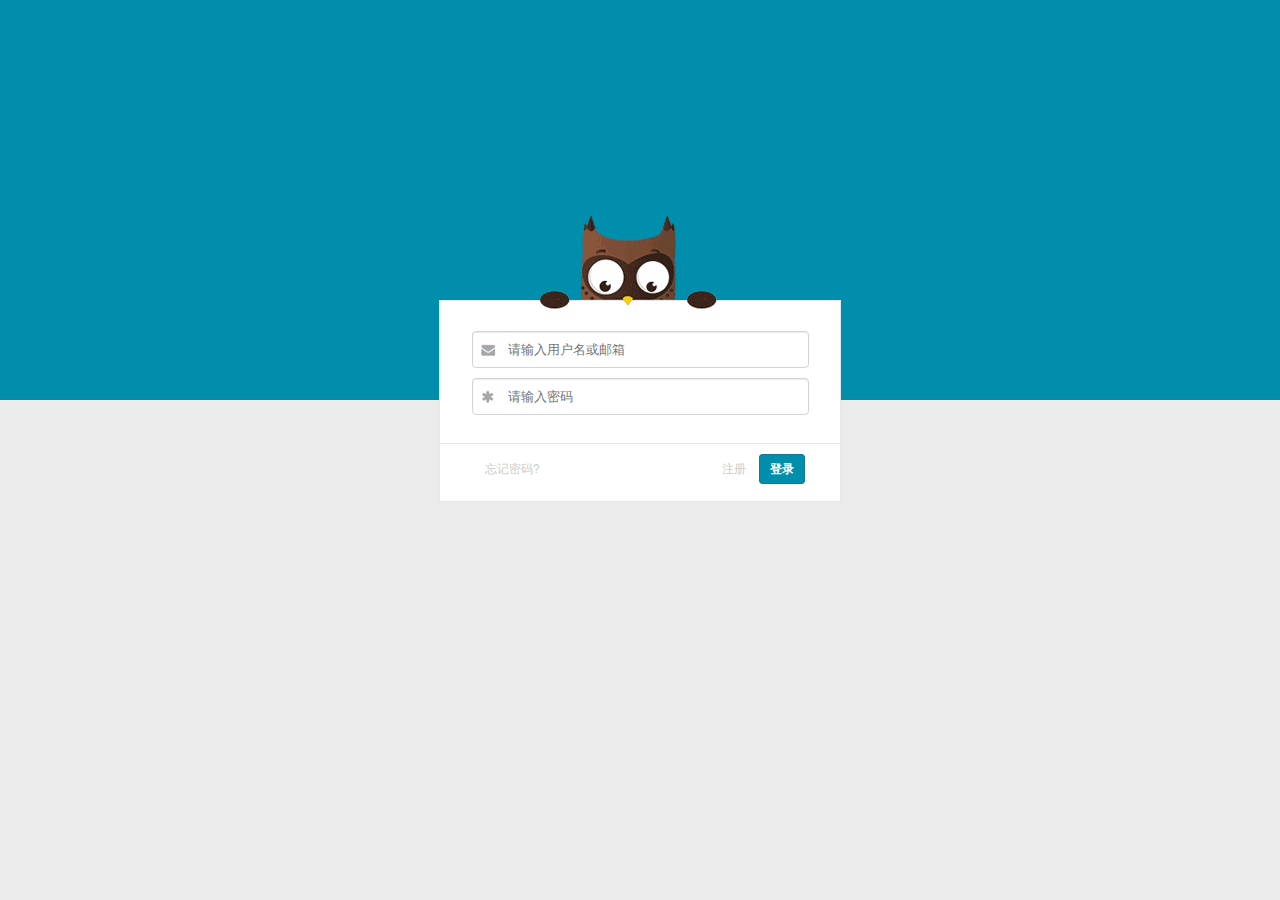
<file: index.html>
﻿<!DOCTYPE HTML PUBLIC "-//W3C//DTD HTML 4.01 Transitional//EN" "http://www.w3c.org/TR/1999/REC-html401-19991224/loose.dtd">
<!-- saved from url=(0064)http://www.17sucai.com/preview/137615/2015-01-15/demo/index.html -->
<!DOCTYPE html PUBLIC "-//W3C//DTD XHTML 1.0 Transitional//EN" "http://www.w3.org/TR/xhtml1/DTD/xhtml1-transitional.dtd"><HTML 
xmlns="http://www.w3.org/1999/xhtml"><HEAD><META content="IE=11.0000" 
http-equiv="X-UA-Compatible">
 
<META http-equiv="Content-Type" content="text/html; charset=utf-8"> 
<TITLE>登录页面</TITLE> 
<SCRIPT src="js/jquery-1.9.1.min.js" type="text/javascript"></SCRIPT>
 
<STYLE>
body{
	background: #ebebeb;
	font-family: "Helvetica Neue","Hiragino Sans GB","Microsoft YaHei","\9ED1\4F53",Arial,sans-serif;
	color: #222;
	font-size: 12px;
}
*{padding: 0px;margin: 0px;}
.top_div{
	background: #008ead;
	width: 100%;
	height: 400px;
}
.ipt{
	border: 1px solid #d3d3d3;
	padding: 10px 10px;
	width: 290px;
	border-radius: 4px;
	padding-left: 35px;
	-webkit-box-shadow: inset 0 1px 1px rgba(0,0,0,.075);
	box-shadow: inset 0 1px 1px rgba(0,0,0,.075);
	-webkit-transition: border-color ease-in-out .15s,-webkit-box-shadow ease-in-out .15s;
	-o-transition: border-color ease-in-out .15s,box-shadow ease-in-out .15s;
	transition: border-color ease-in-out .15s,box-shadow ease-in-out .15s
}
.ipt:focus{
	border-color: #66afe9;
	outline: 0;
	-webkit-box-shadow: inset 0 1px 1px rgba(0,0,0,.075),0 0 8px rgba(102,175,233,.6);
	box-shadow: inset 0 1px 1px rgba(0,0,0,.075),0 0 8px rgba(102,175,233,.6)
}
.u_logo{
	background: url("images/username.png") no-repeat;
	padding: 10px 10px;
	position: absolute;
	top: 43px;
	left: 40px;

}
.p_logo{
	background: url("images/password.png") no-repeat;
	padding: 10px 10px;
	position: absolute;
	top: 12px;
	left: 40px;
}
a{
	text-decoration: none;
}
.tou{
	background: url("images/tou.png") no-repeat;
	width: 97px;
	height: 92px;
	position: absolute;
	top: -87px;
	left: 140px;
}
.left_hand{
	background: url("images/left_hand.png") no-repeat;
	width: 32px;
	height: 37px;
	position: absolute;
	top: -38px;
	left: 150px;
}
.right_hand{
	background: url("images/right_hand.png") no-repeat;
	width: 32px;
	height: 37px;
	position: absolute;
	top: -38px;
	right: -64px;
}
.initial_left_hand{
	background: url("images/hand.png") no-repeat;
	width: 30px;
	height: 20px;
	position: absolute;
	top: -12px;
	left: 100px;
}
.initial_right_hand{
	background: url("images/hand.png") no-repeat;
	width: 30px;
	height: 20px;
	position: absolute;
	top: -12px;
	right: -112px;
}
.left_handing{
	background: url("images/left-handing.png") no-repeat;
	width: 30px;
	height: 20px;
	position: absolute;
	top: -24px;
	left: 139px;
}
.right_handinging{
	background: url("images/right_handing.png") no-repeat;
	width: 30px;
	height: 20px;
	position: absolute;
	top: -21px;
	left: 210px;
}
.regExp{height: 20px;}
</STYLE>
     
<SCRIPT type="text/javascript">
$(function(){
	//得到焦点
	$("#password").focus(function(){
		$("#left_hand").animate({
			left: "150",
			top: " -38"
		},{step: function(){
			if(parseInt($("#left_hand").css("left"))>140){
				$("#left_hand").attr("class","left_hand");
			}
		}}, 2000);
		$("#right_hand").animate({
			right: "-64",
			top: "-38px"
		},{step: function(){
			if(parseInt($("#right_hand").css("right"))> -70){
				$("#right_hand").attr("class","right_hand");
			}
		}}, 2000);
	});
	//失去焦点
	$("#password").blur(function(){
		$("#left_hand").attr("class","initial_left_hand");
		$("#left_hand").attr("style","left:100px;top:-12px;");
		$("#right_hand").attr("class","initial_right_hand");
		$("#right_hand").attr("style","right:-112px;top:-12px");
	});
});
$(function(){
	$("#more").click(function(){
		// alert("kk")
	var input1 = $("#username").val();
	var input2 = $("#password").val();
    
	if(input1 == "smile" &&input2 == "123456"){
	    $("#more").attr("href","home.html")
	    console.log("正确")

	}else{
	   	// return false
	   	// console.log("错误")
	   	$(".regExp").html("请输入正确用户名或密码")
	   	$(".regExp").css({"color":"red","margin-top":"10PX"})
	   	return false
	}
	    // return false
})
})
</SCRIPT>
 
<META name="GENERATOR" content="MSHTML 11.00.9600.17496"></HEAD> 
<BODY>
<DIV class="top_div"></DIV>
<DIV style="background: rgb(255, 255, 255); margin: -100px auto auto; border: 1px solid rgb(231, 231, 231); border-image: none; width: 400px; height: 200px; text-align: center;">
<DIV style="width: 165px; height: 96px; position: absolute;">
<DIV class="tou"></DIV>
<DIV class="initial_left_hand" id="left_hand"></DIV>
<DIV class="initial_right_hand" id="right_hand"></DIV></DIV>
<P style="padding: 30px 0px 10px; position: relative;"><SPAN 
class="u_logo"></SPAN>         <INPUT id="username" class="ipt" type="text" placeholder="请输入用户名或邮箱" value=""> 
    </P>
<P style="position: relative;"><SPAN class="p_logo"></SPAN>         
<INPUT class="ipt" id="password" type="password" placeholder="请输入密码" value="">   
  </P>
  <DIV class="regExp"></DIV>
<DIV style="height: 50px; line-height: 50px; margin-top: 8px; border-top-color: rgb(231, 231, 231); border-top-width: 1px; border-top-style: solid;">
<P style="margin: 0px 35px 20px 45px;"><SPAN style="float: left;"><A style="color: rgb(204, 204, 204);" 
href="#">忘记密码?</A></SPAN> 
           <SPAN style="float: right;"><A style="color: rgb(204, 204, 204); margin-right: 10px;" 
href="#">注册</A>  
              <A style="background: rgb(0, 142, 173); padding: 7px 10px; border-radius: 4px; border: 1px solid rgb(26, 117, 152); border-image: none; color: rgb(255, 255, 255); font-weight: bold;" href=""  id="more">登录</A> 
           </SPAN>         </P></DIV></DIV>
           
		   </BODY></HTML>
</file>
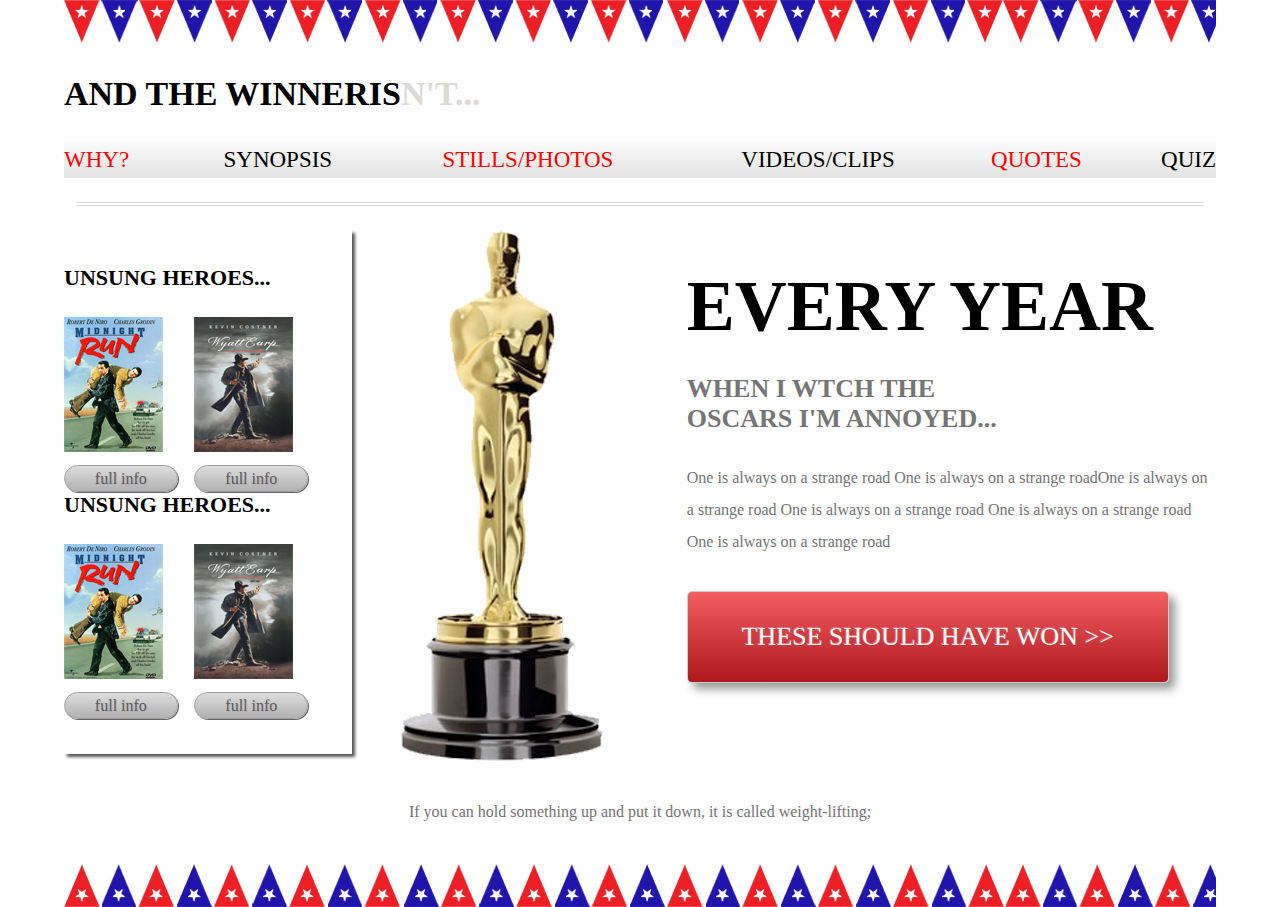
<file: aosika/index.html>
<!DOCTYPE html>
<html lang="en">
<head>
	<meta charset="UTF-8">
	<title>Document</title>
	<link rel="stylesheet" href="css/reset.css">
	<link rel="stylesheet" href="css/ao.css">
	<meta name="viewport" content="width=device-width, initial-scale=1.0, maximum-scale=1.0, user-scalable=no">
	<!--[if it ie 9]
	<script src="js/html5.js"></script>
	<![endif]-->
	<script src="js/jquery-1.7.1.js"></script>
	<script src="js/modernizr.js"></script>
	<script src="js/conditional.js"></script>
</head>
<body>
<div class="wrap">	
	<header>
		<div class="header-inner">
			<h1>AND THE WINNERIS<span class="n">N'T...</span></h1>
			<nav>
				<ul id="mainNav">
					<li><a href="#">WHY?</a></li>
					<li><a href="#">SYNOPSIS</a></li>
					<li><a href="#">STILLS/PHOTOS</a></li>
					<li><a href="#">VIDEOS/CLIPS</a></li>
					<li><a href="#">QUOTES</a></li>
					<li><a href="#">QUIZ</a></li>
				</ul>
			</nav>
			<div class="xian"></div>
		</div>
	</header>
	<div class="main">
		<div class="main-inner">
			<section>
				<!-- <div class="top clearfix"> -->
				<figure>
					<h1>UNSUNG HEROES...</h1>
					<!-- <div class="inner"> -->

						<!-- <div class="pic1"> -->
						<figcaption>
							<img src="images/pic_17.png" alt="">
							<a href="#">full info</a>
						</figcaption>	
						<!-- </div> -->
						<!-- <div class="pic2"> -->
						<figcaption>
							<img src="images/pic2_24.png" alt="">
							<a href="#">full info</a>
						</figcaption>	
						<!-- </div> -->
					<!-- </div> -->
				<!-- </div> -->
				</figure>
				<!-- <div class="top clearfix"> -->
				<figure>
					<h1>UNSUNG HEROES...</h1>
					<!-- <div class="inner"> -->
						<!-- <div class="pic1"> -->
						<figcaption>
							<img src="images/pic_17.png" alt="">
							<a href="#">full info</a>
						</figcaption>	
						<!-- </div> -->
						<!-- <div class="pic2"> -->
						<figcaption>
							<img src="images/pic2_24.png" alt="">
							<a href="#">full info</a>
						</figcaption>	
						<!-- </div> -->
					<!-- </div> -->
				<!-- </div> -->
				</figure>
			</section>
			<aside>
				<div class="photo">
					<img src="images/photo_12.png" alt="">
				</div>
				<article>
					<h1>EVERY YEAR</h1>
					<h4>WHEN I WTCH THE</h4>
					<h4>OSCARS I'M ANNOYED...</h4>
					<p>One is always on a strange road One is always on a strange roadOne is always on a strange road One is always on a strange road One is always on a strange road One is always on a strange road</p>
					<a href="#">THESE SHOULD HAVE WON<span> &gt;&gt;</span></a>
				</article>
			</aside>
		</div>
	</div>
	<footer>
		<!-- <div class="footer-inner clearfix"> -->
			<p>If you can hold something up and put it down, it is called weight-lifting;</p>
			<div class="bg"></div>
		<!-- </div> -->
	</footer>
</div>	
</body>
</html>
</file>
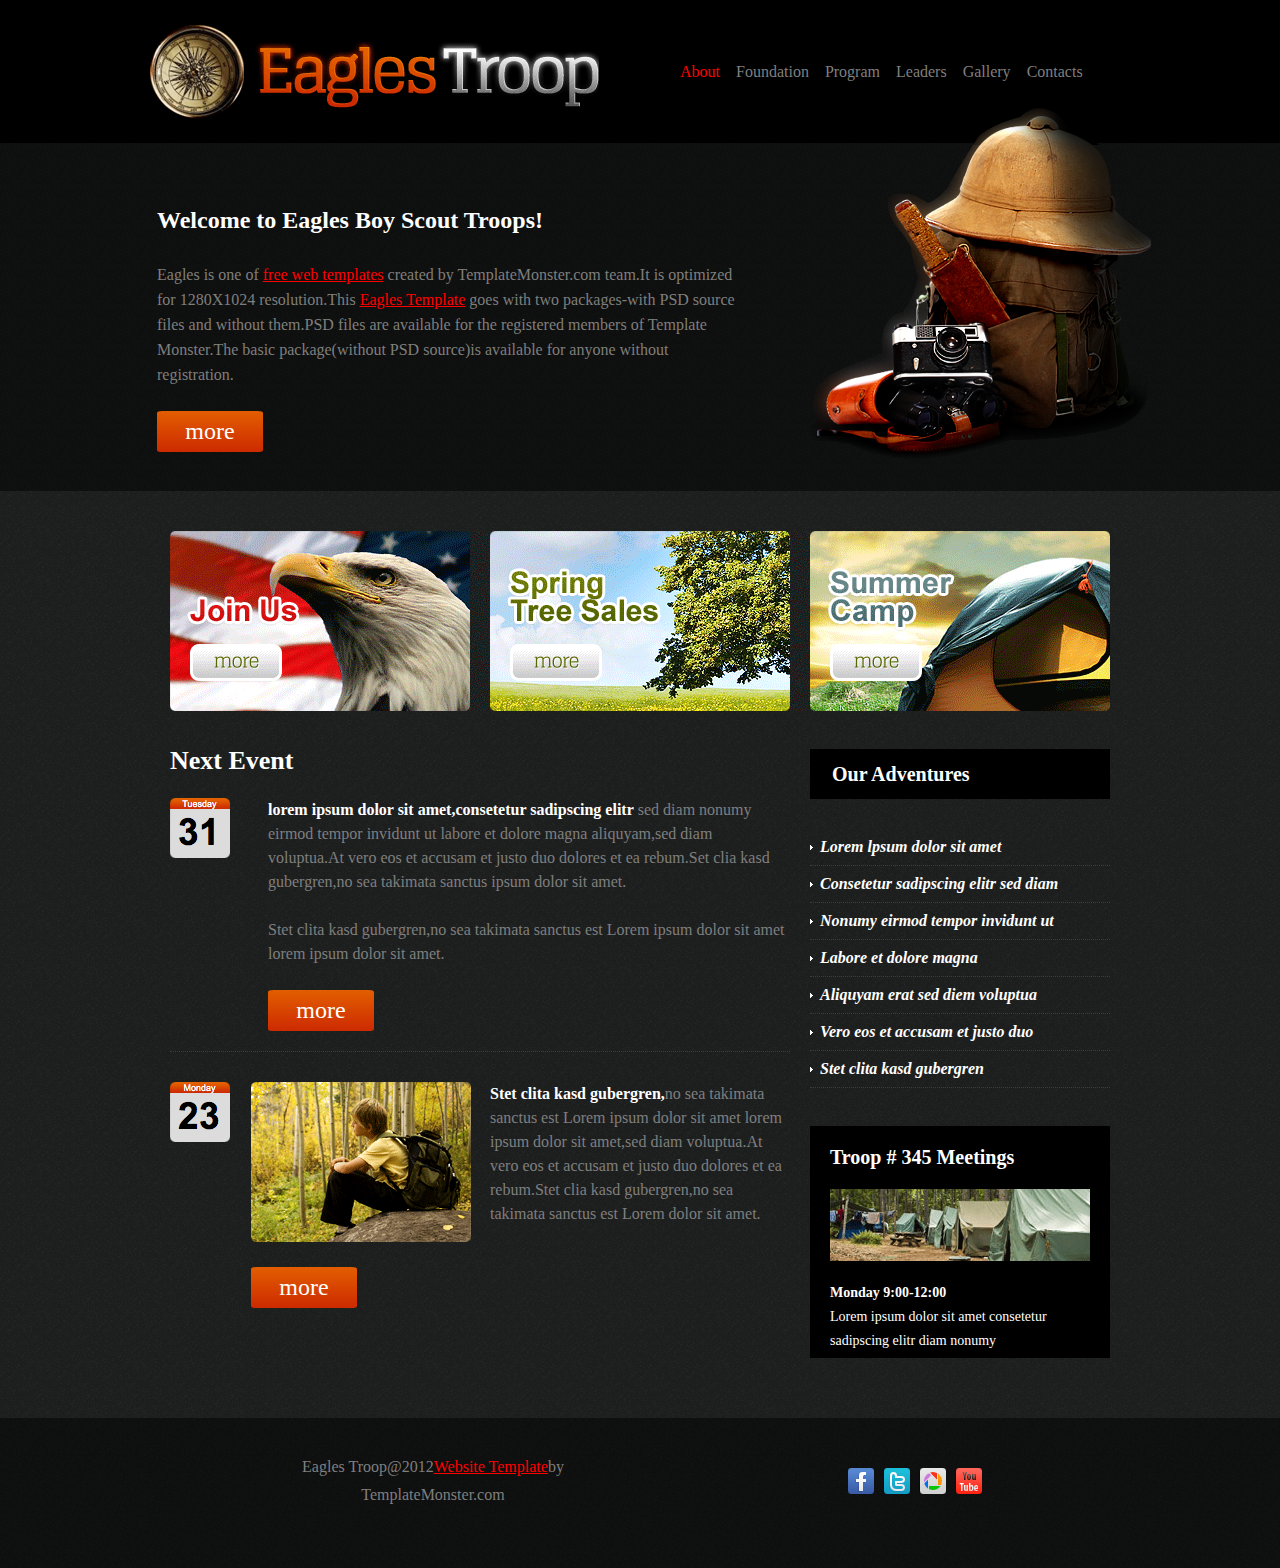
<file: caomao/index.html>
<!DOCTYPE html>
<html lang="en">
<head>
	<meta charset="UTF-8">
	<title>Document</title>
	<link rel="stylesheet" href="css/reset.css">
	<link rel="stylesheet" href="css/style.css">
	<link rel="stylesheet" href="css/home.css">
</head>
<body>
<div class="header">
	<div class="header-inner">
		<div class="logo"><img src="images/logo_02.gif" alt=""></div>
		<ul class="nav">
			<li><a href class="ab"="">About</a></li>
			<li><a href="foundation.html">Foundation</a></li>
			<li><a href="program.html">Program</a></li>
			<li><a href="leaders.html">Leaders</a></li>
			<li><a href="gallery.html">Gallery</a></li>
			<li><a href="index.html">Contacts</a></li>
		</ul>
	</div>
</div>
<div class="banner">
	<div class="banner-inner">
		<div class="banner-left">
		<h1>Welcome to Eagles Boy Scout Troops!</h1>
		<p>Eagles is one of <span><a href class="text"="#">free web templates</a></span> created by TemplateMonster.com team.It is optimized for 1280X1024 resolution.This <span><a class="text" href="#">Eagles Template</a></span> goes with two packages-with PSD source files and without them.PSD files are available for the registered members of Template Monster.The basic package(without PSD source)is available for anyone without registration.</p>
		<a href class="more"="#">more</a>
		</div>
		<div class="banner-right"><img src="images/banner.png" alt=""></div>
	</div>
</div>
<div class="main">
	<div class="main-inner">
		<div class="main-top"><img src="images/top_05.gif"></div>
		<div class="main-left">
			<h1>Next Event</h1>
			<div class="text1" clearfix>
				<div class="day31"><img src="images/day31_15.gif"></div>
				<div class="lorem">
					<p><span class="lor"><b>lorem ipsum dolor sit amet,consetetur sadipscing elitr</b></span> sed diam nonumy eirmod tempor invidunt ut labore et dolore magna aliquyam,sed diam voluptua.At vero eos et accusam et justo duo dolores et ea rebum.Set clia kasd gubergren,no sea takimata sanctus ipsum dolor sit amet.</p><p><br>Stet clita kasd gubergren,no sea takimata sanctus est Lorem ipsum dolor sit amet lorem ipsum dolor sit amet.</br></p>
					<a href class="more"="#">more</a>
				</div>
			</div>
			<div class="text2" clearfix>
				<div class="day23"><img src="images/day23_10.gif" alt=""></div>
				<div class="stet">
					<div class="tupian">
						<img src="images/ren_12.gif" alt="">
						<a href class="more"="#">more</a>
					</div>
					<div class="wenzi">
						<P><span class="lor"><b>Stet clita kasd gubergren,</b></span>no sea takimata sanctus est Lorem ipsum dolor sit amet lorem ipsum dolor sit amet,sed diam voluptua.At vero eos et accusam et justo duo dolores et ea rebum.Stet clia kasd gubergren,no sea takimata sanctus est Lorem dolor sit amet.</P>
					</div>
				</div>
			</div>
		</div>
		<div class="main-right">
			<div class="our">
			<h1>Our Adventures</h1>
			</div>
			<ul>
				<li><a href="#">Lorem lpsum dolor sit amet</a></li>
				<li><a href="#">Consetetur sadipscing elitr sed diam</a></li>
				<li><a href="#">Nonumy eirmod tempor invidunt ut</a></li>
				<li><a href="#">Labore et dolore magna</a></li>
				<li><a href="#">Aliquyam erat sed diem voluptua</a></li>
				<li><a href="#">Vero eos et accusam et justo duo</a></li>
				<li><a class="last" href="#">Stet clita kasd gubergren</a></li>
			</ul>
			<div class="troop">
				<h1>Troop # 345 Meetings</h1>
				<img src="images/troop_14.gif" alt="">
				<p><span><b>Monday 9:00-12:00</b></span>
				<p>Lorem ipsum dolor sit amet consetetur</p>
				<p>sadipscing elitr diam nonumy</p>
			</div>
		</div>
	</div>
</div>
<div class="footer">
	<div class="footer-inner">
		<div class="footer-left">Eagles Troop@2012<a href="#">Website Template</a>by TemplateMonster.com</div>
		<div class="footer-right"><img src="images/tubiao_48.gif" alt=""></div>
	</div>
</div>	
</body>
</html>
</file>
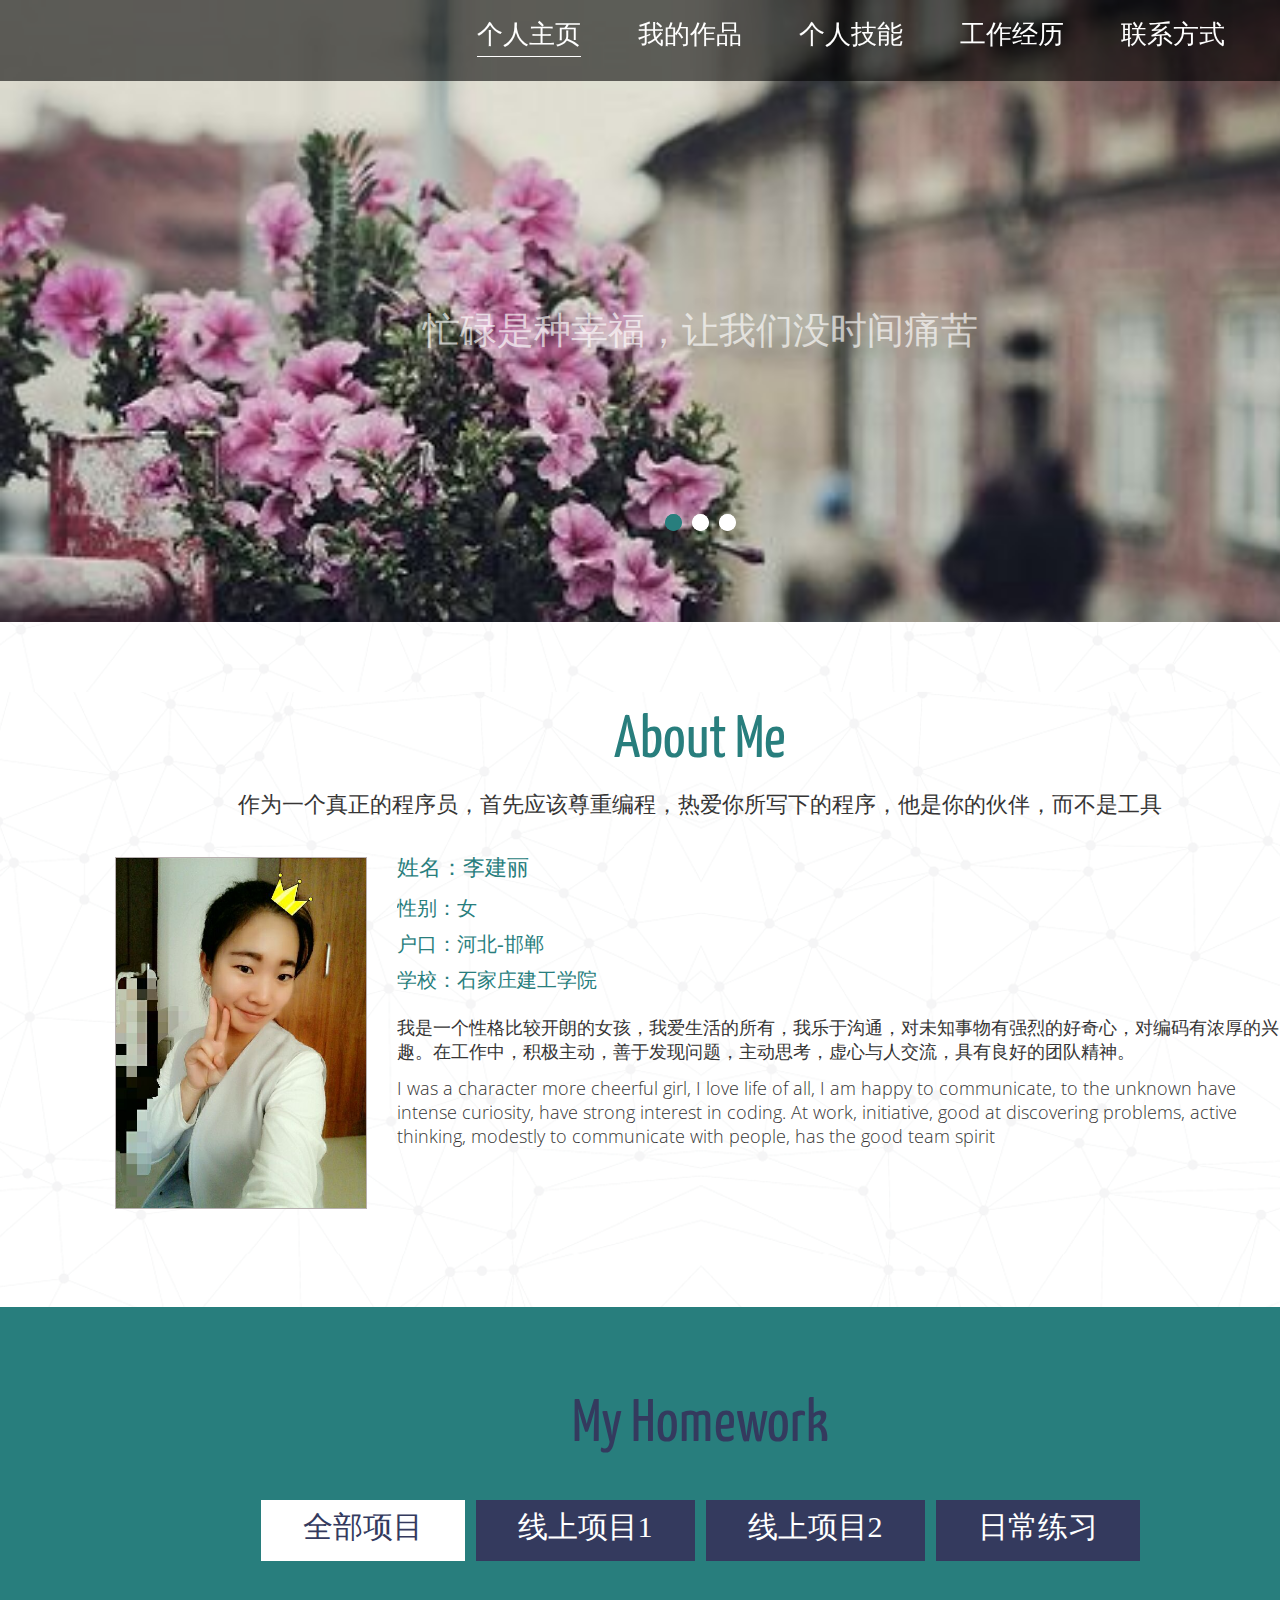
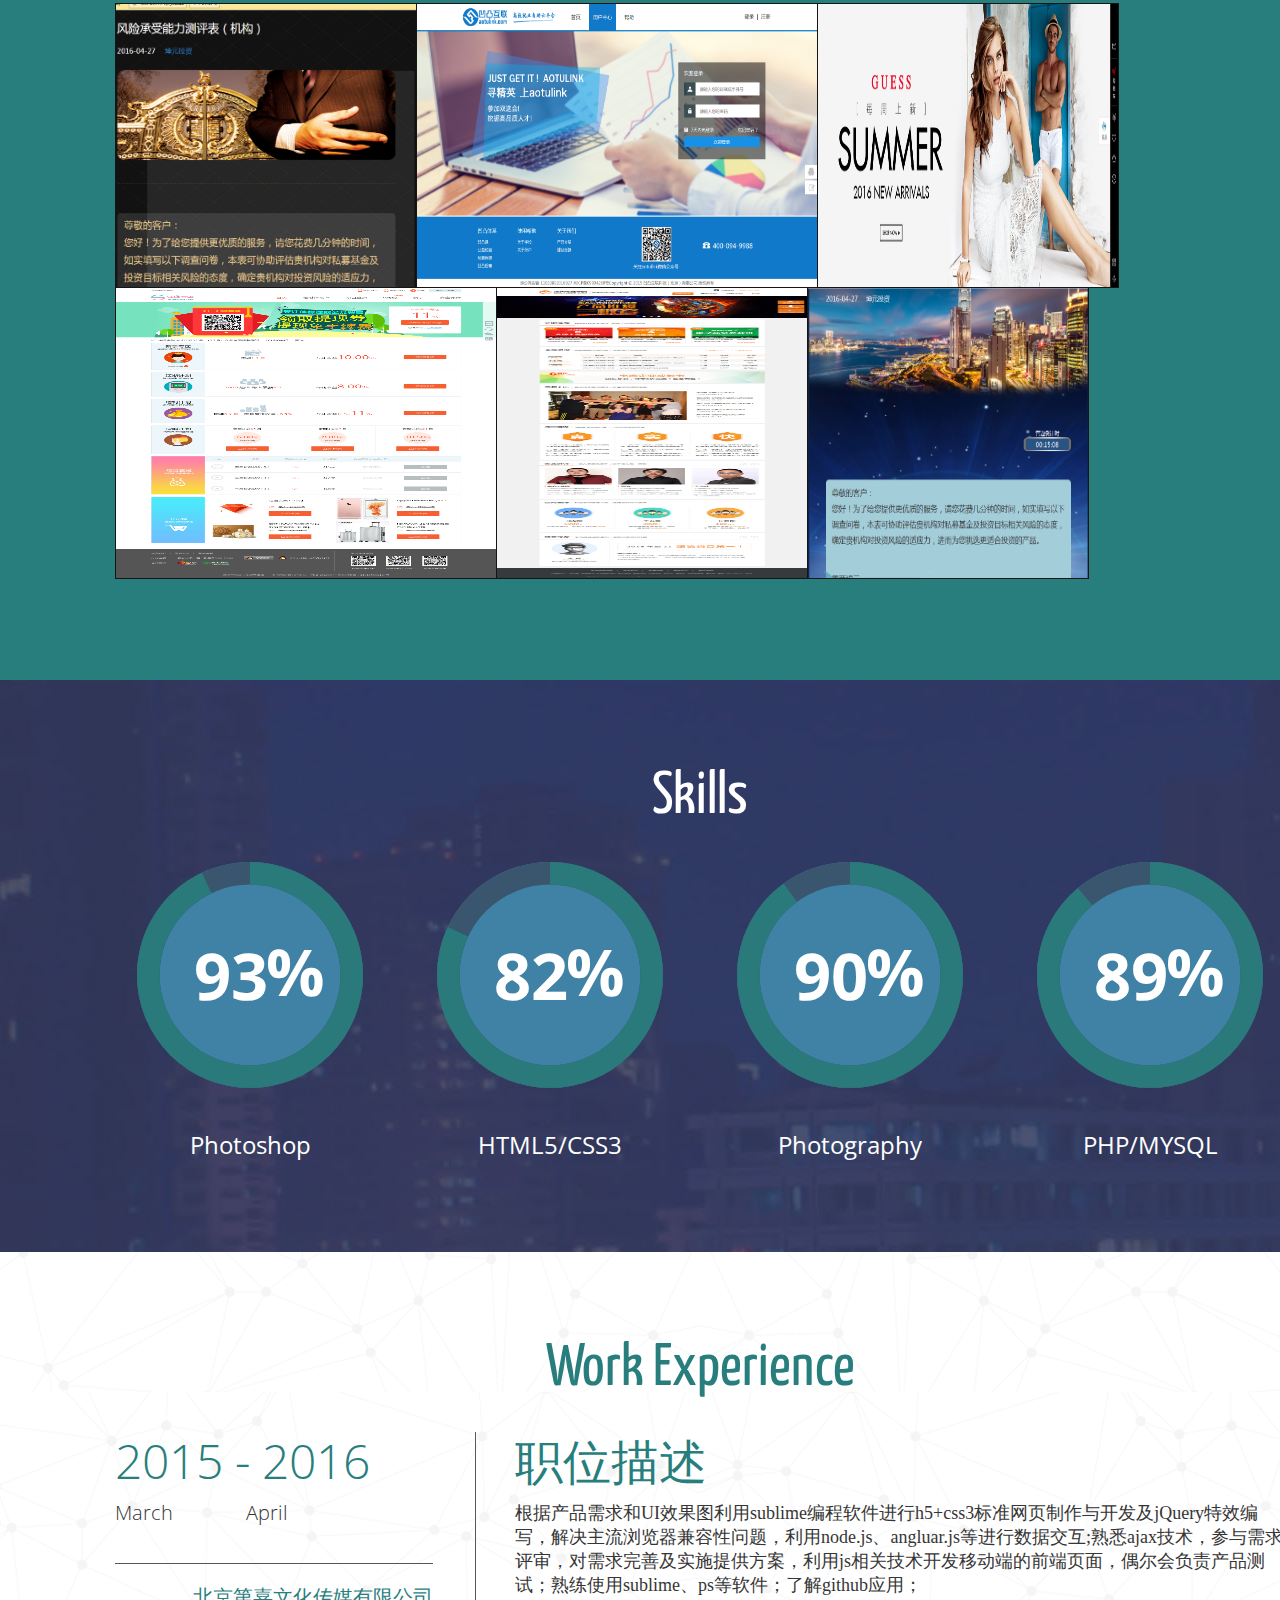
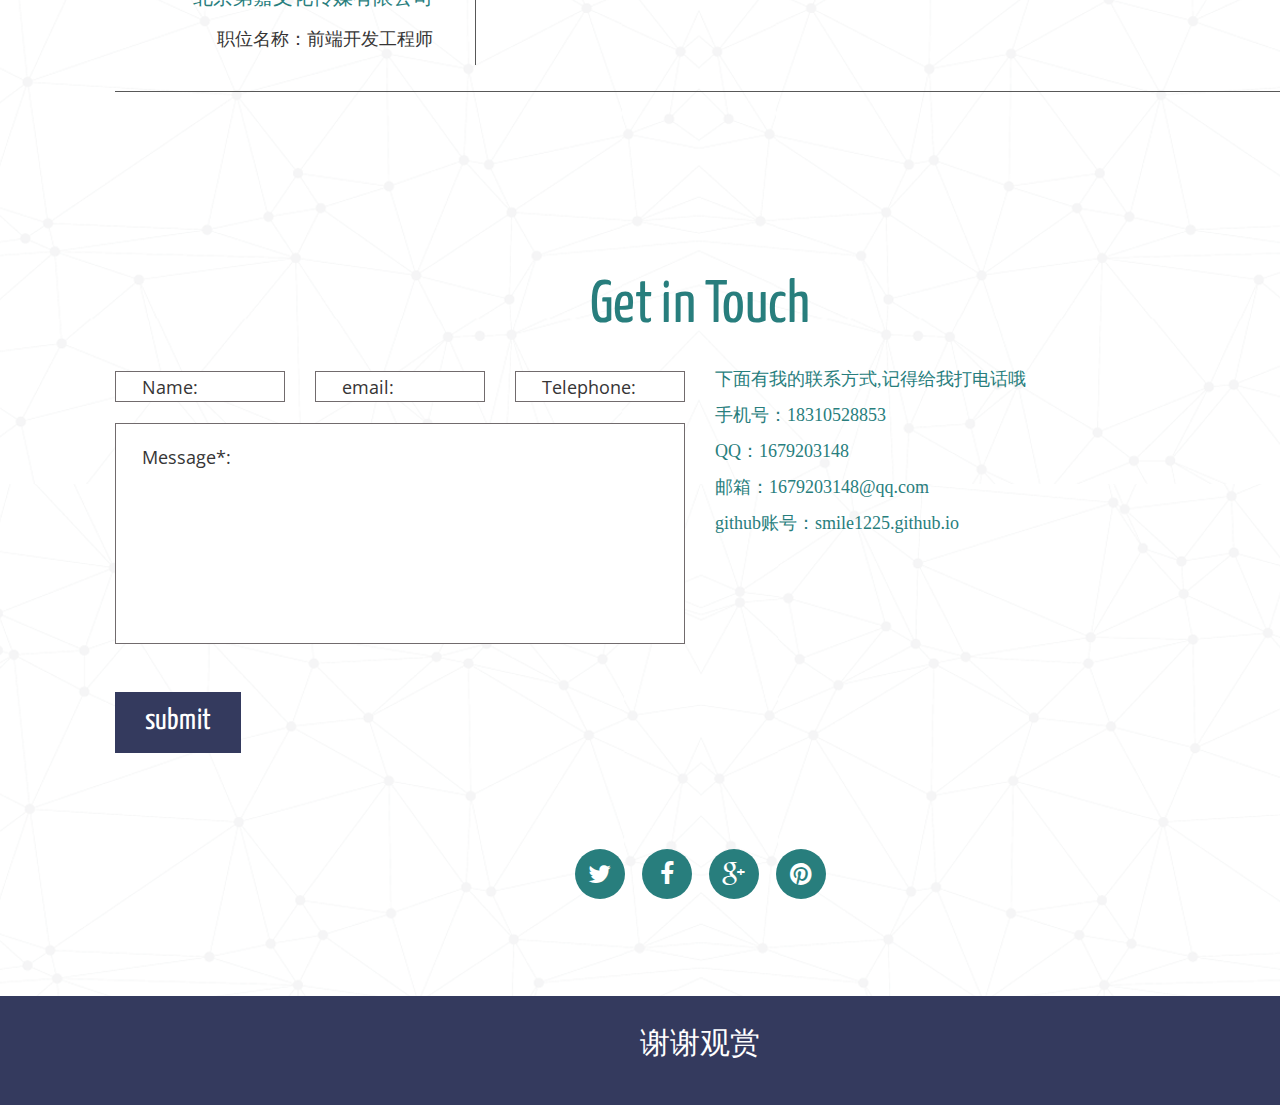
<file: home.html>
<!DOCTYPE html>
<html lang="en">
<head>
<title>home</title>
<meta charset="utf-8">
<meta name = "format-detection" content = "telephone=no" />
<link rel="icon" href="images/t.ico" type="image/x-icon" />

<link rel="icon" href="images/favicon.ico">
<link rel="shortcut icon" href="images/favicon.ico" />
<link rel="stylesheet" href="css/animation.css">
<link rel="stylesheet" href="css/camera.css">
<link rel="stylesheet" href="css/contact-form.css">
<link rel="stylesheet" href="css/touchTouch.css">
<link rel="stylesheet" href="css/style.css">
<script src="js/jquery.js"></script>
<script src="js/jquery-migrate-1.1.1.js"></script>
<script src="js/jquery.easing.1.3.js"></script>
<script src="js/script.js"></script>
<script src="js/jquery.ui.totop.js"></script>
<script src="js/touchTouch.jquery.js"></script>
<script src="js/isotope.pkgd.js"></script>
<script src="js/TMForm.js"></script>
<script src="js/modal.js"></script>
<script src="js/camera.js"></script>
<!--[if (gt IE 9)|!(IE)]><!-->
<script src="js/jquery.mobile.customized.min.js"></script>
<!--<![endif]-->
<script>
 $(window).load(function(){
  $().UItoTop({ easingType: 'easeOutQuart' });
  $('.gallery .gall_item').touchTouch();
 });
 $(document).ready(function(){
     jQuery('#camera_wrap').camera({
      loader: false,
      pagination: true ,
      minHeight: '500',
      thumbnails: false,
      height: '44.42708333333333%',
      caption: true,
      navigation: false,
      fx: 'mosaic'
    });
    $('.gallery .gall-item').touchTouch();
  });
</script>
<!--[if lt IE 8]>
 <div style=' clear: both; text-align:center; position: relative;'>
   <a href="http://windows.microsoft.com/en-US/internet-explorer/products/ie/home?ocid=ie6_countdown_bannercode">
     <img src="http://storage.ie6countdown.com/assets/100/images/banners/warning_bar_0000_us.jpg" border="0" height="42" width="820" alt="You are using an outdated browser. For a faster, safer browsing experience, upgrade for free today." />
   </a>
</div>
<![endif]-->
<!--[if lt IE 9]>
<script src="js/html5shiv.js"></script>
<link rel="stylesheet" media="screen" href="css/ie.css">
<![endif]-->
</head>
<body>
<div class="texture">
<!--==============================
              header
=================================-->
<header id="home" class="page">
  <div class="navigation single-page-nav">
    <div class="container_12">
      <div class="grid_12">
        <h1 class="logo">
          <a href="index.html"></a>
        </h1>
        <nav>
          <ul>
           <li><a href="#home" class="current">个人主页</a></li>
           <li><a href="#portfolio">我的作品</a></li>
           <li><a href="#skills">个人技能</a></li>
           <li><a href="#experience">工作经历</a></li>
           <li><a href="#contacts">联系方式</a></li>
         </ul>
        </nav>
      </div>
    </div>
  </div>
  <div id="camera_wrap">
    <div data-src="images/slide-1.jpg">
      <div class="caption fadeIn">忙碌是种幸福，让我们没时间痛苦</div>
    </div>
    <div data-src="images/slide-2.jpg">
      <div class="caption fadeIn">人不一定要长得漂亮，但一定要活得漂亮</div>
    </div>
    <div data-src="images/slide-3.jpg">
      <div class="caption fadeIn">以后的你会感谢现在努力的你</div>
    </div>
  </div>
</header>
<!--=====================
          Content
======================-->
<section class="content">
  <div class="ic"></div>
  <div class="pad-1">
    <div class="container_12">
      <div class="grid_12">
        <h2>About Me

        </h2>
        <div class="center">
        <p class="offset__1">作为一个真正的程序员，首先应该尊重编程，热爱你所写下的程序，他是你的伙伴，而不是工具</p>
        </div>
        <img id="me" src="images/page-img_1.jpg" alt="" class="fleft">
        <div class="extra_wrapper">
          <div class="text-1">
            姓名：李建丽
          </div>
          <div class="text-2 color1">
            <p>性别：女</p>
            <p>户口：河北-邯郸</p>
            <p>学校：石家庄建工学院</p>
          </div>
          <p></p>
          <p>我是一个性格比较开朗的女孩，我爱生活的所有，我乐于沟通，对未知事物有强烈的好奇心，对编码有浓厚的兴趣。在工作中，积极主动，善于发现问题，主动思考，虚心与人交流，具有良好的团队精神。</p>
          I was a character more cheerful girl, I love life of all, I am happy to communicate, to the unknown have intense curiosity, have strong interest in coding. At work, initiative, good at discovering problems, active thinking, modestly to communicate with people, has the good team spirit<br>
      
        </div>
      </div>
      <div class="clear"></div>
    </div>
  </div>
  <div class="copyrights">Collect from <a href="http://www.cssmoban.com/" >企业网站模板</a></div>
<section id="portfolio" class="page">
  <div class="container_12">
    <div class="grid_12">
      <h2 class="color2">My Homework</h2>
      <div id="filters" class="button-group">
        <a href="#" class="btn is-checked" data-filter="*">全部项目</a>
        <a href="#" class="btn" data-filter=".ill">线上项目1</a>
        <a href="#" class="btn" data-filter=".photo">线上项目2</a>
        <a href="#" class="btn" data-filter=".design">日常练习</a>
      </div>
      <div class="el gallery" id="isotope">
        <div class="element design">
          <div id="box1">
            <a id="more1" href="wxdwj/wxwenjuancpn.html" class="gall-item"><img id="pic1" src="images/gal_img1.png" alt=""><span></span><a id="more" href="">read more</a></a>
        </div>
        </div>
        <div class="element photo">
          <div>
            <a id="more2" href="http://aotulink.com/" class="gall-item"><img id="pic2" src="images/gal_img2.png" alt=""><span></span></a>
          </div>
        </div>
        <div class="element  photo">
          <div>
            <a id="more3" href="http://guess.tmall.com/" class="gall-item"><img id="pic3" src="images/gal_img3.png" alt=""><span></span></a>
          </div>
        </div>
        <div class="clear"></div>
        <div class="element ill">
          <div>
            <a id="more4" href="https://jr.jiayuan.com/" class="gall-item"><img id="pic4" src="images/gal_img4.png" alt=""><span></span></a>
          </div>
        </div>
        <div class="element ill">
          <div>
            <a id="more5" href="http://www.epaidai.com/" class="gall-item"><img id="pic5" src="images/gal_img5.png" alt=""><span></span></a>
          </div>
        </div>
        <div class="element design">
          <div>
            <a id="more6" href="wxdwj/wxwenjuanksn.html" class="gall-item"><img id="pic6" src="images/gal_img6.png" alt=""><span></span></a>
          </div>
        </div>
      </div>
    </div>
    <div class="clear"></div>
  </div>
</section>
<section id="skills" class="page">
  <div class="container_12">
    <div class="grid_12">
      <h2>Skills</h2>
    </div>
    <div class="grid_3">
     <div style="clear:both"></div>
        <div class="circle">
          <input class="knob" data-angleOffset=0 value="93" data-fgColor="#2a797b" data-bgColor="#3a556e" data-width="226" data-height="226" data-thickness=.2>
        </div>
      <div class="text-3"><a href="#">Photoshop</a></div>
    </div>
    <div class="grid_3">
      <div class="circle">
          <input class="knob" data-angleOffset=0 value="82" data-fgColor="#2a797b" data-bgColor="#3a556e" data-width="226" data-height="226" data-thickness=.2>
        </div>
      <div class="text-3"><a href="#">HTML5/CSS3</a></div>
    </div>
    <div class="grid_3">
      <div class="circle">
          <input class="knob" data-angleOffset=0 value="90" data-fgColor="#2a797b" data-bgColor="#3a556e" data-width="226" data-height="226" data-thickness=.2>
        </div>
      <div class="text-3"><a href="#">Photography</a></div>
    </div>
    <div class="grid_3">
      <div class="circle">
          <input class="knob" data-angleOffset=0 value="89" data-fgColor="#2a797b" data-bgColor="#3a556e" data-width="226" data-height="226" data-thickness=.2>
        </div>
      <div class="text-3"><a href="#">PHP/MYSQL</a></div>
    </div>
    <div class="clear"></div>
  </div>
</section>
<section id="experience" class="page">
  <div class="container_12">
    <div class="grid_12">
      <h2>Work Experience</h2>
      <div class="block-1">
        <div class="grid_4 alpha">
          <div class="block-1__left">
            <h3>2015 - 2016</h3>
            <time  datetime="2014-01-01" class="text-2">March <span>April</span></time>
            <div class="ta__right">
              <div class="text-2 color1">北京第嘉文化传媒有限公司</div>
              职位名称：前端开发工程师
            </div>
          </div>
        </div>
        <div class="grid_8 omega">
          <div class="block-2__right">
            <h3>职位描述</h3>
            
            <p>根据产品需求和UI效果图利用sublime编程软件进行h5+css3标准网页制作与开发及jQuery特效编写，解决主流浏览器兼容性问题，利用node.js、angluar.js等进行数据交互;熟悉ajax技术，参与需求评审，对需求完善及实施提供方案，利用js相关技术开发移动端的前端页面，偶尔会负责产品测试；熟练使用sublime、ps等软件；了解github应用；</p>
            
          </div>
        </div>
      </div>
    </div>
    <div class="clear"></div>
  </div>
</section>
<section id="contacts" class="page">
  <div class="container_12">
    <div class="grid_12">
      <h2>Get in Touch</h2>
    </div>
    <div class="grid_6">
      <form id="contact-form">
          <div class="contact-form-loader"></div>
          <fieldset>
            <label class="name">
              <input type="text" name="name" placeholder="Name:" value="" data-constraints="@Required @JustLetters"  />
              <span class="empty-message">*This field is required.</span>
              <span class="error-message">*This is not a valid name.</span>
            </label>
            <label class="email">
              <input type="text" name="email" placeholder="email:" value="" data-constraints="@Required @Email" />
              <span class="empty-message">*This field is required.</span>
              <span class="error-message">*This is not a valid email.</span>
            </label>
            <label class="phone">
              <input type="text" name="phone" placeholder="Telephone:" value="" data-constraints="@Required @JustNumbers" />
              <span class="empty-message">*This field is required.</span>
              <span class="error-message">*This is not a valid phone.</span>
            </label>
            <label class="message">
              <textarea name="message" placeholder="Message*:" data-constraints='@Required @Length(min=20,max=999999)'></textarea>
              <span class="empty-message">*This field is required.</span>
              <span class="error-message">*The message is too short.</span>
            </label>
            <div>
              <a href="#" class="btn" data-type="submit">submit </a>
            </div>
          </fieldset>
          <div class="modal fade response-message">
            <div class="modal-dialog">
              <div class="modal-content">
                <div class="modal-header">
                  <button type="button" class="close" data-dismiss="modal" aria-hidden="true">&times;</button>
                  <h4 class="modal-title">Modal title</h4>
                </div>
                <div class="modal-body">
                  You message has been sent! We will be in touch soon.
                </div>
              </div>
            </div>
          </div>
        </form>
      </div>
      <div class="grid_6">
        <p><a href="#" rel="nofollow" class="color1">下面有我的联系方式,记得给我打电话哦</p>
        <p>手机号：18310528853 </p>
        <p>QQ：1679203148</p>
        <p>邮箱：1679203148@qq.com</p>
        <p>github账号：smile1225.github.io</p>
      </div>
    <div class="clear"></div>
  </div>
  <div class="container_12">
    <div class="grid_12">
      <div class="social-icons">
        <a href="#" class="fa fa-twitter"></a>
        <a href="#" class="fa fa-facebook"></a>
        <a href="#" class="fa fa-google-plus"></a>
        <a href="#" class="fa fa-pinterest"></a>
      </div>
    </div>
    <div class="clear"></div>
  </div>
</section>
</section>
<!--==============================
              footer
=================================-->
</div>
<footer id="footer">
  <div class="container_12">
    <div class="grid_12">
      <div class="copyright">谢谢观赏</div>
    </div>
  </div>
  <div class="clear"></div>
</footer>
<a href="#" id="toTop" class="fa fa-chevron-up"></a>
<script src="js/jquery.singlePageNav.min.js"></script>
<script>
  // Prevent console.log from generating errors in IE for the purposes of the demo
  if ( ! window.console ) console = { log: function(){} };
  // The actual plugin
  $('.single-page-nav').singlePageNav({
      offset: $('.single-page-nav').outerHeight(),
      filter: ':not(.external)',
      updateHash: true,
      beforeStart: function() {
          console.log('begin scrolling');
      },
      onComplete: function() {
          console.log('done scrolling');
      }
  });
</script>
<script type="text/javascript">
          google_api_map_init();
          function google_api_map_init(){
            var map;
            var coordData = new google.maps.LatLng(parseFloat(40.646197), parseFloat(-73.9724068,14));
            var styleArray = [
    {
        "featureType": "water",
        "elementType": "geometry",
        "stylers": [
            {
                "color": "#193341"
            }
        ]
    },
    {
        "featureType": "landscape",
        "elementType": "geometry",
        "stylers": [
            {
                "color": "#2c5a71"
            }
        ]
    },
    {
        "featureType": "road",
        "elementType": "geometry",
        "stylers": [
            {
                "color": "#29768a"
            },
            {
                "lightness": -37
            }
        ]
    },
    {
        "featureType": "poi",
        "elementType": "geometry",
        "stylers": [
            {
                "color": "#406d80"
            }
        ]
    },
    {
        "featureType": "transit",
        "elementType": "geometry",
        "stylers": [
            {
                "color": "#406d80"
            }
        ]
    },
    {
        "elementType": "labels.text.stroke",
        "stylers": [
            {
                "visibility": "on"
            },
            {
                "color": "#3e606f"
            },
            {
                "weight": 2
            },
            {
                "gamma": 0.84
            }
        ]
    },
    {
        "elementType": "labels.text.fill",
        "stylers": [
            {
                "color": "#ffffff"
            }
        ]
    },
    {
        "featureType": "administrative",
        "elementType": "geometry",
        "stylers": [
            {
                "weight": 0.6
            },
            {
                "color": "#1a3541"
            }
        ]
    },
    {
        "elementType": "labels.icon",
        "stylers": [
            {
                "visibility": "off"
            }
        ]
    },
    {
        "featureType": "poi.park",
        "elementType": "geometry",
        "stylers": [
            {
                "color": "#2c5a71"
            }
        ]
    }
]
            function initialize() {
              var mapOptions = {
                zoom: 13,
                center: coordData,
                scrollwheel: false,
                styles: styleArray
              }
              var map = new google.maps.Map(document.getElementById("map-canvas"), mapOptions);
            google.maps.event.addDomListener(window, 'resize', function() {
              map.setCenter(coordData);
              var center = map.getCenter();
            });
          }
            google.maps.event.addDomListener(window, "load", initialize);
          }
      </script>
              <!--[if IE]><script type="text/javascript" src="js/excanvas.js"></script><![endif]-->
      <script src="js/jquery.knob.js"></script>
<script>
  $(function($) {
    $(".knob").knob({
        change : function (value) {
            //console.log("change : " + value);
        },
        release : function (value) {
            //console.log(this.$.attr('value'));
            console.log("release : " + value);
        },
        cancel : function () {
            console.log("cancel : ", this);
        },
        /*format : function (value) {
            return value + '%';
        },*/
        draw : function () {
            // "tron" case
            if(this.$.data('skin') == 'tron') {
                this.cursorExt = 0.3;
                var a = this.arc(this.cv)  // Arc
                    , pa                   // Previous arc
                    , r = 1;
                this.g.lineWidth = this.lineWidth;
                if (this.o.displayPrevious) {
                    pa = this.arc(this.v);
                    this.g.beginPath();
                    this.g.strokeStyle = this.pColor;
                    this.g.arc(this.xy, this.xy, this.radius - this.lineWidth, pa.s, pa.e, pa.d);
                    this.g.stroke();
                }
                this.g.beginPath();
                this.g.strokeStyle = r ? this.o.fgColor : this.fgColor ;
                this.g.arc(this.xy, this.xy, this.radius - this.lineWidth, a.s, a.e, a.d);
                this.g.stroke();
                this.g.lineWidth = 2;
                this.g.beginPath();
                this.g.strokeStyle = this.o.fgColor;
                this.g.arc( this.xy, this.xy, this.radius - this.lineWidth + 1 + this.lineWidth * 2 / 3, 0, 2 * Math.PI, false);
                this.g.stroke();
                return false;
            }
        }
    });
    // Example of infinite knob, iPod click wheel
    var v, up=0,down=0,i=0
        ,$idir = $("div.idir")
        ,$ival = $("div.ival")
        ,incr = function() { i++; $idir.show().html("+").fadeOut(); $ival.html(i); }
        ,decr = function() { i--; $idir.show().html("-").fadeOut(); $ival.html(i); };
    $("input.infinite").knob(
                        {
                        min : 0
                        , max : 20
                        , stopper : false
                        , change : function () {
                                        if(v > this.cv){
                                            if(up){
                                                decr();
                                                up=0;
                                            }else{up=1;down=0;}
                                        } else {
                                            if(v < this.cv){
                                                if(down){
                                                    incr();
                                                    down=0;
                                                }else{down=1;up=0;}
                                            }
                                        }
                                        v = this.cv;
                                    }
                        });
    });
</script>
<script src="js/isotop_ini.js"></script>
</body>
</html>
</file>
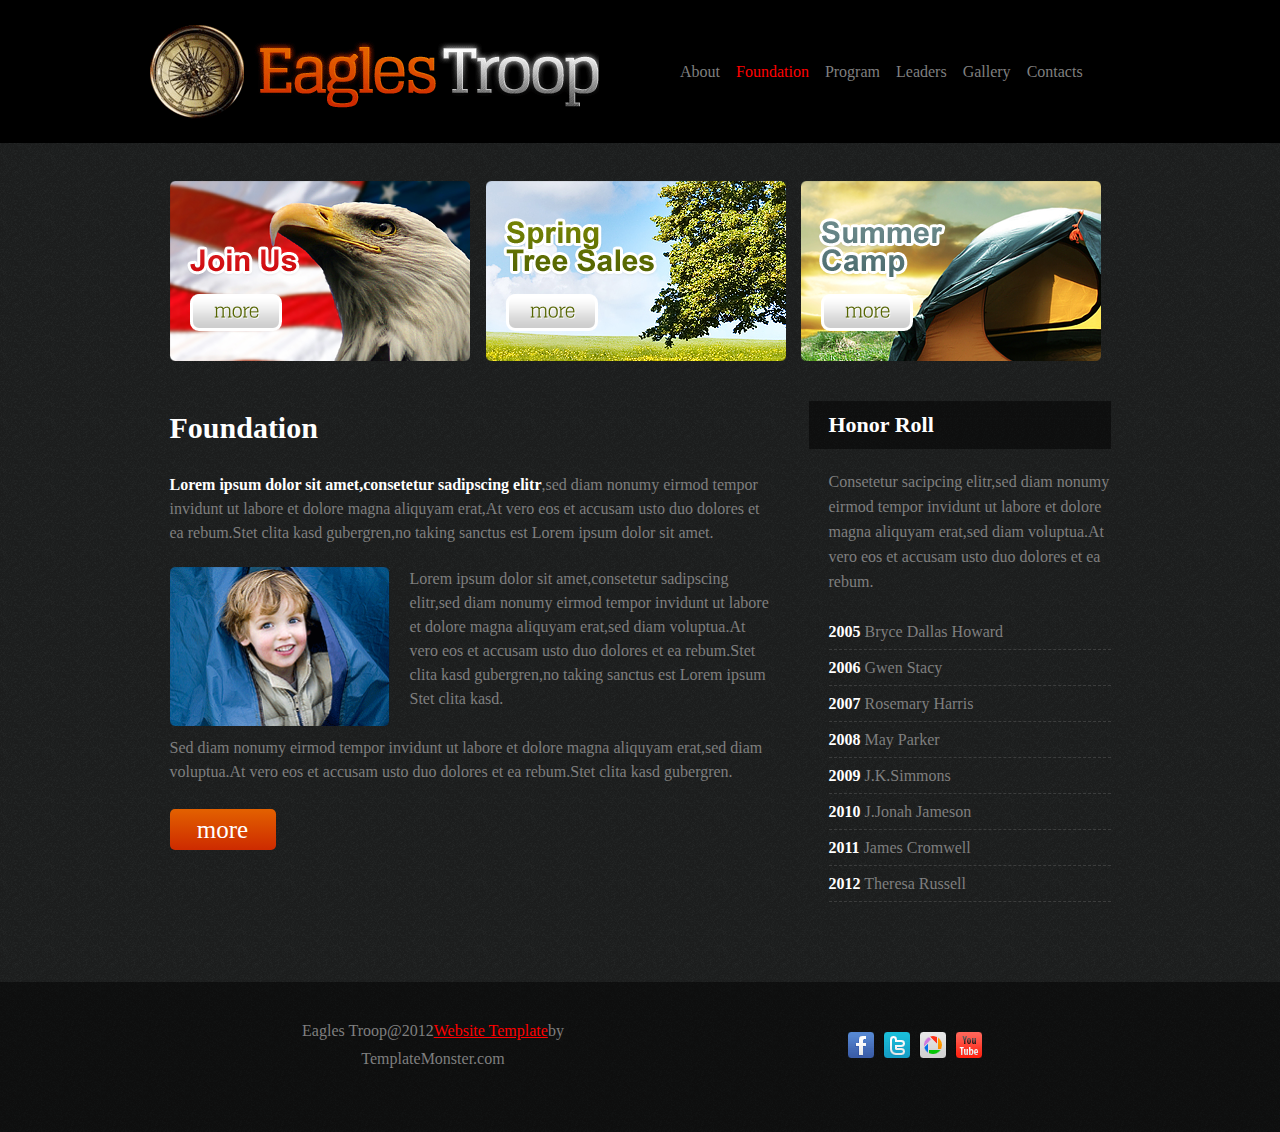
<file: caomao/foundation.html>
<!DOCTYPE html>
<html lang="en">
<head>
	<meta charset="UTF-8">
	<title>Document</title>
	<link rel="stylesheet" href="css/reset.css">
	<link rel="stylesheet" href="css/style.css">
	<link rel="stylesheet" href="css/foundation.css">
</head>
<body>
<div class="header">
	<div class="header-inner">
		<div class="logo"><img src="images/logo_02.gif" alt=""></div>
		<ul class="nav">
			<li><a href ="">About</a></li>
			<li><a href class="ab"="foundation.html">Foundation</a></li>
			<li><a href="program.html">Program</a></li>
			<li><a href="leaders.html">Leaders</a></li>
			<li><a href="gallery.html">Gallery</a></li>
			<li><a href="index.html">Contacts</a></li>
		</ul>
	</div>
</div>

<div class="main">
	<div class="main-inner clearfix">
		<div class="main-top">
			<img src="images/ying_03.png" alt="">
			<img src="images/shu_05.png" alt="">
			<img src="images/summer_07.png" alt="">
		</div>
		<div class="main-left">
			<h1>Foundation</h1>
			<p><span>Lorem ipsum dolor sit amet,consetetur sadipscing elitr</span>,sed diam nonumy eirmod tempor invidunt ut labore et dolore magna aliquyam erat,At vero eos et accusam usto duo dolores et ea rebum.Stet clita kasd gubergren,no taking sanctus est Lorem ipsum dolor sit amet.</p>
			<div class="pic">
				<img src="images/left.png" alt="">
				<p>Lorem ipsum dolor sit amet,consetetur sadipscing elitr,sed diam nonumy eirmod tempor invidunt ut labore et dolore magna aliquyam erat,sed diam voluptua.At vero eos et accusam usto duo dolores et ea rebum.Stet clita kasd gubergren,no taking sanctus est Lorem ipsum Stet clita kasd.</p>
			</div>
			<div class="txt">
			<p>Sed diam nonumy eirmod tempor invidunt ut labore et dolore magna aliquyam erat,sed diam voluptua.At vero eos et accusam usto duo dolores et ea rebum.Stet clita kasd gubergren.</p>
			<a class="more" href="">more</a>
			</div>
		</div>
		<div class="main-right">
			<div class="H">
				<h3>Honor Roll</h3>
			</div>
			<p>Consetetur sacipcing elitr,sed diam nonumy eirmod tempor invidunt ut labore et dolore magna aliquyam erat,sed diam voluptua.At vero eos et accusam usto duo dolores et ea rebum.</p>
			<ul>
				<li><a href=""><span>2005</span> Bryce Dallas Howard</a></li>
				<li><a href=""><span>2006</span> Gwen Stacy</a></li>
				<li><a href=""><span>2007</span> Rosemary Harris</a></li>
				<li><a href=""><span>2008</span> May Parker</a></li>
				<li><a href=""><span>2009</span> J.K.Simmons</a></li>
				<li><a href=""><span>2010</span> J.Jonah Jameson</a></li>
				<li><a href=""><span>2011</span> James Cromwell</a></li>
				<li><a href=""><span>2012</span> Theresa Russell</a></li>
			</ul>
		</div>
	</div>
</div>


<div class="footer">
	<div class="footer-inner">
		<div class="footer-left">Eagles Troop@2012<a href="#">Website Template</a>by TemplateMonster.com</div>
		<div class="footer-right"><img src="images/tubiao_48.gif" alt=""></div>
	</div>
</div>		
</body>
</html>
</file>
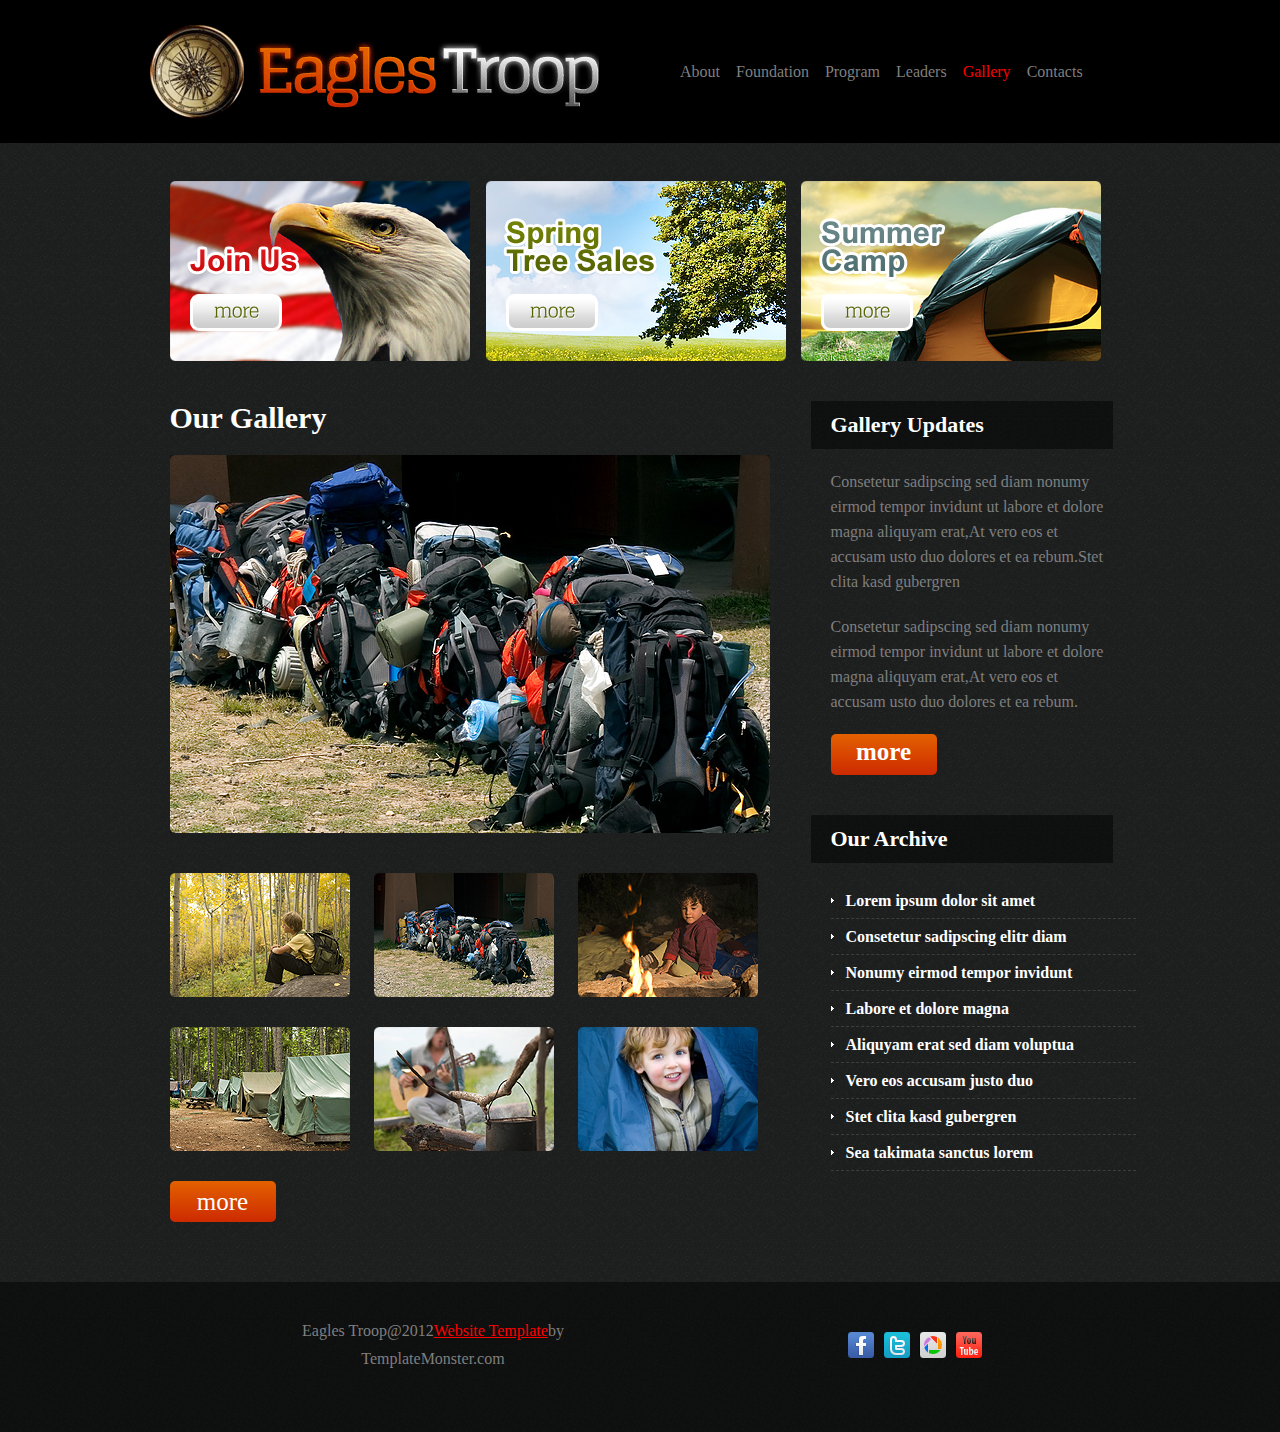
<file: caomao/gallery.html>
<!DOCTYPE html>
<html lang="en">
<head>
	<meta charset="UTF-8">
	<title>Document</title>
	<link rel="stylesheet" href="css/reset.css">
	<link rel="stylesheet" href="css/style.css">
	<link rel="stylesheet" href="css/gallery.css">
</head>
<body>
	<div class="header">
	<div class="header-inner">
		<div class="logo"><img src="images/logo_02.gif" alt=""></div>
		<ul class="nav">
			<li><a href ="">About</a></li>
			<li><a href="foundation.html">Foundation</a></li>
			<li><a href="program.html">Program</a></li>
			<li><a href="leaders.html">Leaders</a></li>
			<li><a href class="ab"="gallery.html">Gallery</a></li>
			<li><a href="index.html">Contacts</a></li>
		</ul>
	</div>
</div>

<div class="main">
	<div class="main-inner clearfix">
		<div class="main-top">
			<img src="images/ying_03.png" alt="">
			<img src="images/shu_05.png" alt="">
			<img src="images/summer_07.png" alt="">
		</div>
		<div class="main-left">
			<h3>Our Gallery</h3>
			<img src="images/Gallery_03.png" alt="">
			<div class="pic1">
				<img src="images/Gallery1_06.png" alt="">
				<img src="images/Gallery2_08.png" alt="">
				<img src="images/Gallery3_10.png" alt="">
			</div>
			<div class="pic2">
				<img src="images/Gallery4_14.png" alt="">
				<img src="images/Gallery5_15.png" alt="">
				<img src="images/Gallery6_16.png" alt="">
			</div>
			<a class="more" href="">more</a>
		</div>
		<div class="main-right">
			<div class="H">
				<h3>Gallery Updates</h3>
			</div>
			<p>Consetetur sadipscing sed diam nonumy eirmod tempor invidunt ut labore et dolore magna aliquyam erat,At vero eos et accusam usto duo dolores et ea rebum.Stet clita kasd gubergren</p>
			<p>Consetetur sadipscing sed diam nonumy eirmod tempor invidunt ut labore et dolore magna aliquyam erat,At vero eos et accusam usto duo dolores et ea rebum.</p>
			<a class="more1" href="">more</a>
			<div class="H">
				<h3>Our Archive</h3>
			</div>
			<ul>
				<li><a href="">Lorem ipsum dolor sit amet</a></li>
				<li><a href="">Consetetur sadipscing elitr diam</a></li>
				<li><a href="">Nonumy eirmod tempor invidunt</a></li>
				<li><a href="">Labore et dolore magna</a></li>
				<li><a href="">Aliquyam erat sed diam voluptua</a></li>
				<li><a href="">Vero eos accusam justo duo</a></li>
				<li><a href="">Stet clita kasd gubergren</a></li>
				<li><a href="">Sea takimata sanctus lorem</a></li>
			</ul>
		</div>
	</div>
</div>

<div class="footer">
	<div class="footer-inner">
		<div class="footer-left">Eagles Troop@2012<a href="#">Website Template</a>by TemplateMonster.com</div>
		<div class="footer-right"><img src="images/tubiao_48.gif" alt=""></div>
	</div>
</div>	
</body>
</html>
</file>
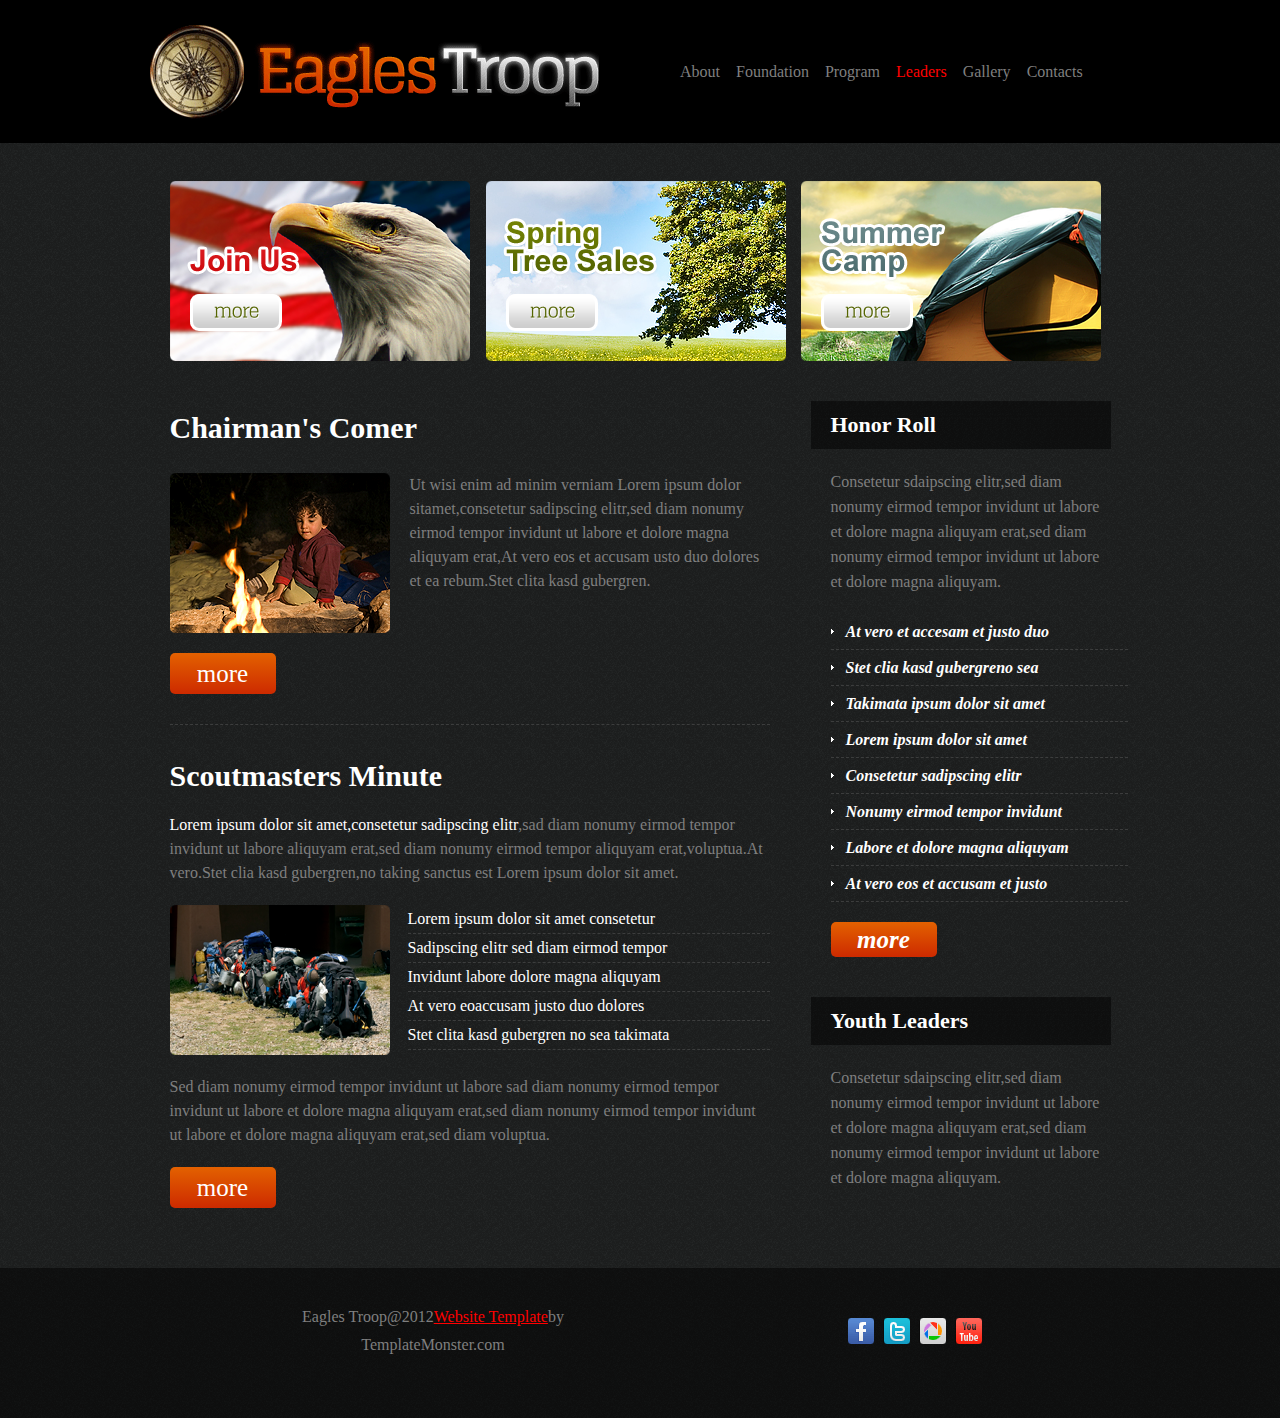
<file: caomao/leaders.html>
<!DOCTYPE html>
<html lang="en">
<head>
	<meta charset="UTF-8">
	<title>Document</title>
	<link rel="stylesheet" href="css/reset.css">
	<link rel="stylesheet" href="css/style.css">
	<link rel="stylesheet" href="css/leaders.css">
</head>
<body>
<div class="header">
	<div class="header-inner">
		<div class="logo"><img src="images/logo_02.gif" alt=""></div>
		<ul class="nav">
			<li><a href ="">About</a></li>
			<li><a href="foundation.html">Foundation</a></li>
			<li><a href="program.html">Program</a></li>
			<li><a href class="ab"="leaders.html">Leaders</a></li>
			<li><a href="gallery.html">Gallery</a></li>
			<li><a href="index.html">Contacts</a></li>
		</ul>
	</div>
</div>
<div class="main">
	<div class="main-inner clearfix">
		<div class="main-top">
			<img src="images/ying_03.png" alt="">
			<img src="images/shu_05.png" alt="">
			<img src="images/summer_07.png" alt="">
		</div>
		<div class="main-left">
			<div class="cha">
				<h1>Chairman's Comer</h1>
				<div class="txt1 clearfix">
					<img src="images/chaim_03.png" alt="">
					<p>Ut wisi enim ad minim verniam Lorem ipsum dolor sitamet,consetetur sadipscing elitr,sed diam nonumy eirmod tempor invidunt ut labore et dolore magna aliquyam erat,At vero eos et accusam usto duo dolores et ea rebum.Stet clita kasd gubergren.</p>
				</div>
				<a class="more" href="">more</a>
			</div>
			<div class="sco">
				<h1>Scoutmasters Minute</h1>
				<p><span>Lorem ipsum dolor sit amet,consetetur sadipscing elitr</span>,sad diam nonumy eirmod tempor invidunt ut labore aliquyam erat,sed diam nonumy eirmod tempor aliquyam erat,voluptua.At vero.Stet clia kasd gubergren,no taking sanctus est Lorem ipsum dolor sit amet.</p>
				<div class="txt2">
					<img src="images/sco_18.png" alt="">
					<ul>
						<li><a href="">Lorem ipsum dolor sit amet consetetur</a></li>
						<li><a href="">Sadipscing elitr sed diam eirmod tempor</a></li>
						<li><a href="">Invidunt labore dolore magna aliquyam</a></li>
						<li><a href="">At vero eoaccusam justo duo dolores</a></li>
						<li><a href="">Stet clita kasd gubergren no sea takimata</a></li>
					</ul>
				</div>
				<p>Sed diam nonumy eirmod tempor invidunt ut labore sad diam nonumy eirmod tempor invidunt ut labore et dolore magna aliquyam erat,sed diam nonumy eirmod tempor invidunt ut labore et dolore magna aliquyam erat,sed diam voluptua.</p>
				<a class="more" href="">more</a>
			</div>
		</div>
		<div class="main-right">
			<div class="H">
				<h3>Honor Roll</h3>
			</div>
			<p>Consetetur sdaipscing elitr,sed diam nonumy eirmod tempor invidunt ut labore et dolore magna aliquyam erat,sed diam nonumy eirmod tempor invidunt ut labore et dolore magna aliquyam.</p>
			<ul>
				<li><a href="">At vero et accesam et justo duo</a></li>
				<li><a href="">Stet clia kasd gubergreno sea</a></li>
				<li><a href="">Takimata ipsum dolor sit amet</a></li>
				<li><a href="">Lorem ipsum dolor sit amet</a></li>
				<li><a href="">Consetetur sadipscing elitr</a></li>
				<li><a href="">Nonumy eirmod tempor invidunt</a></li>
				<li><a href="">Labore et dolore magna aliquyam</a></li>
				<li><a href="">At vero eos et accusam et justo</a></li>
			</ul>
			<a class="more1" href="">more</a>
			<div class="H">
				<h3>Youth Leaders</h3>
			</div>
			<p>Consetetur sdaipscing elitr,sed diam nonumy eirmod tempor invidunt ut labore et dolore magna aliquyam erat,sed diam nonumy eirmod tempor invidunt ut labore et dolore magna aliquyam.</p>
		</div>
	</div>
</div>

<div class="footer">
	<div class="footer-inner">
		<div class="footer-left">Eagles Troop@2012<a href="#">Website Template</a>by TemplateMonster.com</div>
		<div class="footer-right"><img src="images/tubiao_48.gif" alt=""></div>
	</div>
</div>	
</body>
</html>
</file>
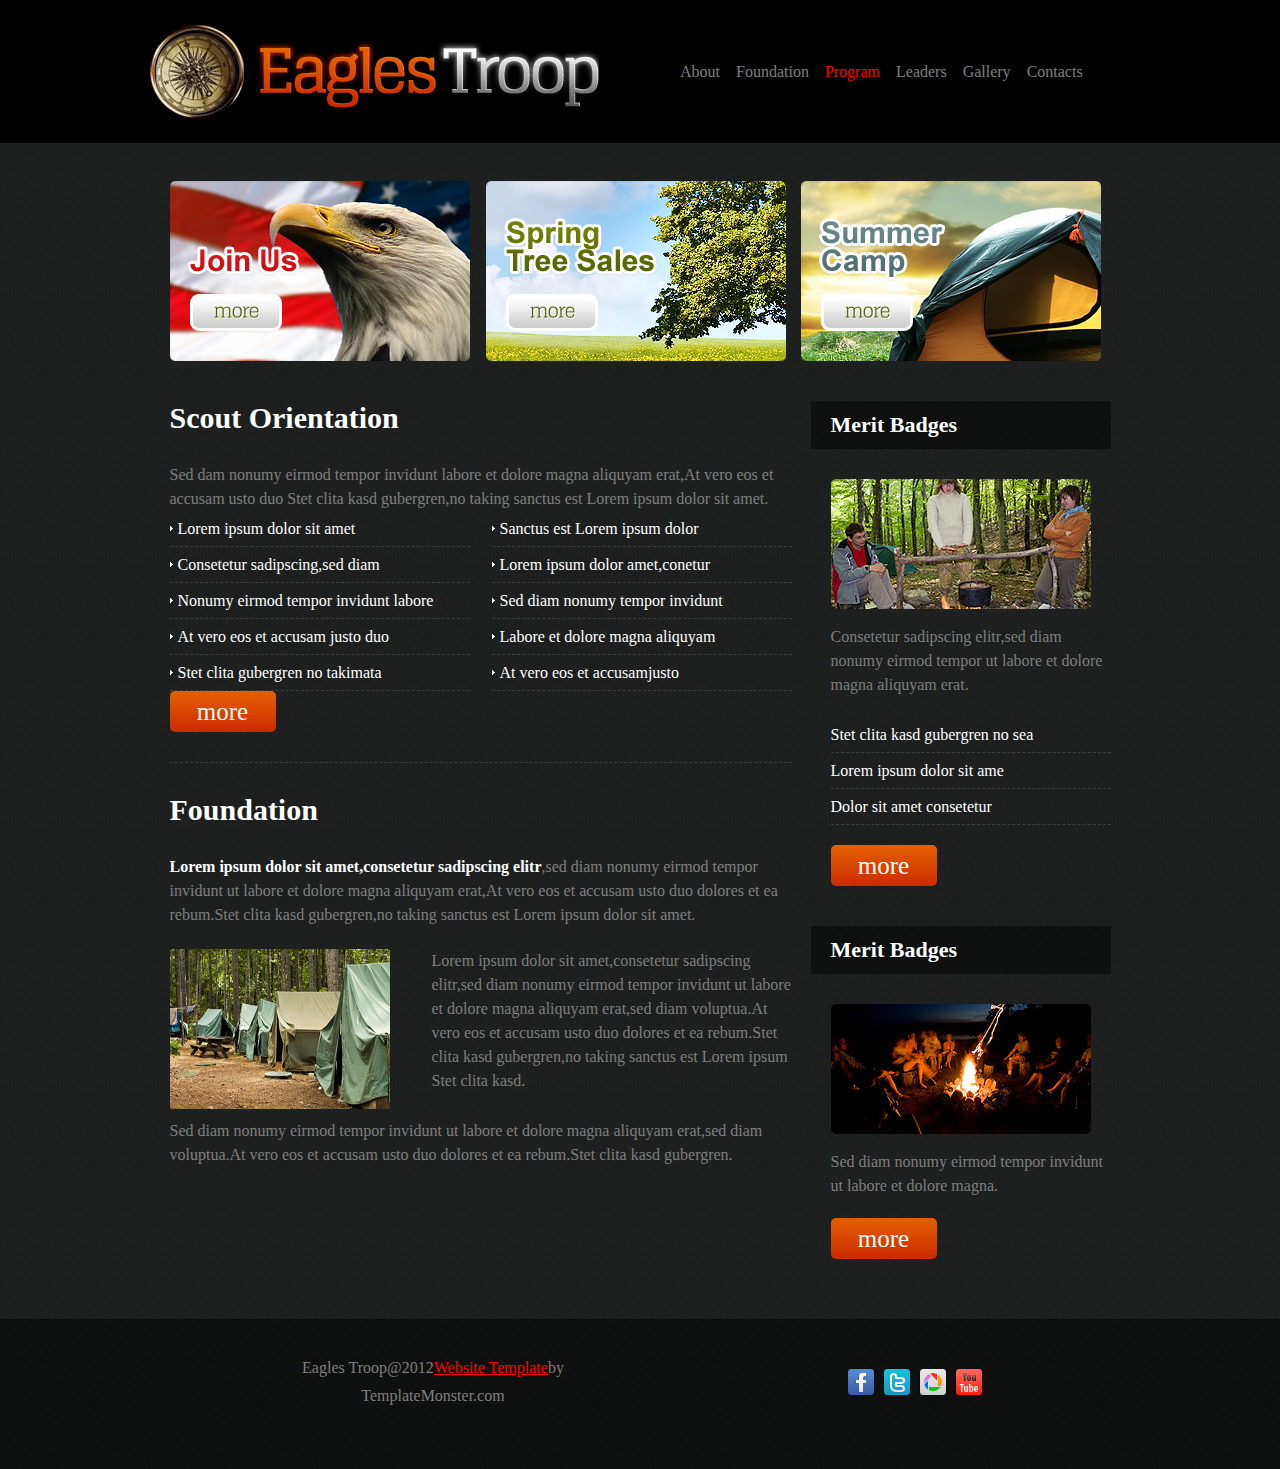
<file: caomao/program.html>
<!DOCTYPE html>
<html lang="en">
<head>
	<meta charset="UTF-8">
	<title>Document</title>
	<link rel="stylesheet" href="css/reset.css">
	<link rel="stylesheet" href="css/style.css">
	<link rel="stylesheet" href="css/program.css">
</head>
<body>
	<div class="header">
		<div class="header-inner">
			<div class="logo"><img src="images/logo_02.gif" alt=""></div>
			<ul class="nav">
			<li><a href ="">About</a></li>
			<li><a href="foundation.html">Foundation</a></li>
			<li><a href class="ab"="program.html">Program</a></li>
			<li><a href="leaders.html">Leaders</a></li>
			<li><a href="gallery.html">Gallery</a></li>
			<li><a href="index.html">Contacts</a></li>
			</ul>
		</div>
	</div>
	<div class="main">
		<div class="main-inner clearfix">
			<div class="main-top">
				<img src="images/ying_03.png" alt="">
				<img src="images/shu_05.png" alt="">
				<img src="images/summer_07.png" alt="">
			</div>
			<div class="main-left">
				<div class="top">
					<h1>Scout Orientation</h1>
					<p>Sed dam nonumy eirmod tempor invidunt labore et dolore magna aliquyam erat,At vero eos et accusam usto duo Stet clita kasd gubergren,no taking sanctus est Lorem ipsum dolor sit amet.</p>
					<div class="list">
						<ul class="list1">
							<li><a href="">Lorem ipsum dolor sit amet</a></li>
							<li><a href="">Consetetur sadipscing,sed diam</a></li>
							<li><a href="">Nonumy eirmod tempor invidunt labore</a></li>
							<li><a href="">At vero eos et accusam justo duo</a></li>
							<li><a href="">Stet clita gubergren no takimata</a></li>
						</ul>
						<ul class="list2">
							<li><a href="">Sanctus est Lorem ipsum dolor</a></li>
							<li><a href="">Lorem ipsum dolor amet,conetur</a></li>
							<li><a href="">Sed diam nonumy tempor invidunt</a></li>
							<li><a href="">Labore et dolore magna aliquyam</a></li>
							<li><a href="">At vero eos et accusamjusto</a></li>
						</ul>
					</div>
					<!-- <div class="m"> -->
					<a class="more" href="">more</a>
					<!-- </div> -->
				</div>
				<div class="bottom clearfix">
					<h1>Foundation</h1>
					<p><span>Lorem ipsum dolor sit amet,consetetur sadipscing elitr</span>,sed diam nonumy eirmod tempor invidunt ut labore et dolore magna aliquyam erat,At vero eos et accusam usto duo dolores et ea rebum.Stet clita kasd gubergren,no taking sanctus est Lorem ipsum dolor sit amet.</p>
				<div class="pic">
				<img src="images/房子_41.png" alt="">
				<p>Lorem ipsum dolor sit amet,consetetur sadipscing elitr,sed diam nonumy eirmod tempor invidunt ut labore et dolore magna aliquyam erat,sed diam voluptua.At vero eos et accusam usto duo dolores et ea rebum.Stet clita kasd gubergren,no taking sanctus est Lorem ipsum Stet clita kasd.</p>
			</div>
			<div class="txt">
			<p>Sed diam nonumy eirmod tempor invidunt ut labore et dolore magna aliquyam erat,sed diam voluptua.At vero eos et accusam usto duo dolores et ea rebum.Stet clita kasd gubergren.</p>
			<!-- <a class="more" href="">more</a> -->
			</div>
				</div>
			</div>
			<div class="main-right">
				<div class="mer1">
					<h3>Merit Badges</h3>
				</div>
				<img src="images/图1_10.png" alt="">
				<p>Consetetur sadipscing elitr,sed diam nonumy eirmod tempor ut labore et dolore magna aliquyam erat.</p>
				<ul>
					<li><a href="">Stet clita kasd gubergren no sea</a></li>
					<li><a href="">Lorem ipsum dolor sit ame</a></li>
					<li><a href="">Dolor sit amet consetetur</a></li>
				</ul>
				<a class="more" href="">more</a>
				<div class="mer1">
					<h3>Merit Badges</h3>
				</div>
				<img src="images/图2_23.png" alt="">
				<p>Sed diam nonumy eirmod tempor invidunt ut labore et dolore magna.</p>
				<a class="more" href="">more</a>
			</div>
		</div>
	</div>




	<div class="footer">
	<div class="footer-inner">
		<div class="footer-left">Eagles Troop@2012<a href="#">Website Template</a>by TemplateMonster.com</div>
		<div class="footer-right"><img src="images/tubiao_48.gif" alt=""></div>
	</div>
</body>
</html>
</file>
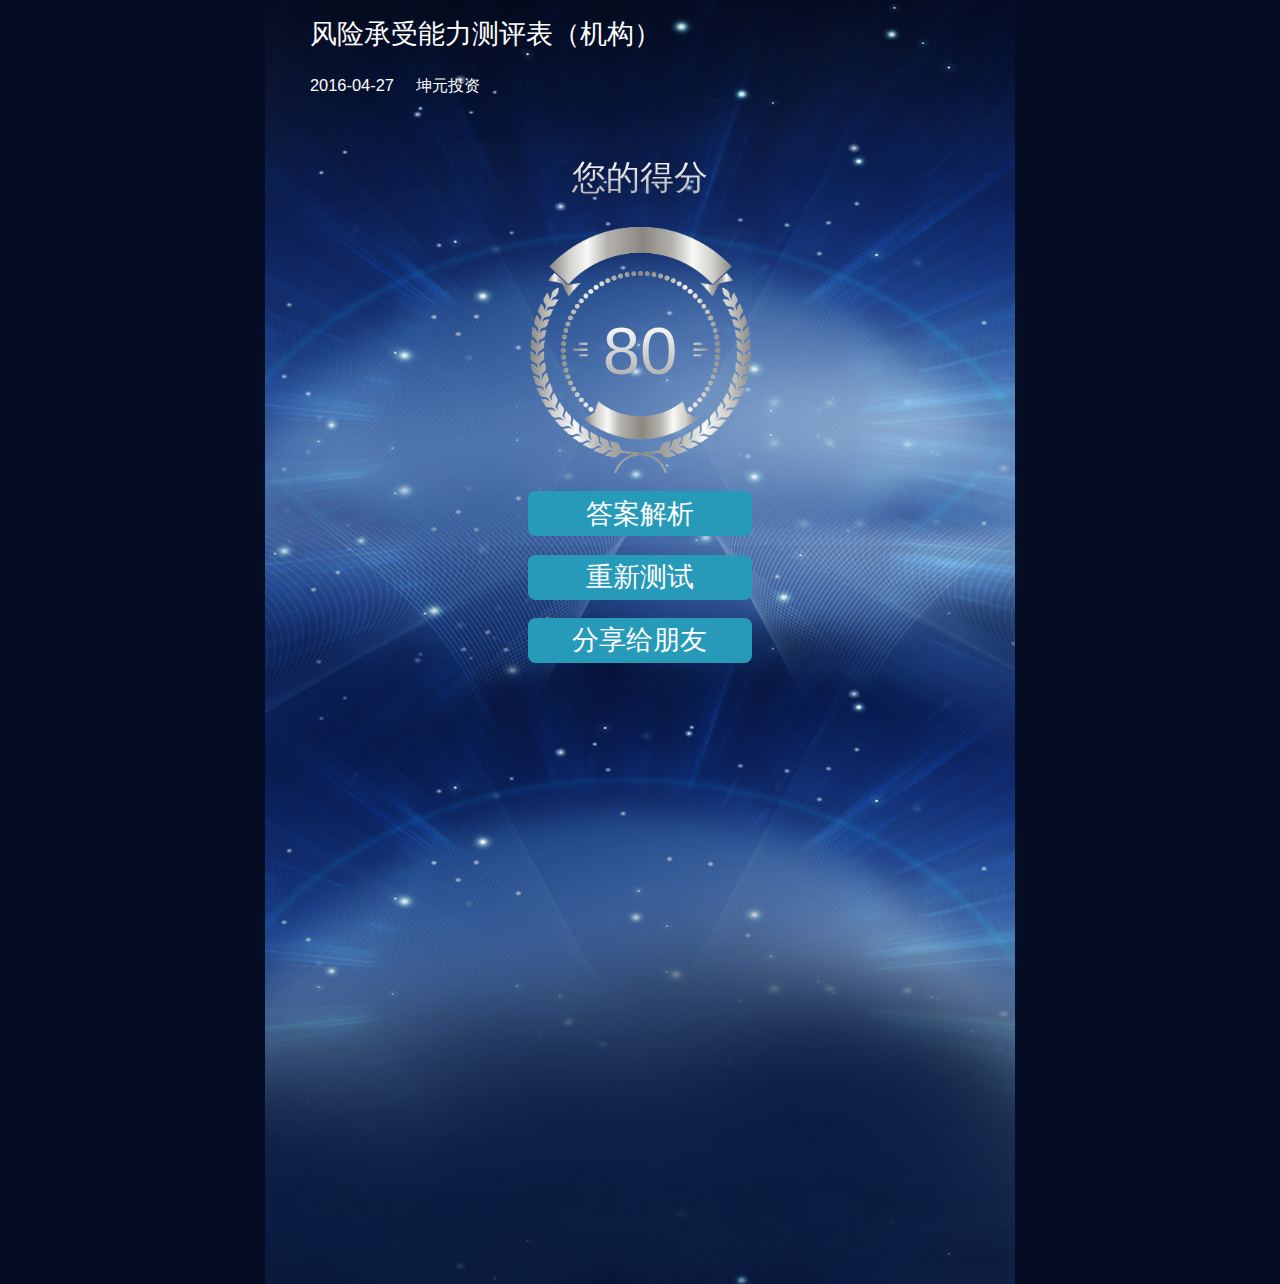
<file: wxdwj/wxksresult.html>
<!DOCTYPE html>
<html lang="en">
<head>
	<meta http-equiv="Content-Type" content="text/html; charset=UTF-8">
	<meta charset="UTF-8">
	<meta http-equiv="Pragma" content="no-cache">
	<meta http-equiv="cache-control" content="no-cache"> 
	<meta http-equiv="Expires" content="0">
	<meta name="HandheldFriendly" content="true">
	<meta name="MobileOptimized" content="320">
	<meta name="viewport" content="width=device-width, initial-scale=1.0, user-scalable=0, minimum-scale=1.0, maximum-scale=1.0">
	<meta name="apple-mobile-web-app-capable" content="yes"/>
	<meta name="apple-mobile-web-app-status-bar-style" content="black"/>
	<meta name="format-detection" content="telephone=no" /><!--禁用iphone自动将数字串转	化为电话-->
	<title>风险承受能力测评表（机构）</title>
	<link rel="stylesheet" href="css/wxdwj.css">
</head>
<body class="wxksr_body">
	<div class="wxksr pr">
		<img src="images/wxksr_02.jpg" alt="">
		<img src="images/wxksr_03.jpg" alt="">
		<img src="images/wxksr_04.jpg" alt="">
		<img src="images/wxksr_05.jpg" alt="">
		<img src="images/wxksr_06.jpg" alt="">
		<img src="images/wxksr_07.jpg" alt="">
		<img src="images/wxksr_08.jpg" alt="">

		<div class="wxks_main pa">
			<hgroup>
				<h1>风险承受能力测评表（机构）</h1>
				<h3>2016-04-27 <span>坤元投资</span></h3>
			</hgroup>
			<p class="score">
				您的得分
			</p>
			<div class="score_test">
				<span>80</span>
				<button class="resolution">答案解析</button>
			</div>
			<div class="wxksr_test hide">
				<ul>
					<li class="q1">
						Q1：您的投资经验可描述为：
						<ul>
							<li>A、除银行储蓄外，基本没有其他投资经验</li>
							<li>B、购买过债券、保险等理财产品</li>
							<li>C、参与过股票、基金等产品的交易</li>
							<li>D、参与过权证、期货、期权等产品的交易</li>
						</ul>
					</li>
					<li>您的答案是：<span class="answer"></span></li>
					<li class="q2">
						Q2：理财机构可以向投资人承诺收益吗？
						<ul>
							<li>A、可以</li>
							<li>B、不可以</li>
						</ul>
					</li>
					<li>您的答案是：<span class="answer"></span></li>
				</ul>
			</div>
			<div class="wxksr_btn">
				<a href="javascript:;" class="retest">
					重新测试
				</a>
				<a href="javascript:;" class="btn-share">
					分享给朋友
				</a>
			</div>
			
		</div>
		<div class="share pa hide">
			<img src="images/wxks_to.png" class="pa">
		</div>
	</div>


	<script type="text/javascript" src="js/remsize.js"></script>
	<script type="text/javascript" src="js/jquery-1.12.3.min.js"></script>
	<script>
		// $(".wxksr_test li ul li").click(function(){
		// 	$(this).css("color","#ff0").siblings().css("color","#fff");
		// 	var list = ["A","B","C","D"]
		// 	var ind = $(this).index();
		// 	$(this).parent().parent().next().children().text(list[ind]);
		// })
		// $(".retest").click(function(){
		// 	$(".wxksr_test li ul li").css("color","#fff");
		// 	$(".answer").text(" ");
		// })
		$(function(){
			$(".resolution").click(function(){
				$(".wxksr_test").addClass("show");
			})

		  $(".btn-share").click(function(){
		    $(".share").css("display","block");
		  });
		  $(".share").click(function(){
		    $(".share").css("display","none");
		  });
		})
	</script>
</body>
</html>
</file>
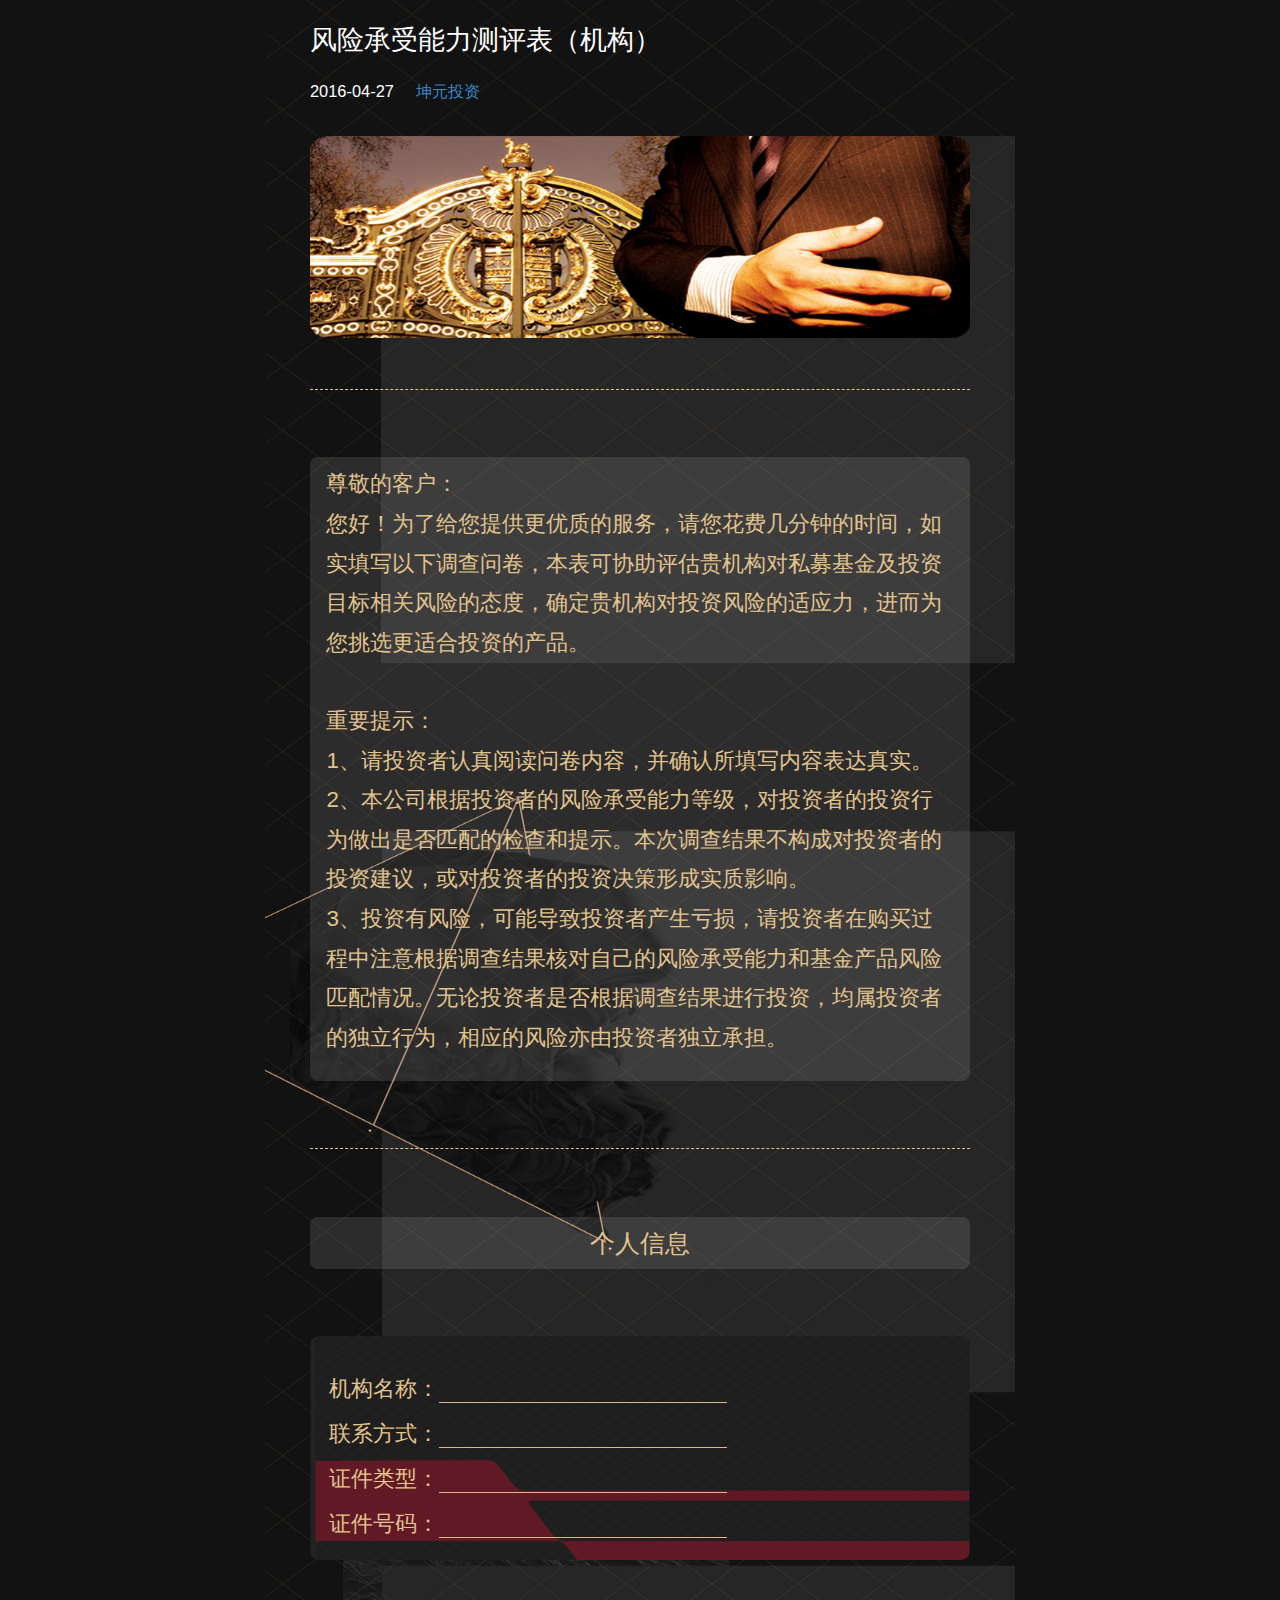
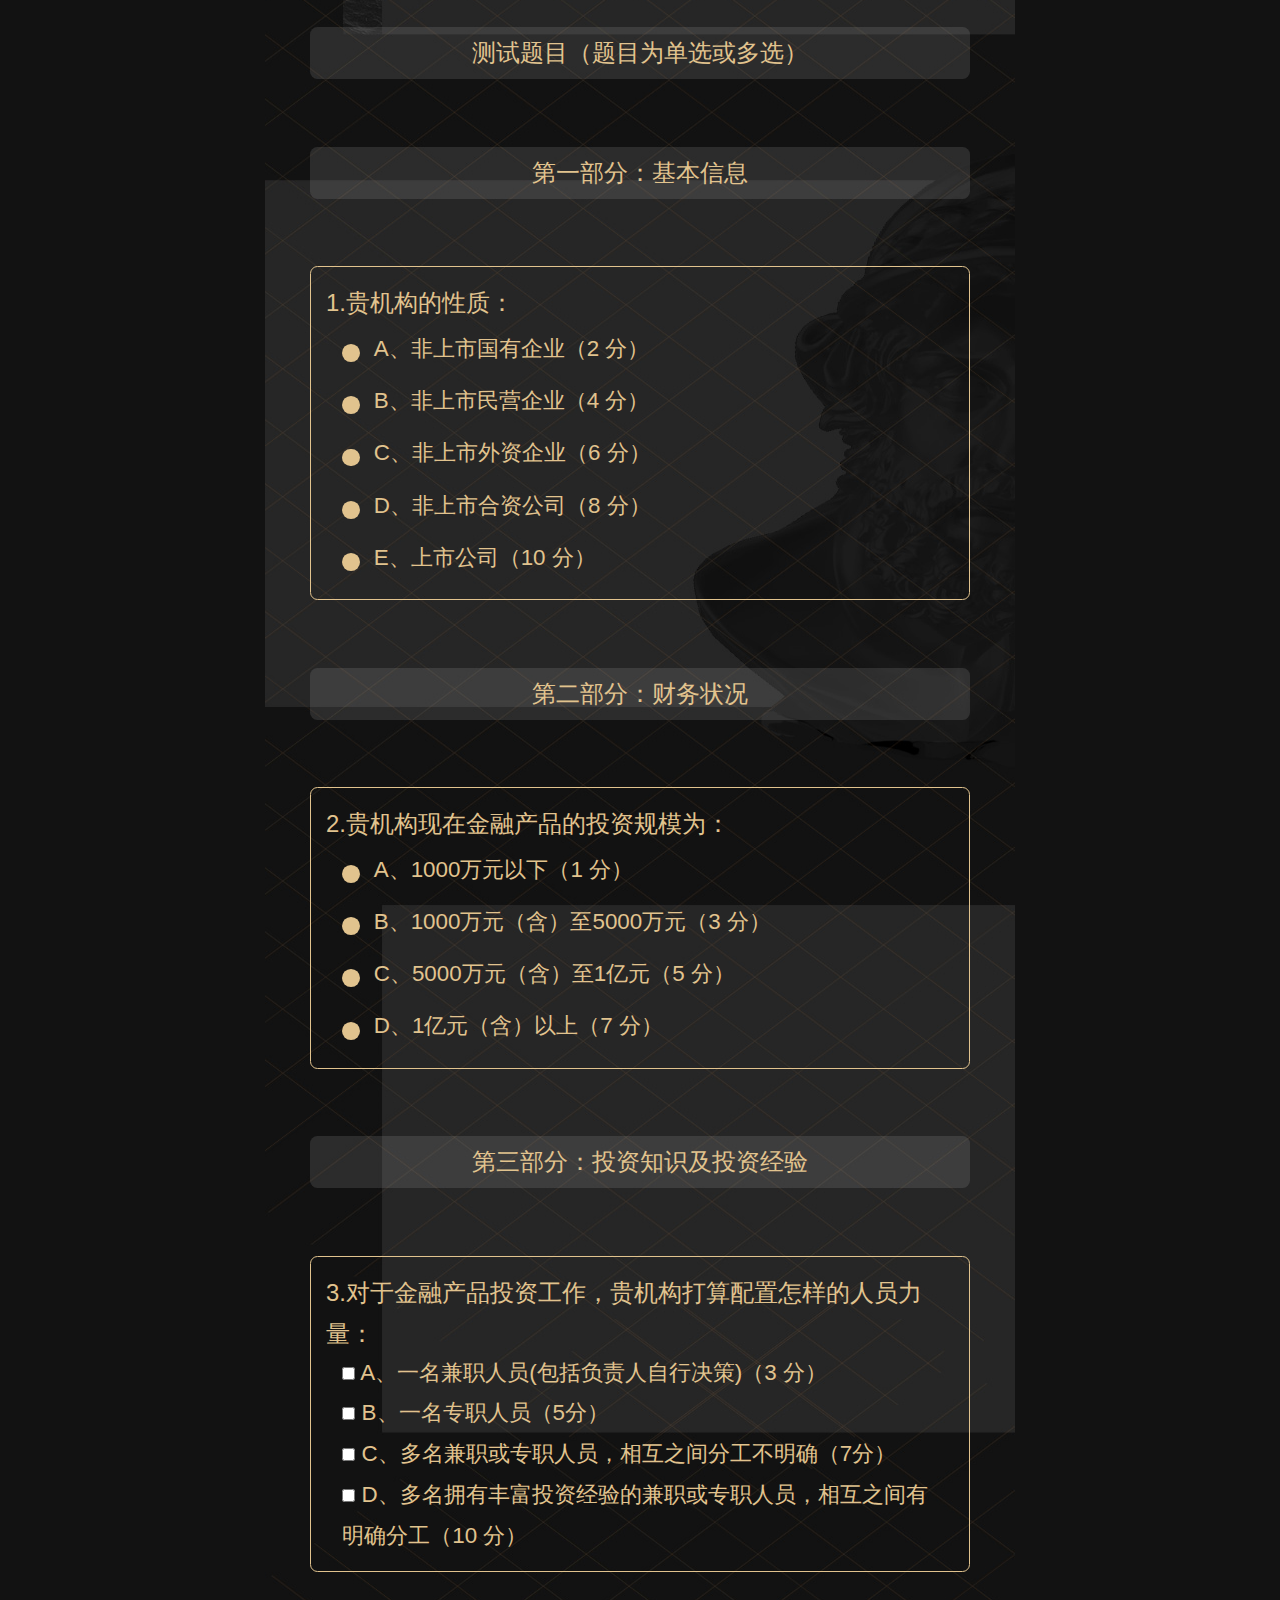
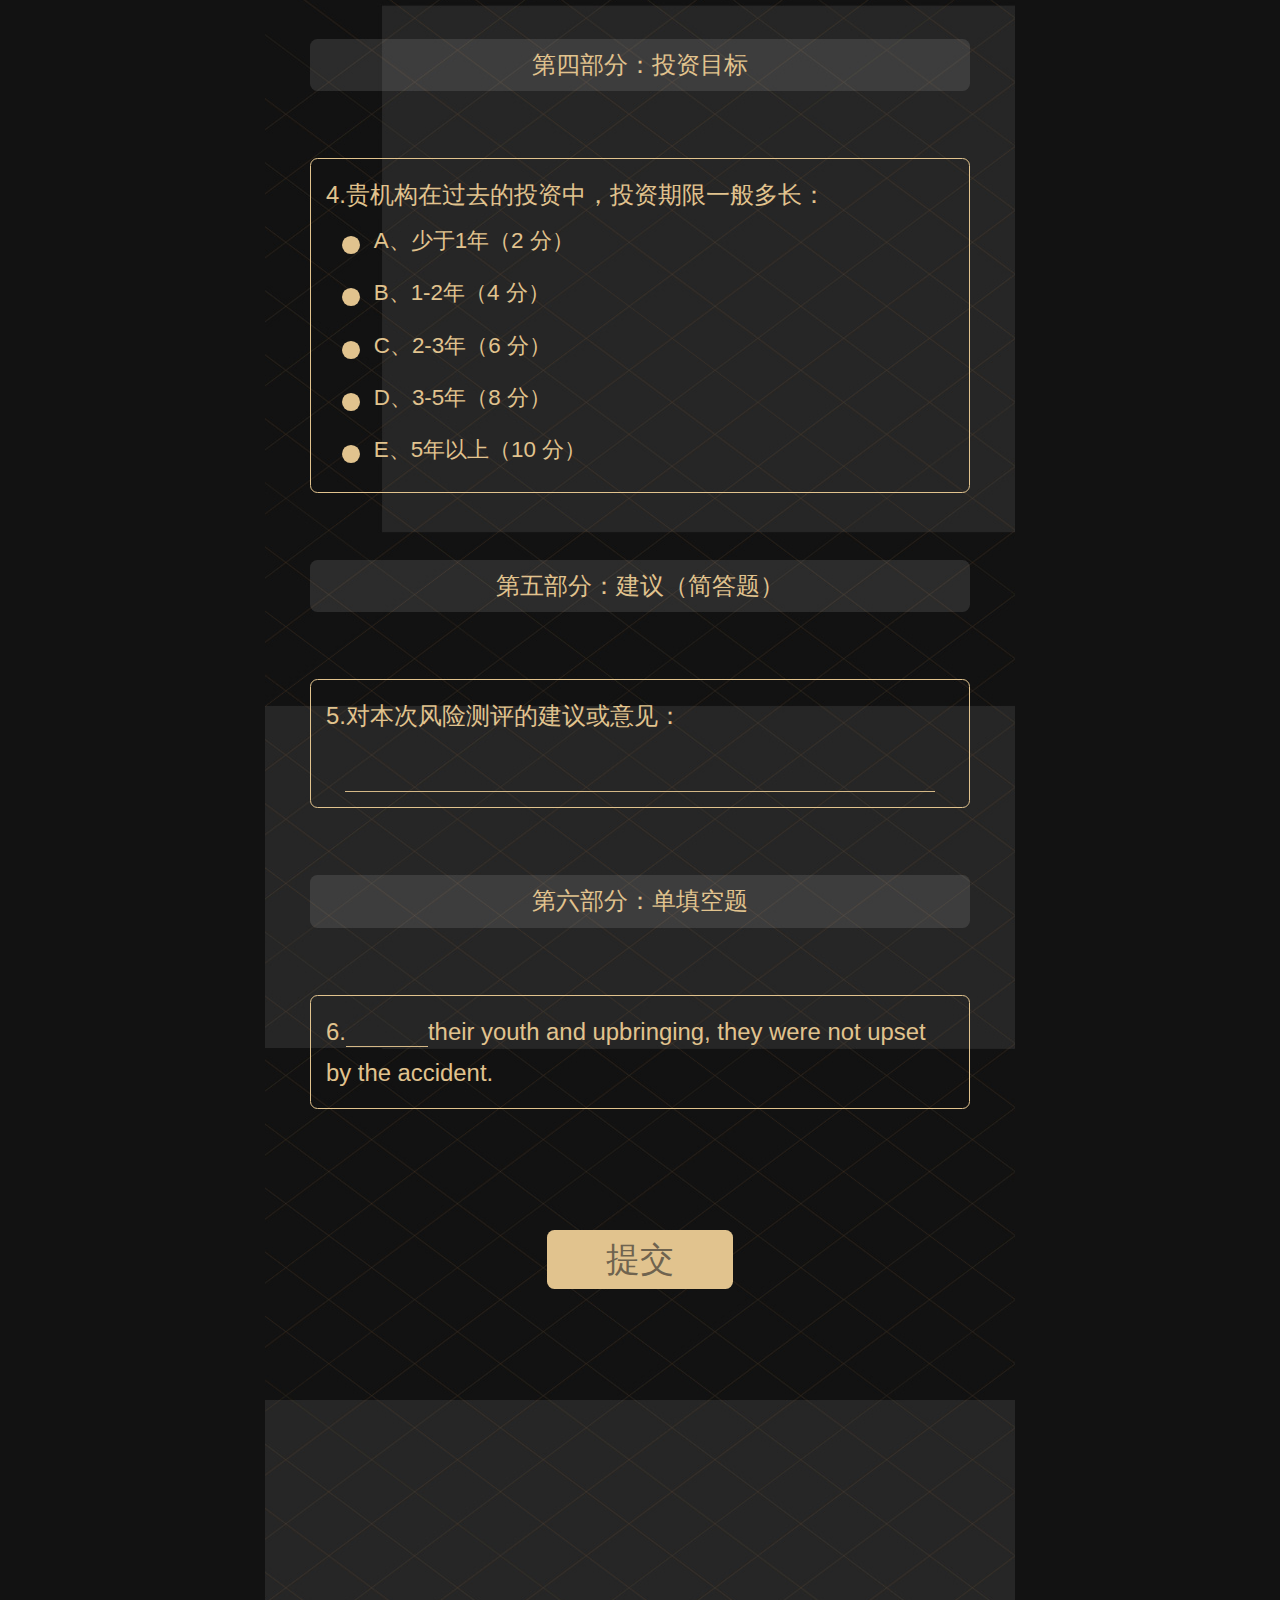
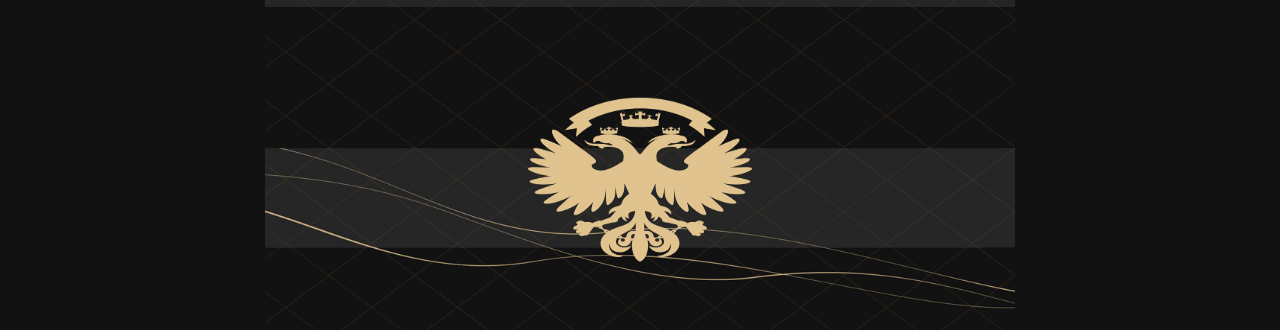
<file: wxdwj/wxwenjuancpn.html>
<!DOCTYPE html>
<html lang="en">
<head>
	<meta http-equiv="Content-Type" content="text/html; charset=UTF-8">
	<meta charset="UTF-8">
	<meta http-equiv="Pragma" content="no-cache">
	<meta http-equiv="cache-control" content="no-cache"> 
	<meta http-equiv="Expires" content="0">
	<meta name="HandheldFriendly" content="true">
	<meta name="MobileOptimized" content="320">
	<meta name="viewport" content="width=device-width, initial-scale=1.0, user-scalable=0, minimum-scale=1.0, maximum-scale=1.0">
	<meta name="apple-mobile-web-app-capable" content="yes"/>
	<meta name="apple-mobile-web-app-status-bar-style" content="black"/>
	<meta name="format-detection" content="telephone=no" /><!--禁用iphone自动将数字串转	化为电话-->
	<title>风险承受能力测评表（机构）</title>
	<link rel="stylesheet" href="css/wxdwj.css">
</head>
<body class="wxcp_body">
	<section class="wxcp pr">
		<img src="images/wxcp_02.jpg" alt="">
		<img src="images/wxcp_03.jpg" alt="">
		<img src="images/wxcp_04.jpg" alt="">
		<img src="images/wxcp_05.jpg" alt="">
		<img src="images/wxcp_06.jpg" alt="">
		<img src="images/wxcp_07.jpg" alt="">
		<img src="images/wxcp_08.jpg" alt="">
		<img src="images/wxcp_09.jpg" alt="">
		<img src="images/wxcp_10.jpg" alt="">
		<img src="images/wxcp_11.jpg" alt="">
		<img src="images/wxcp_12.jpg" alt="">
		<img src="images/wxcp_13.jpg" alt="">
		<img src="images/wxcp_14.jpg" alt="">
		<img src="images/wxcp_15.jpg" alt="">

		<div class="wxcp_main pa">
			<hgroup>
				<h1>风险承受能力测评表（机构）</h1>
				<h3>2016-04-27 <span>坤元投资</span></h3>
			</hgroup>
			<div class="wxcp_banner">
				<img src="images/wxcp_banner.png" alt="">
			</div>
			<div class="wxcp_intro">
				<p>尊敬的客户：</p>
				<p>您好！为了给您提供更优质的服务，请您花费几分钟的时间，如实填写以下调查问卷，本表可协助评估贵机构对私募基金及投资目标相关风险的态度，确定贵机构对投资风险的适应力，进而为您挑选更适合投资的产品。</p>	
				<p>重要提示：</p>
				<p>1、请投资者认真阅读问卷内容，并确认所填写内容表达真实。</p>
				<p>2、本公司根据投资者的风险承受能力等级，对投资者的投资行为做出是否匹配的检查和提示。本次调查结果不构成对投资者的投资建议，或对投资者的投资决策形成实质影响。</p>
				<p>3、投资有风险，可能导致投资者产生亏损，请投资者在购买过程中注意根据调查结果核对自己的风险承受能力和基金产品风险匹配情况。无论投资者是否根据调查结果进行投资，均属投资者的独立行为，相应的风险亦由投资者独立承担。</p>
			</div>
			<div class="wxcp_pesonal">
				<p class="wxcp_pwidth wxcp_peson">个人信息</p>
			</div>
			<div class="wxcp_mp pr">
				<img src="images/wxcp_mp.png" alt="">
				<ul class="pa">
					<li>机构名称：<input type="text"></li>
					<li>联系方式：<input type="text"></li>
					<li>证件类型：<input type="text"></li>
					<li>证件号码：<input type="text"></li>
				</ul>
			</div>
			<form action="">
				<p class="wxcp_pwidth">测试题目（题目为单选或多选）</p>
				<p class="wxcp_pwidth">第一部分：基本信息</p>
				<div class="wxcp_question">
					<p>1.贵机构的性质：</p>
					<ul>
						<li>
							<label 	class="input-radio">
							<input type="radio" name="nature" value="1"><em></em>
							A、非上市国有企业（2 分）</label>
						</li>
						<li>
							<label class="input-radio">
							<input type="radio" name="nature" value="2"><em></em>
							B、非上市民营企业（4 分）</label>
						</li>
						<li>
							<label class="input-radio">
							<input type="radio" name="nature" value="3"><em></em>
							C、非上市外资企业（6 分）</label>
						</li>
						<li>
							<label class="input-radio">
							<input type="radio" name="nature" value="4"><em></em>
							D、非上市合资公司（8 分）</label>
						</li>
						<li>
							<label class="input-radio">
							<input type="radio" name="nature" value="5"><em></em>
							E、上市公司（10 分）</label>
						</li>
					</ul>
				</div>
				<p class="wxcp_pwidth">第二部分：财务状况</p>
				<div class="wxcp_question">
					<p>2.贵机构现在金融产品的投资规模为：</p>
					<ul>
						<li>
							<label class="input-radio">
							<input type="radio" name="scale" value="1"><em></em>
							A、1000万元以下（1 分）</label>
						</li>
						<li>
							<label class="input-radio">
							<input type="radio" name="scale" value="2"><em></em>
							B、1000万元（含）至5000万元（3 分）</label>
						</li>
						<li>
							<label class="input-radio">
							<input type="radio" name="scale" value="3"><em></em>
							C、5000万元（含）至1亿元（5 分）</label>
						</li>
						<li>
							<label class="input-radio">
							<input type="radio" name="scale" value="4"><em></em>
							D、1亿元（含）以上（7 分）</label>
						</li>
					</ul>
				</div>
				<div class="wxcp_pwidth">
					第三部分：投资知识及投资经验
				</div>
				<div class="wxcp_question">
					<p>3.对于金融产品投资工作，贵机构打算配置怎样的人员力量：</p>
					<ul>
						<li>
							<label>
							<input type="checkbox" name="peson" value="1"><em></em>
							A、一名兼职人员(包括负责人自行决策)（3 分）</label>
						</li>
						<li>
							<label>
							<input type="checkbox" name="peson" value="2"><em></em>
							B、一名专职人员（5分）</label>
						</li>
						<li>
							<label>
							<input type="checkbox" name="peson" value="3"><em></em>
							C、多名兼职或专职人员，相互之间分工不明确（7分）</label>
						</li>
						<li>
							<label>
							<input type="checkbox" name="peson" value="4"><em></em>
							D、多名拥有丰富投资经验的兼职或专职人员，相互之间有明确分工（10 分）</label>
						</li>
					</ul>
				</div>
				<div class="wxcp_pwidth">
					第四部分：投资目标
				</div>
				<div class="wxcp_question">
					<p>4.贵机构在过去的投资中，投资期限一般多长：</p>
					<ul>
						<li>
							<label class="input-radio">
							<input type="radio" name="term" value="1"><em></em>
							A、少于1年（2 分）</label>
						</li>
						<li>
							<label class="input-radio">
							<input type="radio" name="term" value="2"><em></em>
							B、1-2年（4 分）</label>
						</li>
						<li>
							<label class="input-radio">
							<input type="radio" name="term" value="3"><em></em>
							C、2-3年（6 分）</label>
						</li>
						<li>
							<label class="input-radio">
							<input type="radio" name="term" value="4"><em></em>
							D、3-5年（8 分）</label>
						</li>
						<li>
							<label class="input-radio">
							<input type="radio" name="term" value="5"><em></em>
							E、5年以上（10 分）</label>
						</li>
					</ul>
				</div>
				<div class="wxcp_pwidth">第五部分：建议（简答题）</div>
				<div class="wxcp_question">
					<p>
						5.对本次风险测评的建议或意见：
						<textarea name="" id="" cols="30" rows="10" ></textarea>
					</p>
				</div>
				<div class="wxcp_six pr">
					<!-- <img class="pa" src="images/wxcp_clock.png" alt=""> -->
					<p class="wxcp_pwidth">第六部分：单填空题</p>
					<!-- <p class="pa">
						<span>剩余时间：</span>
						<span>00:15:08</span>
					</p> -->
				</div>
				<div class="wxcp_question wxcp_sixtext">
					<p>6.<input type="text">their youth and upbringing, they were not upset by the accident.</p>
				</div>
				<div class="wxcp_presend">
					<input type="submit" value="提交">
				</div>
			</form>
		</div>
	</section>
	<script type="text/javascript" src="js/remsize.js"></script>
	<script type="text/javascript" src="js/jquery-1.12.3.min.js"></script>
	<script>
		$(function(){
			$(".input-radio").each(function(){
				var me = $(this);
				var input = $($("input",me)[0]);
				var name = input.attr("name");
				if(input.is(":checked")){
					me.addClass("checked");
				}
				me.attr("name",name);
			});
			$(".input-radio").click(function(){
				var me = $(this);
				$(".input-radio[name="+me.attr("name")+"]").each(function(){
					var sibling = $(this);
					sibling.removeClass("checked");
					$("input[type=radio]",sibling).prop("checked",false);
				});
				me.addClass("checked");
				$("input[type=radio]",me).prop("checked",true);
			});
		});		
	</script>
</body>
</html>
</file>
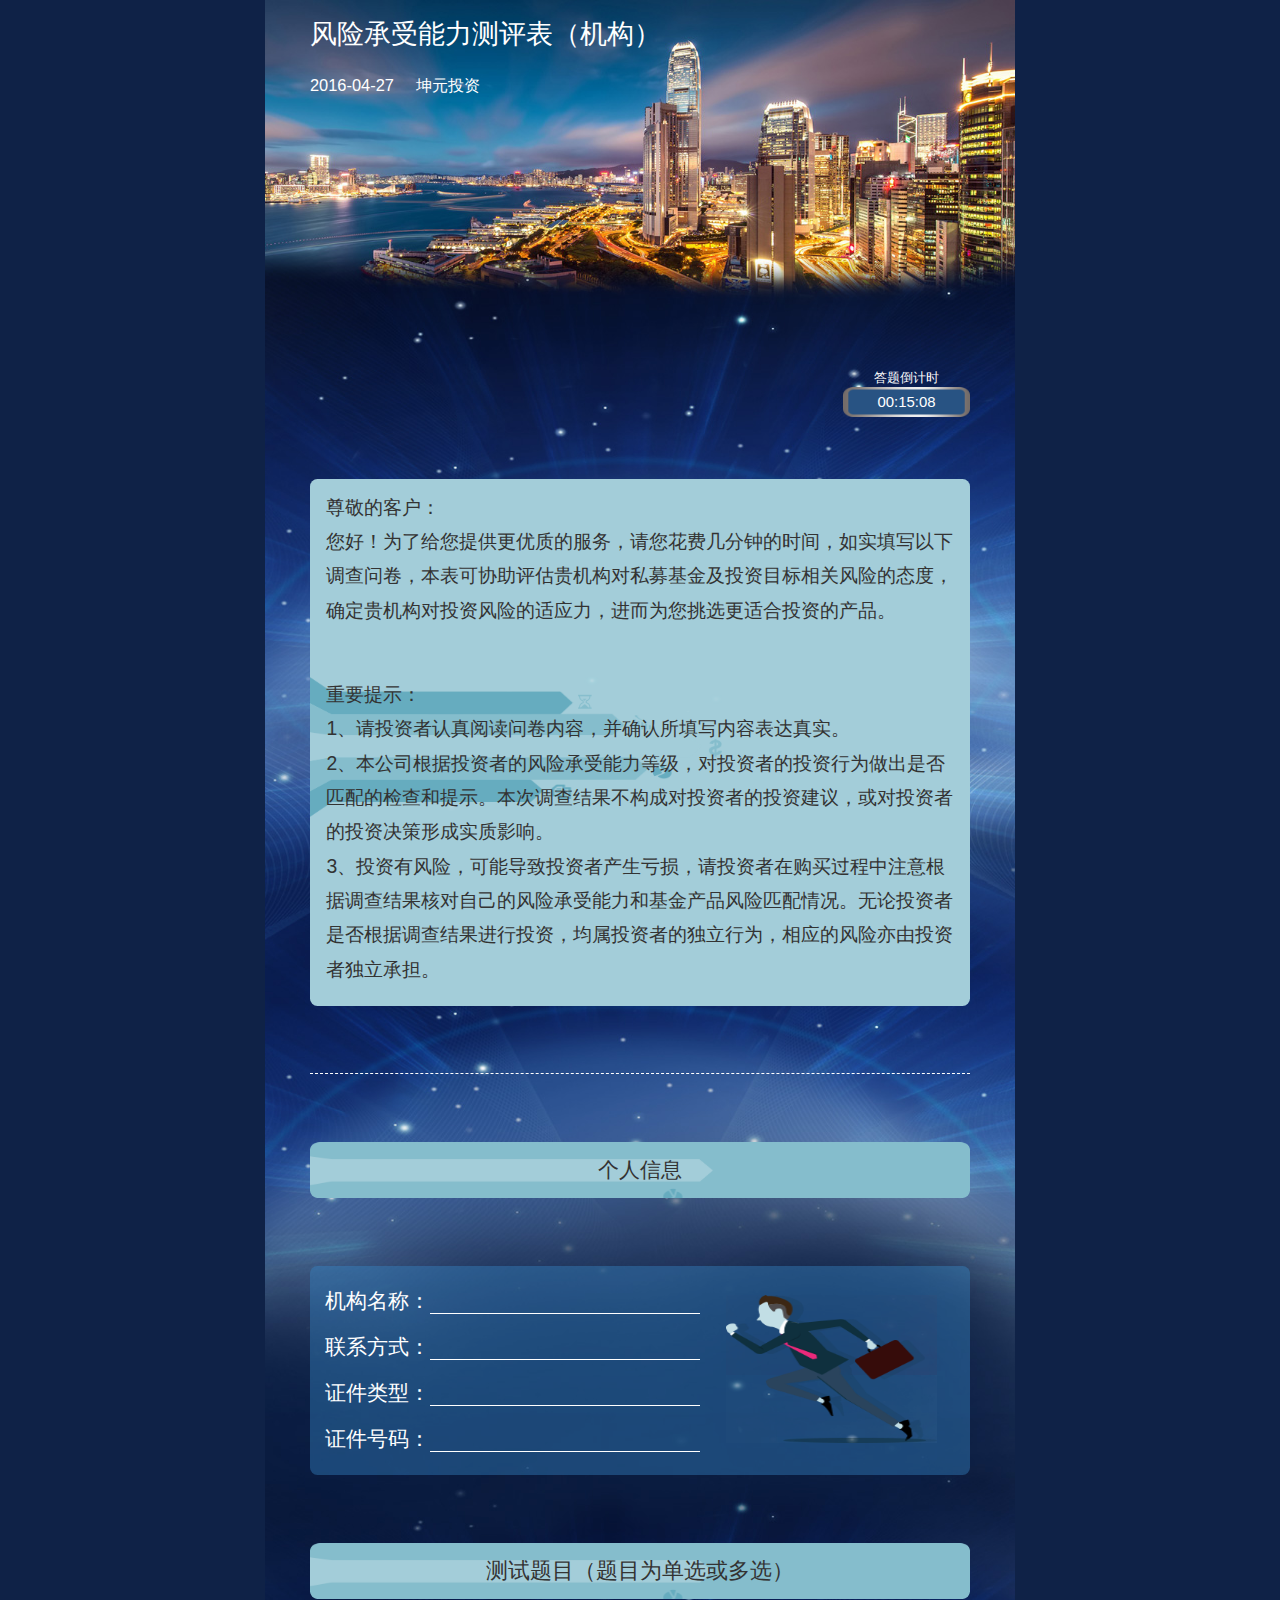
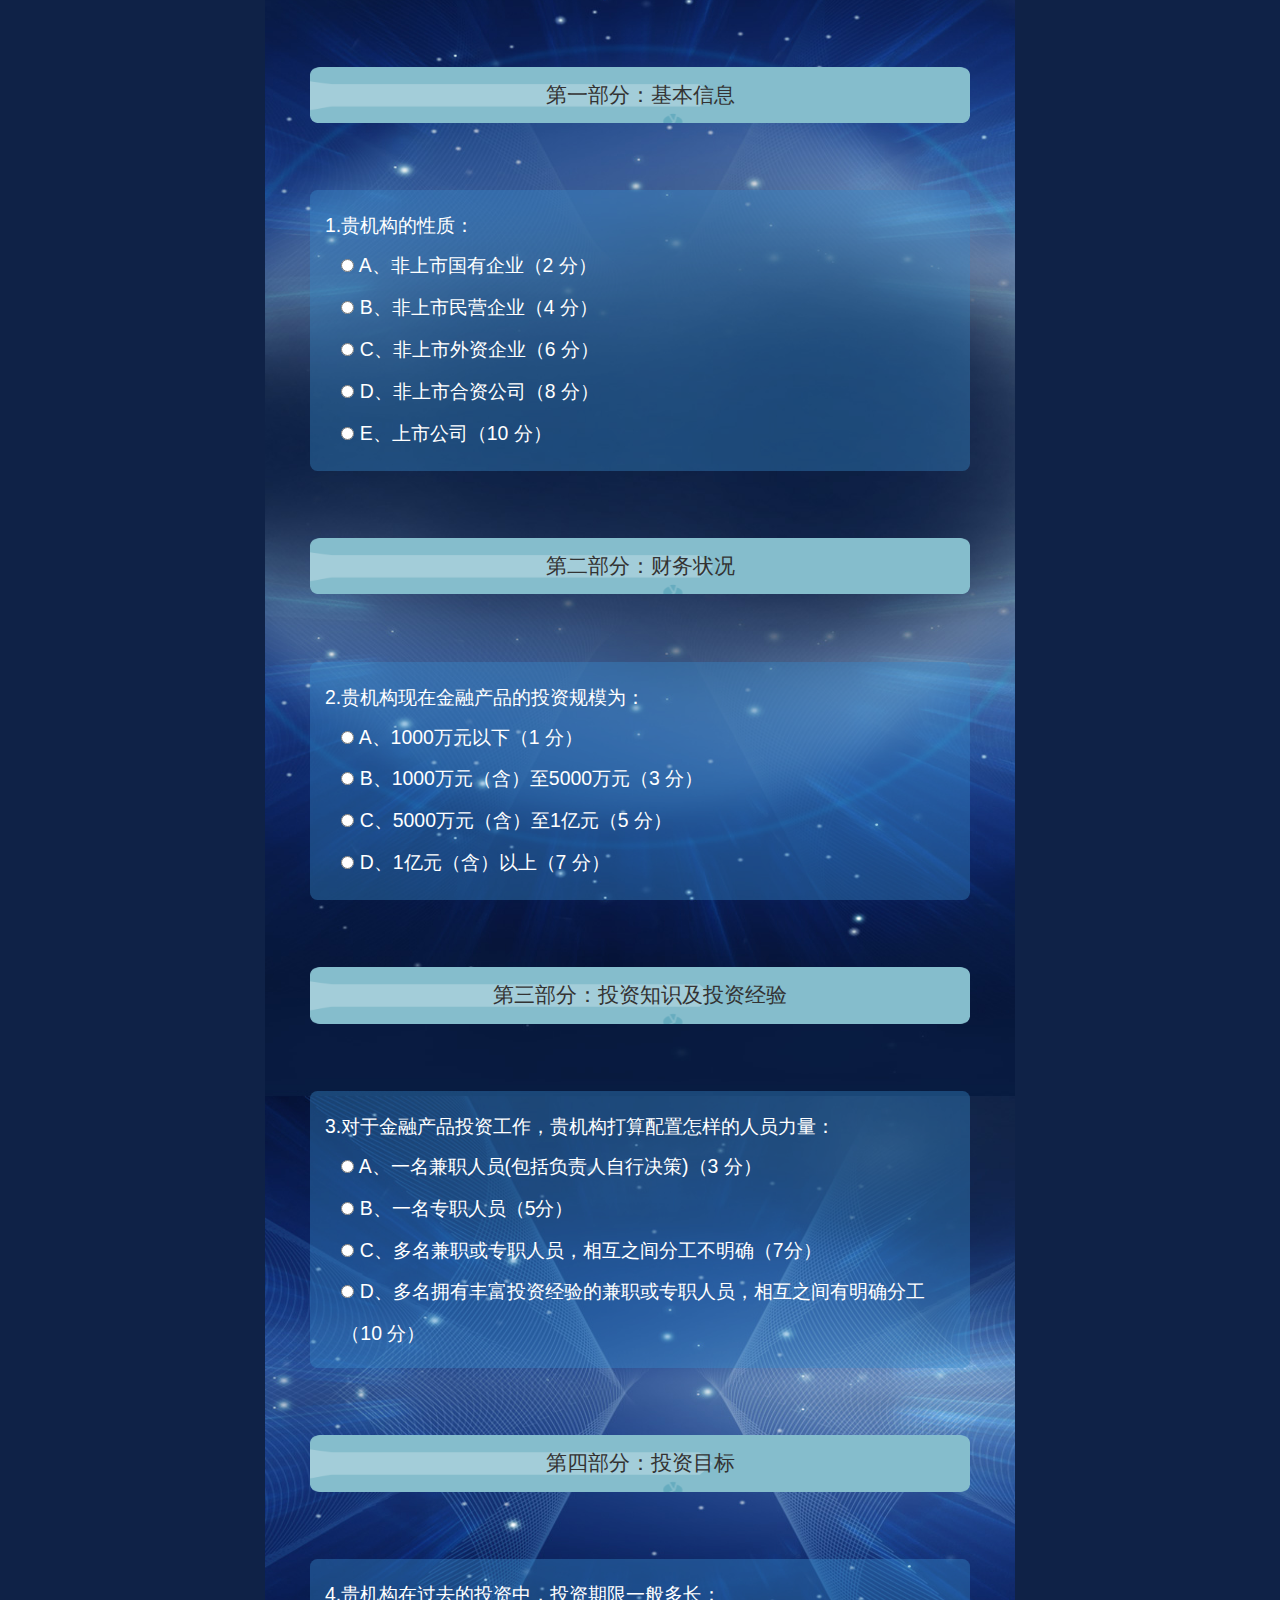
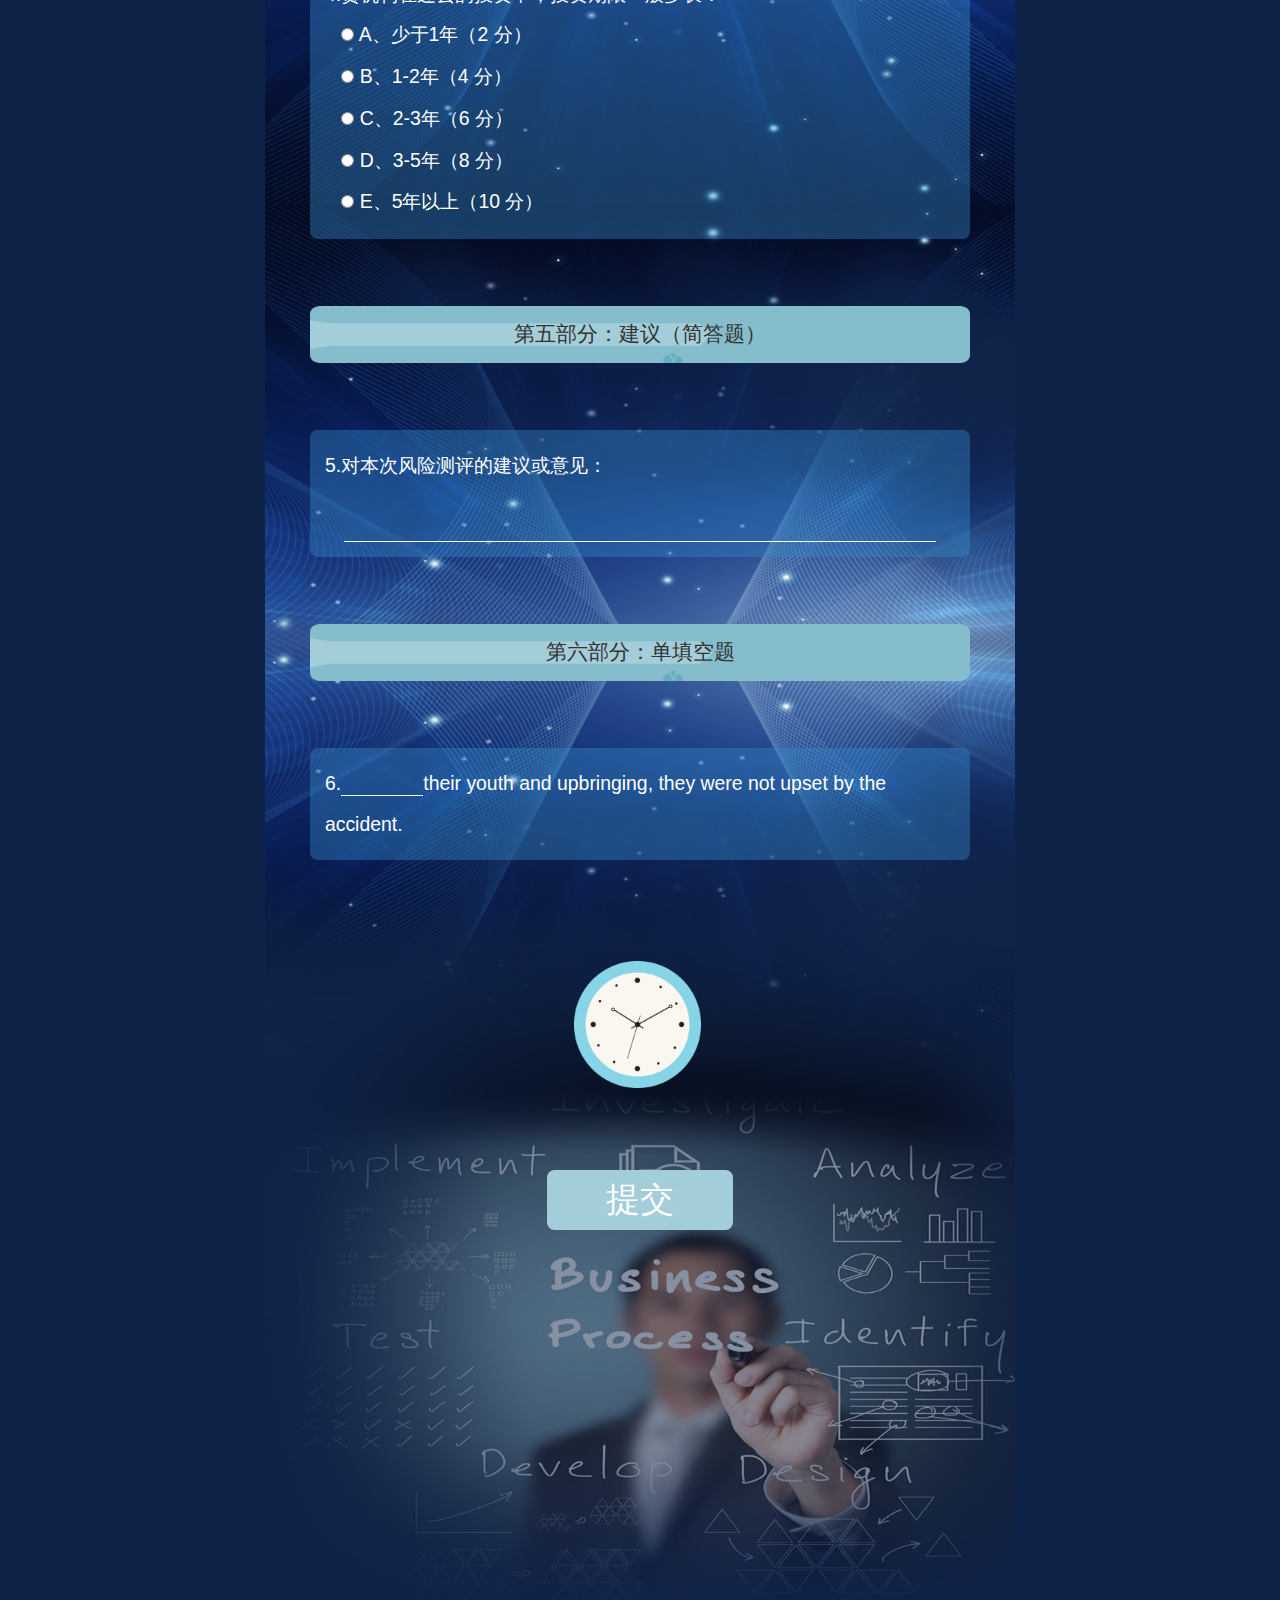
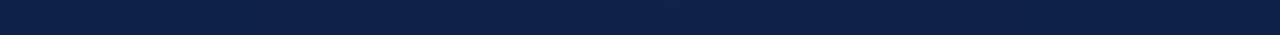
<file: wxdwj/wxwenjuanksn.html>
<!DOCTYPE html>
<html lang="en">
<head>
	<meta http-equiv="Content-Type" content="text/html; charset=UTF-8">
	<meta charset="UTF-8">
	<meta http-equiv="Pragma" content="no-cache">
	<meta http-equiv="cache-control" content="no-cache"> 
	<meta http-equiv="Expires" content="0">
	<meta name="HandheldFriendly" content="true">
	<meta name="MobileOptimized" content="320">
	<meta name="viewport" content="width=device-width, initial-scale=1.0, user-scalable=0, minimum-scale=1.0, maximum-scale=1.0">
	<meta name="apple-mobile-web-app-capable" content="yes"/>
	<meta name="apple-mobile-web-app-status-bar-style" content="black"/>
	<meta name="format-detection" content="telephone=no" /><!--禁用iphone自动将数字串转	化为电话-->
	<title>风险承受能力测评表（机构）</title>
	<link rel="stylesheet" href="css/wxdwj.css">
</head>
<body class="wxks_body">
	<div class="wxks pr">
		<img src="images/wxks_02.jpg" alt="">
		<img src="images/wxks_03.jpg" alt="">
		<img src="images/wxks_04.jpg" alt="">
		<img src="images/wxks_05.jpg" alt="">
		<img src="images/wxks_06.jpg" alt="">
		<img src="images/wxks_07.jpg" alt="">
		<img src="images/wxks_08.jpg" alt="">
		<img src="images/wxks_09.jpg" alt="">
		<img src="images/wxks_10.jpg" alt="">
		<img src="images/wxks_11.jpg" alt="">
		<img src="images/wxks_12.jpg" alt="">
		<img src="images/wxks_13.jpg" alt="">
		<img src="images/wxks_14.jpg" alt="">

		<div class="wxks_main pa">
			<hgroup>
				<h1>风险承受能力测评表（机构）</h1>
				<h3>2016-04-27 <span>坤元投资</span></h3>
			</hgroup>
			<div class="wxks_time pr clearfix">
				<p>
					<span>答题倒计时</span>
					<span class="show">00:15:08</span>
				</p>
			</div>
			<div class="wxks_intro">
				<p>尊敬的客户：</p>
				<p>您好！为了给您提供更优质的服务，请您花费几分钟的时间，如实填写以下调查问卷，本表可协助评估贵机构对私募基金及投资目标相关风险的态度，确定贵机构对投资风险的适应力，进而为您挑选更适合投资的产品。</p>	
				<div class="wxks_import_ts">
					<p>重要提示：</p>
					<p>1、请投资者认真阅读问卷内容，并确认所填写内容表达真实。</p>
					<p>2、本公司根据投资者的风险承受能力等级，对投资者的投资行为做出是否匹配的检查和提示。本次调查结果不构成对投资者的投资建议，或对投资者的投资决策形成实质影响。</p>
					<p>3、投资有风险，可能导致投资者产生亏损，请投资者在购买过程中注意根据调查结果核对自己的风险承受能力和基金产品风险匹配情况。无论投资者是否根据调查结果进行投资，均属投资者的独立行为，相应的风险亦由投资者独立承担。</p>
				</div>	
			</div>
			<div class="wxks_pesonal">
				<p class="wxks_pwidth">个人信息</p>
			</div>
			<div class="wxks_mp pr">
				<ul >
					<li>机构名称：<input type="text"></li>
					<li>联系方式：<input type="text"></li>
					<li>证件类型：<input type="text"></li>
					<li>证件号码：<input type="text"></li>
				</ul>
				<img src="images/wxks_peson.png" class="pa" alt="">
			</div>
			<form action="">
				<p class="wxks_pwidth wxks_testtitle">测试题目（题目为单选或多选）</p>
				<p class="wxks_pwidth">第一部分：基本信息</p>
				<div class="wxks_question">
					<p>1.贵机构的性质：</p>
					<ul>
						<li>
							<label>
							<input type="radio" name="nature" value="1"><em></em>
							A、非上市国有企业（2 分）</label>
						</li>
						<li>
							<label>
							<input type="radio" name="nature" value="2"><em></em>
							B、非上市民营企业（4 分）</label>
						</li>
						<li>
							<label>
							<input type="radio" name="nature" value="3"><em></em>
							C、非上市外资企业（6 分）</label>
						</li>
						<li>
							<label>
							<input type="radio" name="nature" value="4"><em></em>
							D、非上市合资公司（8 分）</label>
						</li>
						<li>
							<label>
							<input type="radio" name="nature" value="5"><em></em>
							E、上市公司（10 分）</label>
						</li>
					</ul>
				</div>
				<p class="wxks_pwidth">第二部分：财务状况</p>
				<div class="wxks_question">
					<p>2.贵机构现在金融产品的投资规模为：</p>
					<ul>
						<li>
							<label>
							<input type="radio" name="scale" value="1"><em></em>
							A、1000万元以下（1 分）</label>
						</li>
						<li>
							<label>
							<input type="radio" name="scale" value="2"><em></em>
							B、1000万元（含）至5000万元（3 分）</label>
						</li>
						<li>
							<label>
							<input type="radio" name="scale" value="3"><em></em>
							C、5000万元（含）至1亿元（5 分）</label>
						</li>
						<li>
							<label>
							<input type="radio" name="scale" value="4"><em></em>
							D、1亿元（含）以上（7 分）</label>
						</li>
					</ul>
				</div>
				<div class="wxks_pwidth">
					第三部分：投资知识及投资经验
				</div>
				<div class="wxks_question">
					<p>3.对于金融产品投资工作，贵机构打算配置怎样的人员力量：</p>
					<ul>
						<li>
							<label>
							<input type="radio" name="peson" value="1"><em></em>
							A、一名兼职人员(包括负责人自行决策)（3 分）</label>
						</li>
						<li>
							<label>
							<input type="radio" name="peson" value="2"><em></em>
							B、一名专职人员（5分）</label>
						</li>
						<li>
							<label>
							<input type="radio" name="peson" value="3"><em></em>
							C、多名兼职或专职人员，相互之间分工不明确（7分）</label>
						</li>
						<li>
							<label>
							<input type="radio" name="peson" value="4"><em></em>
							D、多名拥有丰富投资经验的兼职或专职人员，相互之间有明确分工（10 分）</label>
						</li>
					</ul>
				</div>
				<div class="wxks_pwidth">
					第四部分：投资目标
				</div>
				<div class="wxks_question">
					<p>4.贵机构在过去的投资中，投资期限一般多长：</p>
					<ul>
						<li>
							<label>
							<input type="radio" name="term" value="1"><em></em>
							A、少于1年（2 分）</label>
						</li>
						<li>
							<label>
							<input type="radio" name="term" value="2"><em></em>
							B、1-2年（4 分）</label>
						</li>
						<li>
							<label>
							<input type="radio" name="term" value="3"><em></em>
							C、2-3年（6 分）</label>
						</li>
						<li>
							<label>
							<input type="radio" name="term" value="4"><em></em>
							D、3-5年（8 分）</label>
						</li>
						<li>
							<label>
							<input type="radio" name="term" value="5"><em></em>
							E、5年以上（10 分）</label>
						</li>
					</ul>
				</div>
				<div class="wxks_pwidth">第五部分：建议（简答题）</div>
				<div class="wxks_question">
					<p>
						5.对本次风险测评的建议或意见：
						<textarea name="" id="" cols="30" rows="10" ></textarea>
					</p>
				</div>
				<div class="wxks_six pr">
					<p class="wxks_pwidth">第六部分：单填空题</p>
				</div>
				<div class="wxks_question wxks_sixtext">
					<p>6.<input type="text">their youth and upbringing, they were not upset by the accident.</p>
				</div>
				<div class="wxks_clock">
					<img src="images/wxks_clock.png" alt="">
				</div>
				<div class="wxks_presend">
					<input type="submit" value="提交">
				</div>
			</form>
		</div>
	</div>
	
	<script type="text/javascript" src="js/remsize.js"></script>
</body>
</html>
</file>
<file: aosika/css/ao.css>
.clearfix:before,.clearfix:after{content: "";display: table;}
.clearfix:after{clear: both;}
.clearfix{zoom:1;clear: both;}
body{font-family: impact;}
.wrap{width: 90%;margin: 0 auto;}
header{width: 100%;}
.header-inner{
	width: 100%;  /*960*/
	margin: 0 auto;
	background-image: url(../images/p_03.png);
	/*background-repeat: no-repeat;*/
	background-repeat: repeat-x;

}
.header-inner h1{
	font-size: 34px;
	padding-top: 75px;
}
.n{color: #dedad9;}
@keyframes myfirst{
	0% {text-shadow:1px 1px 0 #000;}
	100 {text-shadow:10px 10px 20px #8E8686,-10px -10px 20px #8E8686,-10px 10px 20px #8E8686,10px -10px 20px #8E8686;}
}
nav li a:hover{
	text-shadow:10px 10px 20px #8E8686,-10px -10px 20px #8E8686,-10px 10px 20px #8E8686,10px -10px 20px #8E8686;
	animation:myfirst 1s infinite;
	-webkit-animation:myfirst 1s infinite;
	
}
nav{
	display: table;
	width: 100%;
	height: 37px; 
	background-image: -webkit-linear-gradient(top,#fcfcfc,#efefef,#e4e4e4);
	margin-top: 28px;
	/*border: 1px solid blue;*/
}
nav ul{display: table-row;}
nav ul li{display: table-cell;text-align: center;}
li:first-child{text-align: left;}
li:last-child{text-align: right;}

nav li a{
	text-decoration: none;
	line-height: 37px;
	color: #000;
	font-size: 23px;
	/*text-shadow:1px 1px 0 #000;*/
}
nav li:nth-child(odd) a{color: red;}

.xian{
	width: 97.9166%;  /*940/960*/
	height: 2px;
	margin: 0 auto;
	margin-top: 24px;
	border-top: 1px solid #d5d5d5;
	border-bottom: 1px solid #d5d5d5;
}

.main-inner{
	width: 100%;  /*960*/
	/*border: 1px solid red;*/
	margin: 0 auto;
	margin-top: 24px;
}
@keyframes myfirst{
	0% {transform:rotate(-30deg);}
	25% {transform:rotate(20deg);}
	50% {transform:rotate(-10deg);}
	75% {transform:rotate(30deg);}
	100% {transform:rotate(-20deg);}
}
figcaption img{
	animation:myfirst 0.5s;
}
section{
	width: 25%;  /*240/960*/
	float: left;
	box-shadow: 3px 3px 3px #575757;
	padding-bottom: 35px;
	/*border: 1px solid blue;*/
}
figure{
	width: 92.9166%;  /*240/960*/  /*223/240*/
}

figcaption{width: 42.5%;}  /*102/240*/
figcaption{float: left;margin-right: 6.25%;}  /*15/240*/

figcaption a{
	display: block;
	/*width: 102px;*/   /*102/240*/
	/*height: 26px;*/
	background-image: -webkit-linear-gradient(top,#dddddd,#b1b1b1);
	margin-top: 13px;
	border-radius: 20px;
	box-shadow: 1px 1px 0 #646464;
	border: 1px solid #a29e9f;
	color: #5b595a;
	text-align: center;
	line-height: 25px;
	text-decoration: none;
	text-shadow:1px 1px 0 #b4b4b4;
	transition:box-shadow 0.5s;
}
figcaption a:hover{box-shadow: 3px 3px 4px #595353;}
figure h1{
	font-size: 22px;
	padding-bottom: 26px;
	margin-top: 35px;
}
aside{
	width: 70.7291%;   /*679/960*/
	float: right;
}
.photo{
	float: left;
	width: 29.7496%;  /*202/679*/
	/*border: 1px solid gray;*/
}
article{
	float: right;
	width: 64.9484%;  /*441/960*/  /*441/679*/
	/*border: 1px solid blue;*/
}
article h1{
	padding-top: 35px;
	font-size: 72px;
	padding-bottom: 26px;
}
article h4{
	color: #757575;
	font-size: 26px;
}
article p{
	color: #747474;
	line-height: 32px;
	padding-top: 28px;
}
article a{
	width: 90.7029%; /*400/441*/  
	/*height: 90px;*/
	display: block;
	border-radius: 5px;
	border: 1px solid #ccc;
	color: #fff;
	text-decoration: none;
	text-align: center;
	line-height: 90px;
	font-size: 26px;
	text-shadow:-1px -1px 0 #e2787c;
	box-shadow: 6px 6px 10px #989898;
	background-image: -webkit-linear-gradient(top,#f25d61,#ad181c);
	margin-top: 33px;
	transition:border 1s,color 3s,text-shadow 5s;
}
article a:hover{
	border: 1px solid #000;
	color: #000;
	text-shadow:-1px -1px 0 #fff;
}
article span{transition:text-shadow 1s,color 1s;}
article span:hover{text-shadow:0 1px 0 #fff;color: #000;}	
footer{
	width: 100%;  /*960*/
	margin:0 auto;
	padding-top: 42px;
	clear: both;
}
footer p{text-align: center;color: #757374;}
.bg{background-image: url(../images/footer_46.png);height: 43px;margin-top: 43px;background-repeat: repeat-x;}
</file>
<file: caomao/css/style.css>
.clearfix:before,.clearfix:after{
	content:" "; display: table;
}
.clearfix:after{clear: both;}

.header{
	height: 143px;
	background-color: #000;
}
.header-inner{
	width: 980px;
	height: 143px;
	margin: 0 auto;
	/*border: 1px solid red;*/
}
.logo{
	float: left;
}
.nav{
	width: 450px;
	height: 143px;
	float: right;
	/*border: 1px solid blue;*/
}
.nav li{
	float: left;
	line-height: 143px;
}
.nav li a{
	color: #7f7f7f;
	text-decoration: none;
	padding-right: 16px;
}
.nav li .ab{color: red;}
.nav li a:hover{ color: red;}


.footer{
	height: 150px;
	background-image: url(../images/footer_41.gif);
}
.footer-inner{
	width: 684px;
	height: 150px;
	/*border: 1px solid red;*/
	margin: 0 auto;
}
.footer-left{
	width: 270px;
	height: 42px;
	float: left;
	line-height: 28px;
	text-align: center;
	/*border: 1px solid red;*/
	margin-top: 35px;
	color: #7f7f7f;

}
.footer-left a{color: red;}
.footer-right img{
	margin-top: 50px;
	float: right;
	cursor: pointer;
	/*border: 1px solid red;*/
}
</file>
<file: caomao/css/home.css>
.banner{
	background-image: url(../images/banner-bg_03.gif);
	height: 348px;
}
.banner-inner{
	width: 966px;
	height: 348px;
	margin: 0 auto;
	position: relative;
	/*border: 1px solid yellow;*/
}
.banner-left{
	width: 588px;
	/*float: left;*/
	/*border: 1px solid red;*/
	padding-top: 64px;
}
.banner-left h1{
	color: #fff;
	font-size: 24px;
	padding-bottom: 28px;
}
.banner-left p{
	color: #7f7f7d;
	line-height: 25px;
}
.text{color: red;}
.more{
	width: 106px;
	height: 41px;
	/*background-color: #e25d00;*/
	background-image: -webkit-linear-gradient(top,#e25e00,#cd2a00);
	display: block;
	border-radius: 5%;
	margin-top: 24px;
	color: #fff;
	text-decoration: none;
	line-height: 41px;
	font-size: 24px;
	text-align: center;
}
.banner-right{
	position: absolute;
	right: -31px;
	top: -35px;
}
.main{
	background-image: url(../images/main_04.gif);
}
.main-inner{
	width: 940px;
	/*border: 1px solid red;*/
	/*height: 890px;*/
	margin: 0 auto;
	overflow: hidden;
}
.main-top{
	width: 940px;
	/*height: 180px;*/
	padding-top: 40px;
	/*border: 1px solid blue;*/
}
.main-left{
	width: 620px;
	float: left;
	/*border: 1px solid yellow;*/
}
.main-left h1{
	color: #fff;
	font-size: 26px;
	padding-top: 35px;
	margin-bottom: 22px;
}
.text1{
	width: 620px;
	/*height: 255px;*/
	border-bottom: 1px dotted #3c3d3d;
	margin-bottom: 30px;
	overflow: hidden;
}
.text2{
	width: 620px;
	/*border: 1px solid yellow;*/
}
.day31,.day23{width: 60px; height: 60px;float: left;}
.lorem{
	width: 522px;
	float: right;
	margin-bottom: 20px;
}
.lorem p,.wenzi{color: #7f7f7f;line-height: 24px;}
.lor{color: #fff;}
.stet{
	width: 539px;
	float: right;
}
.tupian{float: left;width: 221px;}
.wenzi{
	float: right;
	width: 300px;
}
.main-right{
	width: 300px;
	float: right;
	/*border: 1px solid #ccc;*/
}
.our{
	width: 300px;
	height: 50px;
	background-color: #000;
	/*border: 1px solid red;*/
	color: #fff;
	margin-top: 38px;
	font-size: 20px;
	line-height: 50px;
}
.our h1{text-indent: 22px;}
.main-right ul{width: 312px;margin-top: 30px;}
.main-right li{
	border-bottom: 1px dotted #3c3d3d;
	background-image: url(../images/sanjiao_03.gif);
	list-style:none;
	background-repeat: no-repeat;
	background-position: left center;
	padding-left: 10px;
}
.last{margin-bottom: -1px;}
.main-right a:hover{color: red;}
.main-right a{
	color: #fff;
	font-weight: bold;
	line-height: 36px;
	text-decoration: none;
	font-style: italic;
}
.troop{
	width: 300px;
	height: 232px;
	margin-bottom: 60px;
	margin-top: 38px;
	background-color: #000;
}
.troop h1{
	color: #fff;
	text-indent: 20px;
	font-size: 20px;
	padding-top: 20px;
	padding-bottom: 20px;
}
.troop img{
	padding-left: 20px;
	padding-bottom: 20px;
}
.troop p{
	color: #fff;
	text-indent: 20px;
	font-size: 14px;
	line-height: 24px;
}
</file>
<file: css/animation.css>
/**** Isotope CSS3 transitions ****/

.isotope,
.isotope .isotope-item {
  -webkit-transition-duration: 0.8s;
     -moz-transition-duration: 0.8s;
      -ms-transition-duration: 0.8s;
       -o-transition-duration: 0.8s;
          transition-duration: 0.8s;
}

.isotope {
  -webkit-transition-property: height, width;
     -moz-transition-property: height, width;
      -ms-transition-property: height, width;
       -o-transition-property: height, width;
          transition-property: height, width;
}

.isotope .isotope-item {
  -webkit-transition-property: -webkit-transform, opacity;
     -moz-transition-property:    -moz-transform, opacity;
      -ms-transition-property:     -ms-transform, opacity;
       -o-transition-property:         top, left, opacity;
          transition-property:         transform, opacity;
}

/**** disabling Isotope CSS3 transitions ****/

.isotope.no-transition,
.isotope.no-transition .isotope-item,
.isotope .isotope-item.no-transition {
  -webkit-transition-duration: 0s;
     -moz-transition-duration: 0s;
      -ms-transition-duration: 0s;
       -o-transition-duration: 0s;
          transition-duration: 0s;
}
.isotope .isotope-item {
  -webkit-transition-property: top, left, opacity;
     -moz-transition-property: top, left, opacity;
      -ms-transition-property: top, left, opacity;
       -o-transition-property: top, left, opacity;
          transition-property: top, left, opacity;
}			

.transitions-enabled.masonry,
.transitions-enabled.masonry .masonry-brick {
  -webkit-transition-duration: 0.7s;
     -moz-transition-duration: 0.7s;
       -o-transition-duration: 0.7s;
          transition-duration: 0.7s;
}

.transitions-enabled.masonry {
  -webkit-transition-property: height, width;
     -moz-transition-property: height, width;
       -o-transition-property: height, width;
          transition-property: height, width;
}

.transitions-enabled.masonry  .masonry-brick {
  -webkit-transition-property: left, right, top;
     -moz-transition-property: left, right, top;
       -o-transition-property: left, right, top;
          transition-property: left, right, top;
}

/**** Isotope Filtering ****/

.isotope-item {
  z-index: 2;
}

.isotope-hidden.isotope-item {
  pointer-events: none;
  z-index: 1;
}

/**** Isotope CSS3 transitions ****/



/* End: Recommended Isotope styles */


/**** Isotope styles ****/


@-webkit-keyframes imageAnimation { 
	0% {
	    opacity: 0;
	    -webkit-animation-timing-function: ease-in;
	}
	8% {
	    opacity: 1;
	    -webkit-transform: scale(1.05);
	    -webkit-animation-timing-function: ease-out;
	}
	17% {
	    opacity: 1;
	    -webkit-transform: scale(1.1) rotate(3deg);
	}
	25% {
	    opacity: 0;
	    -webkit-transform: scale(1.1) rotate(3deg);
	}
	100% { opacity: 0 }
}
@-moz-keyframes imageAnimation { 
	0% {
	    opacity: 0;
	    -moz-animation-timing-function: ease-in;
	}
	8% {
	    opacity: 1;
	    -moz-transform: scale(1.05);
	    -moz-animation-timing-function: ease-out;
	}
	17% {
	    opacity: 1;
	    -moz-transform: scale(1.1) rotate(3deg);
	}
	25% {
	    opacity: 0;
	    -moz-transform: scale(1.1) rotate(3deg);
	}
	100% { opacity: 0 }
}
@-o-keyframes imageAnimation { 
	0% {
	    opacity: 0;
	    -o-animation-timing-function: ease-in;
	}
	8% {
	    opacity: 1;
	    -o-transform: scale(1.05);
	    -o-animation-timing-function: ease-out;
	}
	17% {
	    opacity: 1;
	    -o-transform: scale(1.1) rotate(3deg);
	}
	25% {
	    opacity: 0;
	    -o-transform: scale(1.1) rotate(3deg);
	}
	100% { opacity: 0 }
}
@-ms-keyframes imageAnimation { 
	0% {
	    opacity: 0;
	    -ms-animation-timing-function: ease-in;
	}
	8% {
	    opacity: 1;
	    -ms-transform: scale(1.05);
	    -ms-animation-timing-function: ease-out;
	}
	17% {
	    opacity: 1;
	    -ms-transform: scale(1.1) rotate(3deg);
	}
	25% {
	    opacity: 0;
	    -ms-transform: scale(1.1) rotate(3deg);
	}
	100% { opacity: 0 }
}
@keyframes imageAnimation { 
	0% {
	    opacity: 0;
	    animation-timing-function: ease-in;
	}
	8% {
	    opacity: 1;
	    transform: scale(1.05);
	    animation-timing-function: ease-out;
	}
	17% {
	    opacity: 1;
	    transform: scale(1.1) rotate(3deg);
	}
	25% {
	    opacity: 0;
	    transform: scale(1.1) rotate(3deg);
	}
	100% { opacity: 0 }
}
@-webkit-keyframes logoanimation { 
	0% {
	    opacity: 0;
	    -webkit-animation-timing-function: ease-in;
	}
	8% {
	    opacity: 1;
	    -webkit-animation-timing-function: ease-out;
	}
	17% {
	    opacity: 1;
	}
	25% {
	    opacity: 1;
	}
	100% { opacity: 1 }
}
@-moz-keyframes logoanimation { 
	0% {
	    opacity: 0;
	    -webkit-animation-timing-function: ease-in;
	}
	8% {
	    opacity: 1;
	    -webkit-animation-timing-function: ease-out;
	}
	17% {
	    opacity: 1;
	}
	25% {
	    opacity: 1;
	}
	100% { opacity: 1 }}
@-o-keyframes logoanimation { 
	0% {
	    opacity: 0;
	    -webkit-animation-timing-function: ease-in;
	}
	8% {
	    opacity: 1;
	    -webkit-animation-timing-function: ease-out;
	}
	17% {
	    opacity: 1;
	}
	25% {
	    opacity: 1;
	}
	100% { opacity: 1 }}
@-ms-keyframes logoanimation { 
	0% {
	    opacity: 0;
	    -webkit-animation-timing-function: ease-in;
	}
	8% {
	    opacity: 1;
	    -webkit-animation-timing-function: ease-out;
	}
	17% {
	    opacity: 1;
	}
	25% {
	    opacity: 1;
	}
	100% { opacity: 1 }}
@keyframes logoanimation { 
	0% {
	    opacity: 0;
	    animation-timing-function: ease-in;
	}
	8% {
	    opacity: 1;
	    transform: scale(1.05);
	    animation-timing-function: ease-out;
	}
	17% {
	    opacity: 1;
	    transform: scale(1.1) rotate(3deg);
	}
	25% {
	    opacity: 0;
	    transform: scale(1.1) rotate(3deg);
	}
	100% { opacity: 0 }
}
</file>
<file: css/camera.css>
/**************************
*
*	GENERAL
*
**************************/


.slider_wrapper {
	position: relative;
	text-align: left;
}

.camera_target_content {
	overflow: visible !important;

}

.camera_wrap {
	display: none;
	position: relative;
	overflow: visible !important;
	z-index: 0;
	margin-bottom: 0 !important;
}


.camera_wrap img {
	max-width: 10000px;
}

.camera_fakehover {
	height: 100%;
	min-height: 60px;
	position: relative;
	width: 100%;
}

.camera_src {
	display: none;
}
.cameraCont, .cameraContents {
	height: 100%;
	position: relative;
	width: 100%;
	z-index: 1;
}
.cameraSlide {
	bottom: 0;
	left: 0;
	position: absolute;
	right: 0;
	top: 0;
	width: 100%;
}
.cameraContent {
	bottom: 0;
	display: none;
	left: 0;
	position: absolute;
	right: 0;
	top: 0;
	width: 100%;
}
.camera_target {
	bottom: 0;
	height: 100%;
	left: 0;
	overflow: hidden;
	position: absolute;
	right: 0;
	text-align: left;
	top: 0;
	width: 100%;
	z-index: 0;
}
.camera_overlayer {
	bottom: 0;
	height: 100%;
	left: 0;
	overflow: hidden;
	position: absolute;
	right: 0;
	top: 0;
	width: 100%;
	z-index: 0;
}
.camera_target_content {
	bottom: 0;
	left: 0;
	overflow: hidden;
	position: absolute;
	right: 0;
	top: 0;
	z-index: 2;
}
.camera_target_content .camera_link {
    background: url(../images/blank.gif);
	display: block;
	height: 100%;
	text-decoration: none;
}
.camera_loader {
    background: #fff url(../images/camera-loader.gif) no-repeat center;
	background: rgba(255, 255, 255, 0.9) url(../images/camera-loader.gif) no-repeat center;
	border: 1px solid #ffffff;
	border-radius: 18px;
	height: 36px;
	left: 50%;
	overflow: hidden;
	position: absolute;
	margin: -18px 0 0 -18px;
	top: 50%;
	width: 36px;
	z-index: 3;
}

.camera_nav_cont {
	height: 65px;
	overflow: hidden;
	position: absolute;
	right: 9px;
	top: 15px;
	width: 120px;
	z-index: 4;
}
.camerarelative {
	overflow: hidden;
	position: relative;
}
.imgFake {
	cursor: pointer;
}
.camera_commands > .camera_stop {
	display: none;	
}


.slide_wrapper .camera_prev{
	background: url(../images/prevnext_bg.png) 0 0 repeat;
	width: 70px;	
	top: 0 !important;
	height: auto !important;
	bottom: 0;
	left: -80px;
	display: block;
	position: absolute;
	opacity: 1 !important;
	transition: 0.5s ease;
	-o-transition: 0.5s ease;
	-webkit-transition: 0.5s ease;
}

.slide_wrapper .camera_prev>span {
	background: url(../images/prev.png) center 0 no-repeat;
	top: 50%;
		
	margin-top: -10px;
	position: absolute;
	display: block;
	height: 20px;
	left: 0;
	right: 0;
}

.slide_wrapper .camera_next>span {
	background: url(../images/next.png) center 0 no-repeat;
	top: 50%;
	margin-top: -10px;
	position: absolute;
	display: block;
	left: 0;
	right: 0;
	height: 20px;
}



.slide_wrapper .camera_next {
	background: url(../images/prevnext_bg.png) 0 0 repeat;
	width: 70px;	
	top: 0  !important;
	bottom: 0;
	height: auto !important;

	right: -80px;
	display: block;
	position: absolute;
	opacity: 1 !important;
	transition: 0.5s ease;
	-o-transition: 0.5s ease;
	-webkit-transition: 0.5s ease;
}

.camera_thumbs_cont {
	z-index: 900;
	position: absolute;
	bottom: 0;
	left: 0;
	right: 0;
}


.camera_thumbs_cont > div {
	float: left;
	width: 100%;

}
.camera_thumbs_cont ul {
	background: url(../images/thumb_bg.png) 0 0 repeat;
	overflow: hidden;
	position: relative;
	width: 100% !important;
	margin: 0 !important;
	margin-left: 0px !important;
	left: 0% !important;
	margin-top: 0px !important;
	text-align: center;
	padding: 10px 0 10px;
}
.camera_thumbs_cont ul li {
	background-color: transparent;
	display: inline-block;
	font-size: 0;
	line-height: 0;
	transition: 0.5s ease;
	-o-transition: 0.5s ease;
	-webkit-transition: 0.5s ease;
}

.camera_thumbs_cont ul li+li  {
	margin-left: 11px !important;
}
.camera_thumbs_cont ul li > img {
	cursor: pointer;
	opacity: 1 !important;
	vertical-align:bottom;
	transition: 0.5s ease;
	-o-transition: 0.5s ease;
	-webkit-transition: 0.5s ease;
}





.camera_thumbs_cont ul li:hover, .camera_thumbs_cont ul li.cameracurrent {
	opacity: 0.5;
}
.camera_clear {
	display: block;
	clear: both;
}
.showIt {
	display: none;
}
.camera_clear {
	clear: both;
	display: block;
	height: 1px;
	margin: -1px 0 25px;
	position: relative;
	text-align: right;
}



.caption {
	position: absolute;
	text-align: center;
	right: 0;
	left: 0;
	top: 50%;
	margin-top: 0px;
	font: 300 48px/40px 'Open Sans Condensed', sans-serif;
	color: #fff;
	right: 0;
	-moz-box-sizing: border-box;
	-webkit-box-sizing: border-box;
	-o-box-sizing: border-box;
	box-sizing: border-box;
	font-family:"楷体";
	font-size: 37px;
}

.caption .bull {
	display: inline-block;
	border-radius: 500px;
	width: 4px;
	height: 4px;
	margin: 0 8px;
	background-color: #fff;
	position: relative;
	top: 24px;
}

/**************************
*
*	COLORS & SKINS
*
**************************/




.camera_pag  {
	display: block;
	position: absolute;
	bottom: 91px;
	left: 0;
	right: 0;
	overflow: hidden;
	z-index: 999;
	text-align: left;

}

.camera_pag_ul {
 	overflow: hidden;
 	text-align: center;
 	font-size: 0;
 	line-height: 0;


}

.camera_pag ul li {
	display: inline-block;
}

.camera_pag ul li+li {
	margin-left: 10px;
}

.camera_pag ul li span {
	background-color: #fff;
	display: block;
	width: 17px;
	height: 17px;
	overflow: hidden;
	color: transparent;
	text-indent: -100px;
	border-radius: 500px;
}

.camera_pag ul li:hover span, .camera_pag ul li.cameracurrent span {
	cursor: pointer;
	background-position: 0 0;
	background-color: #287e7d;
}



/*
.camera_prev, 
.camera_next {
	display: block;
	position: absolute;
	width: 77px;
	height: 77px;
	left: 131px;
	cursor: pointer;
	bottom: 21px;
	top: 50%;
	margin-top: -38px;
	z-index: 999;
	background: url(../images/prevnext.png) 0 0 no-repeat;
	transition: 0.5s ease;
    -o-transition: 0.5s ease;
    -webkit-transition: 0.5s ease;
}

.camera_next {
	left: auto;
	right: 131px;
	background-position: right 0;
}

.camera_prev:hover,
.camera_next:hover  {
	opacity: 0.8;
}



*/
</file>
<file: css/contact-form.css>
/* Contact Form variables
========================================================*/
/* Contact Form Basic Styles 
========================================================*/
#contact-form {
  position: relative;
  padding-top: 4px;
}
#contact-form .btn {
  padding-left: 30px;
  padding-right: 30px;
  margin-top: 42px;
  color: #ffffff;
  border-color: #ffffff;
}
#contact-form .btn + .btn {
  margin-left: 0px;
}
#contact-form label {
  display: block;
  float: left;
  position: relative;
  display: inline-block;
  width: 170px;
  -webkit-box-sizing: border-box;
  -moz-box-sizing: border-box;
  box-sizing: border-box;
  min-height: 53px;
}
#contact-form label + label {
  margin-left: 30px;
}
#contact-form label.message {
  margin-left: 0;
  width: 100%;
  position: relative;
  top: -1px;
}
#contact-form label.message ._placeholder {
  padding-top: 22px;
}
#contact-form fieldset {
  border: none;
}
/* Contact Form Placeholder Styles 
========================================================*/
#contact-form ._placeholder {
  width: 100% !important;
  position: absolute;
  left: 0;
  top: 0;
  display: block;
  font-weight: normal;
  line-height: 24px;
  font-size: 18px;
  font-family: 'Open Sans', sans-serif;
  padding: 4px 27px 3px;
  -webkit-box-sizing: border-box;
  -moz-box-sizing: border-box;
  box-sizing: border-box;
  border-radius: 4px;
  cursor: text;
  color: #363535;
}
#contact-form ._placeholder.focused {
  opacity: 0.4;
  filter: alpha(opacity=40);
  -webkit-box-shadow: 0px 0px 7px 0px rgba(237, 44, 53, 0.7);
  box-shadow: 0px 0px 7px 0px rgba(237, 44, 53, 0.7);
}
#contact-form ._placeholder.hidden {
  display: none;
}
#contact-form .file ._placeholder {
  display: none;
}
/* Contact Form Input 
========================================================*/
#contact-form input[type='text'] {
  width: 100%;
  border-radius: 4px;
  line-height: 24px;
  font-size: 18px;
  font-family: 'Open Sans', sans-serif;
  padding: 4px 27px 3px;
  outline: none;
  color: #363535;
  height: 31px;
  border: 1px solid #000;
  border: 1px solid #716b6d;
  -webkit-box-sizing: border-box;
  -moz-box-sizing: border-box;
  box-sizing: border-box;
  margin: 0;
  background-color: #ffffff;
}
/* Contact Form File Input 
========================================================*/
#contact-form .input-group {
  position: relative;
  display: table;
  border-collapse: separate;
  -webkit-box-sizing: border-box;
  -moz-box-sizing: border-box;
  box-sizing: border-box;
}
#contact-form input.form-control[disabled] {
  cursor: not-allowed;
  background-color: #eeeeee;
  opacity: 1;
}
#contact-form input.form-control {
  position: relative;
  z-index: 2;
  float: left;
  width: 100%;
  margin-bottom: 0;
  padding: 6px 12px;
  -webkit-box-shadow: inset 0 1px 1px rgba(0, 0, 0, 0.075);
  box-shadow: inset 0 1px 1px rgba(0, 0, 0, 0.075);
  -webkit-transition: border-color ease-in-out 0.15s, box-shadow ease-in-out 0.15s;
  -moz-transition: border-color ease-in-out 0.15s, box-shadow ease-in-out 0.15s;
  transition: border-color ease-in-out 0.15s, box-shadow ease-in-out 0.15s;
}
#contact-form .input-group-btn:first-child > .btn {
  border-bottom-right-radius: 0;
  border-top-right-radius: 0;
  margin: 0 -1px 0 0;
}
#contact-form .input-group .form-control:last-child {
  border-bottom-left-radius: 0;
  border-top-left-radius: 0;
}
#contact-form .input-group-btn:last-child > .btn {
  border-bottom-left-radius: 0;
  border-top-left-radius: 0;
}
#contact-form .input-group .form-control:first-child {
  border-bottom-right-radius: 0;
  border-top-right-radius: 0;
}
#contact-form input.form-control,
#contact-form .input-group-btn {
  display: table-cell;
  border-collapse: separate;
  float: none !important;
}
#contact-form .input-group-btn label {
  width: auto;
  margin-left: -1px;
}
#contact-form .input-group-btn {
  position: relative;
  font-size: 0;
  white-space: nowrap;
  width: 1%;
  vertical-align: middle;
}
#contact-form .btn-default {
  color: #333333;
  background-color: #ffffff;
  border-color: #cccccc;
}
#contact-form .btn-default:hover {
  color: #333333;
  background-color: #ebebeb;
  border-color: #adadad;
}
#contact-form .btn-default:active,
#contact-form .btn-default:focus {
  outline-offset: -2px;
  outline: none;
  -webkit-box-shadow: inset 0 3px 5px rgba(0, 0, 0, 0.125);
  box-shadow: inset 0 3px 5px rgba(0, 0, 0, 0.125);
}
/* Contact Form Textarea 
========================================================*/
#contact-form textarea {
  width: 100%;
  line-height: 24px;
  font-size: 18px;
  font-family: 'Open Sans', sans-serif;
  padding: 4px 27px 3px;
  padding-top: 22px;
  outline: none;
  border: 1px solid #000;
  border: 1px solid #716b6d;
  -webkit-box-sizing: border-box;
  -moz-box-sizing: border-box;
  box-sizing: border-box;
  resize: none;
  color: #363535;
  height: 221px;
  background-color: #ffffff;
}
/* Contact Form Error messages
========================================================*/
#contact-form .empty-message,
#contact-form .error-message {
  position: absolute;
  right: 3px;
  top: -18px;
  color: red;
  height: 0;
  overflow: hidden;
  font-size: 11px;
  -webkit-transition: 0.3s ease-in height;
  transition: 0.3s ease-in height;
  z-index: 99;
}
#contact-form .invalid .error-message,
#contact-form .empty .empty-message {
  height: 20px;
}
/* Contact Form Processing Box
========================================================*/
#contact-form .contact-form-loader {
  position: absolute;
  z-index: -1;
  width: 100%;
  height: 100%;
  overflow: hidden;
  top: 0;
  left: 0;
  right: 0;
  bottom: 0;
  background: rgba(255, 255, 255, 0.9);
  background-image: url('../images/form-loader.gif');
  background-repeat: no-repeat;
  background-position: 50% 50%;
  opacity: 0;
}
#contact-form.processing .contact-form-loader {
  opacity: 1;
  z-index: 99;
  -webkit-transition: all 0.3s ease-in;
  transition: all 0.3s ease-in;
}
/* Contact Form Modal 
========================================================*/
.modal-open {
  overflow: hidden;
}
#contact-form .modal {
  display: none;
  overflow: auto;
  overflow-y: scroll;
  position: fixed;
  top: 0;
  right: 0;
  bottom: 0;
  left: 0;
  z-index: 1050;
  -webkit-overflow-scrolling: touch;
  outline: 0;
  font-family: 'Open Sans', sans-serif;
  font-size: 13px;
  color: #363535;
}
#contact-form .modal h4 {
  font-size: 24px;
  color: #343a5e;
  text-transform: none;
  padding: 0;
  margin: 0;
}
.modal.fade .modal-dialog {
  -webkit-transform: translate(0, -25%);
  -ms-transform: translate(0, -25%);
  transform: translate(0, -25%);
  -webkit-transition: -webkit-transform 0.3s ease-out;
  -moz-transition: -moz-transform 0.3s ease-out;
  -o-transition: -o-transform 0.3s ease-out;
  transition: transform 0.3s ease-out;
}
.modal.in .modal-dialog {
  -webkit-transform: translate(0, 0);
  -ms-transform: translate(0, 0);
  transform: translate(0, 0);
}
.modal-content {
  position: relative;
  background-color: #ffffff;
  border: 1px solid #999999;
  border: 1px solid rgba(0, 0, 0, 0.2);
  border-radius: 6px;
  -webkit-box-shadow: 0 3px 9px rgba(0, 0, 0, 0.5);
  box-shadow: 0 3px 9px rgba(0, 0, 0, 0.5);
  background-clip: padding-box;
  outline: none;
}
.modal-backdrop {
  position: fixed;
  top: 0;
  right: 0;
  bottom: 0;
  left: 0;
  z-index: 1040;
  background-color: #000000;
}
.modal-backdrop.fade {
  opacity: 0;
  filter: alpha(opacity=0);
}
.modal-backdrop.in {
  opacity: 0.5;
  filter: alpha(opacity=50);
}
.modal-header {
  padding: 15px;
  border-bottom: 1px solid #e5e5e5;
  min-height: 16.42857143px;
}
.modal-header .close {
  margin-top: -2px;
  position: relative;
  z-index: 10;
}
.modal-title {
  margin: 0;
  line-height: 1.42857143;
}
.modal-body {
  position: relative;
  padding: 20px;
}
.modal-dialog {
  width: 600px;
  margin: 10px auto;
}
@media only screen and (max-width: 768px) {
  .modal-dialog {
    position: relative;
    width: auto;
    margin: 10px;
  }
}
/* Contact Form Close icon 
========================================================*/
.close {
  float: right;
  font-size: 21px;
  font-weight: bold;
  line-height: 1;
  color: #000000;
  text-shadow: 0 1px 0 #ffffff;
  opacity: 0.2;
  filter: alpha(opacity=20);
}
.close:hover,
.close:focus {
  color: #000000;
  text-decoration: none;
  cursor: pointer;
  opacity: 0.5;
  filter: alpha(opacity=50);
}
button.close {
  padding: 0;
  cursor: pointer;
  background: transparent;
  border: 0;
  -webkit-appearance: none;
}
</file>
<file: css/touchTouch.css>
/* The gallery overlay */

#galleryOverlay{
	width:100%;
	height:100%;
	position:fixed;
	top:0;
	left:0;
	opacity:0;
	z-index:100000;
	background-color:#222;
	background-color:rgba(0,0,0,0.8);
	overflow:hidden;
	display:none;
	
	-moz-transition:opacity 1s ease;
	-webkit-transition:opacity 1s ease;
	transition:opacity 1s ease;
}

/* This class will trigger the animation */

#galleryOverlay.visible{
	opacity:1;
}

#gallerySlider{
	height:100%;
	
	left:0;
	top:0;
	
	width:100%;
	white-space: nowrap;
	position:absolute;
	
	-moz-transition:left 0.4s ease;
	-webkit-transition:left 0.4s ease;
	transition:left 0.4s ease;
}

#gallerySlider .placeholder{
	background: url("../images/preloader.gif") no-repeat center center;
	height: 100%;
	line-height: 1px;
	text-align: center;
	width:100%;
	display:inline-block;
}

/* The before element moves the
 * image halfway from the top */

#gallerySlider .placeholder:before{
	content: "";
	display: inline-block;
	height: 50%;
	width: 1px;
	margin-right:-1px;
}

#gallerySlider .placeholder img{
	display: inline-block;
	max-height: 80%;
	max-width: 80%;
	width: auto !important;
	vertical-align: middle;
}

#gallerySlider.rightSpring{
	-moz-animation: rightSpring 0.3s;
	-webkit-animation: rightSpring 0.3s;
}

#gallerySlider.leftSpring{
	-moz-animation: leftSpring 0.3s;
	-webkit-animation: leftSpring 0.3s;
}

/* Firefox Keyframe Animations */

@-moz-keyframes rightSpring{
	0%{		margin-left:0px;}
	50%{	margin-left:-30px;}
	100%{	margin-left:0px;}
}

@-moz-keyframes leftSpring{
	0%{		margin-left:0px;}
	50%{	margin-left:30px;}
	100%{	margin-left:0px;}
}

/* Safari and Chrome Keyframe Animations */

@-webkit-keyframes rightSpring{
	0%{		margin-left:0px;}
	50%{	margin-left:-30px;}
	100%{	margin-left:0px;}
}

@-webkit-keyframes leftSpring{
	0%{		margin-left:0px;}
	50%{	margin-left:30px;}
	100%{	margin-left:0px;}
}

/* Arrows */

#prevArrow,#nextArrow{
	border:none;
	text-decoration:none;
	background:url('../images/arrowws.png') no-repeat;
	opacity:0.5;
	cursor:pointer;
	position:absolute;
	width:43px;
	height:58px;
	
	top:50%;
	margin-top:-29px;
	
	-moz-transition:opacity 0.2s ease;
	-webkit-transition:opacity 0.2s ease;
	transition:opacity 0.2s ease;
}

#prevArrow:hover, #nextArrow:hover{
	opacity:1;
}

#prevArrow{
	background-position:left top;
	left:40px;
}

#nextArrow{
	background-position:right top;
	right:40px;
}
</file>
<file: css/ie.css>
body {
	min-width: 1120px;
}

#form .invalid .error-message, 
#form .empty .empty-message {
	display: block;

}

#form .error-message, 
#form .empty-message {
	display: none;
}

.gall-item:hover img  {
	filter:progid:DXImageTransform.Microsoft.Alpha(opacity=35);
}

.gall-item span {
	display: none;
}

.gall-item:hover span  {
	display: block;
}


#contact-form .contact-form-loader  {
	display: none;
}

#contact-form.loading .contact-form-loader  {
	display: block;
}

.circle>div {
	background-color: transparent !important;
}
</file>
<file: caomao/css/gallery.css>
.clearfix:before,.clearfix:after{display: table;content: "";}
.clearfix:after{clear: both;}
.clearfix{zoom:1;}
.main{
	background-image: url(../images/main.png);
}
.main-inner{
	width: 941px;
	margin: 0 auto;
	padding-bottom: 60px;
}
.main-top{
	margin-top: 38px;
}
.main-top img:nth-child(2){padding: 0 10px;}
.main-left{
	width: 600px;
	float: left;
	margin-top: 40px;
	/*border: 1px solid red;*/
}
.main-left h3{
	font-size: 30px;
	color: #fff;
	padding-bottom: 20px;
}
.pic1{
	padding-top: 40px;
	padding-bottom: 30px;
}
.pic1 img:nth-child(2){
	padding: 0 20px;
}
.pic2{
	padding-bottom: 30px;
}
.pic2 img:nth-child(2){
	padding: 0 20px;
}
.more{
	width: 106px;
	height: 41px;
	/*margin-top: 25px;*/
	/*background-color: #d43b00;*/
	background-image: -webkit-linear-gradient(top,#e36100,#cd2a00);
	display: block;
	border-radius: 5px;
	color: #fff;
	text-decoration: none;
	line-height: 41px;
	text-align: center;
	font-size: 25px;
}
.main-right{
	width: 300px;
	float: right;
	margin-top: 40px;
	/*border: 1px solid red;*/
}
.main-right .H{
	width: 302px;
	height: 48px;
	background-image: url(../images/h_07.png);
}
.main-right .H h3{
	color: #fff;
	font-size: 22px;
	line-height: 48px;
	text-indent: 20px;
}
.main-right p{
	padding-top: 20px;
	color: #7f7f7f;
	line-height: 25px;
	padding-left: 20px;
}
.more1{
	width: 106px;
	height: 41px;
	margin: 20px 0 40px 20px;
	background-image: -webkit-linear-gradient(top,#e36100,#cd2a00);
	display: block;
	border-radius: 5px;
	color: #fff;
	text-decoration: none;
	line-height: 41px;
	text-align: center;
	font-size: 25px;
}
.main-right ul{padding:20px;}
.main-right ul li{
	width: 290px;
	background-image: url(../images/tubiao_16.png);
	background-repeat: no-repeat;
	padding-left: 15px;
	background-position: center left;
	border-bottom: 1px dashed #3c3d3d;
}
.main-right a{
	text-decoration: none;
	color: #fff;
	line-height: 35px;
	font-weight: bold;
}
.main-right a:hover{color: red;}
</file>
<file: caomao/css/leaders.css>
.clearfix:before,.clearfix:after{display: table;content: "";}
.clearfix:after{clear: both;}
.clearfix{zoom:1;}
.main{
	background-image: url(../images/main.png);
}
.main-inner{
	width: 941px;
	margin: 0 auto;
	padding-bottom: 60px;
}
.main-top{
	/*width: 941px;*/
	/*height: 180px;*/
	/*border:1px solid blue;*/
	margin-top: 38px;
}
.main-top img:nth-child(2){padding: 0 10px;}
.main-left{
	width: 600px;
	float: left;
	margin-top: 50px;
	/*border: 1px solid red;*/
}
.cha{
	border-bottom: 1px dashed #3c3d3d;
	padding-bottom: 30px;
}
.cha h1{
	color: #fff;
	font-size: 30px;
	padding-bottom: 28px;
}
.cha .txt1{
	padding-bottom: 20px;
}
.cha .txt1 img{
	float: left;
	width: 220px;
}
.cha .txt1 p{
	color: #7f7f7f;
	line-height: 24px;
	float: right;
	width: 360px;
}
.more{
	clear: both;
	width: 106px;
	/*height: 41px;*/
	display: block;
	background-image: -webkit-linear-gradient(top,#e36100,#cd2a00);
	border-radius: 5px;
	color: #fff;
	font-size: 25px;
	text-decoration: none;
	line-height: 41px;
	text-align: center;
	/*margin-left: 20px;*/
}
.sco{
	padding-top: 34px;
}
.sco h1{
	color: #fff;
	font-size: 30px;
	/*padding-bottom: 28px;*/
}
.sco p{
	color: #7f7f7f;
	line-height: 24px;
	padding-bottom: 20px;
	padding-top: 20px;
	clear: both;
}
.sco span{color: #fff;}
.txt2{
	padding-bottom: 20px;
}
.txt2 img{
	float: left;
	width: 220px;
}
.txt2 ul{
	float: right;
	width: 362px;
}
.txt2 ul li{
	/*height: 35px;*/
	border-bottom: 1px dashed #3c3d3d;
}
.txt2 li a{
	text-decoration: none;
	color: #fff;
	line-height: 28px;
}
.txt2 li a:hover{color: red;}
.main-right{
	float: right;
	width: 300px;
	margin-top: 40px;
	/*border: 1px solid red;*/
}
.H{
	width: 300px;
	height: 48px;
	background-image: url(../images/h_04.png);
}
.H h3{
	color: #fff;
	font-size: 22px;
	line-height: 48px;
	text-indent: 20px;
}
.main-right p{
	padding-top: 20px;
	color: #7f7f7f;
	line-height: 25px;
	padding-left: 20px;
}
.main-right ul{padding:20px;}
.main-right ul li{
	width: 282px;
	background-image: url(../images/tubiao_16.png);
	background-repeat: no-repeat;
	padding-left: 15px;
	background-position: center left;
	border-bottom: 1px dashed #3c3d3d;
}
.main-right a{
	text-decoration: none;
	color: #fff;
	line-height: 35px;
	font-weight: bold;
	font-style: italic;
}
.main-right a:hover{color: red;}
.more1{
	clear: both;
	width: 106px;
	/*height: 41px;*/
	display: block;
	background-image: -webkit-linear-gradient(top,#e36100,#cd2a00);
	border-radius: 5px;
	color: #fff;
	font-size: 25px;
	text-decoration: none;
	line-height: 41px;
	text-align: center;
	margin-left: 20px;
	margin-bottom: 40px;
}
</file>
<file: caomao/css/program.css>
.clearfix:before,.clearfix:after{display: table;content: "";}
.clearfix:after{clear: both;}
.clearfix{zoom:1;}
.main{
	background-image: url(../images/main.png);
}
.main-inner{
	width: 941px;
	margin: 0 auto;
	padding-bottom: 60px;
}
.main-top{margin-top: 38px;}
.main-top img:nth-child(2){padding: 0 10px;}
.main-left{
	float: left;
	width: 622px;
	padding-top: 40px;
}
.main-left .top{
	border-bottom: 1px dashed #3c3d3d;
	padding-bottom: 30px;
}
.main-left .top h1{
	color: #fff;
	font-size: 30px;
}
.main-left .top p{
	padding-top: 28px;
	color: #7f7f7f;
	line-height: 24px;
}
.list1{
	float: left;
	width: 300px;
}
.list2{
	float: right;
	width: 300px;
	/*border: 1px solid blue;*/

}
.list1 li,.list2 li{
	background-image: url(../images/tubiao_16.png);
	background-repeat: no-repeat;
	padding-left: 8px;
	background-position: left center;
	border-bottom: 1px dashed #3c3d3d;
}
.list1 a,.list2 a{
	text-decoration: none;
	color: #fff;
	line-height: 35px;
}
.list1 a:hover{color: red;}
.list2 a:hover{color: red;}
.more{
	width: 106px;
	background-image: -webkit-linear-gradient(top,#e36100,#cd2a00);
	display: block;
	border-radius: 5px;
	color: #fff;
	text-decoration: none;
	line-height: 41px;
	text-align: center;
	font-size: 25px;
	clear: both;
}
.main-left .bottom h1{
	color: #fff;
	font-size: 30px;
	padding-bottom: 28px;
	padding-top: 30px;
}
.main-left .bottom p{
	color: #7f7f7f;
	line-height: 24px;
}
.main-left .bottom span{color: #fff;font-weight: bold;}
.main-left .pic{padding-top: 22px;}
.main-left .pic img{
	float: left;
	width: 220px;
}
.main-left .pic p{
	float: right;
	width: 360px;
}
.main-left .txt{
	padding-top: 10px;
	clear: both;
}
.main-right{
	width: 300px;
	float: right;
	/*padding-top: 40px;*/
}
.mer1{
	width: 300px;
	height: 48px;
	margin-top: 40px;
	background-image: url(../images/mer1_03.png);
}
.mer1 h3{
	color: #fff;
	font-size: 22px;
	line-height: 48px;
	text-indent: 20px;
}
.main-right img{
	padding-top: 30px;
	padding-left: 20px;
}
.main-right p{
	padding-top: 16px;
	color: #7f7f7f;
	line-height: 24px;
	padding-left: 20px;
}
.main-right ul{
	padding-top: 20px;
	padding-left: 20px;
}
.main-right ul li{
	width: 280px;
	border-bottom: 1px dashed #3c3d3d;
}
.main-right li a{
	text-decoration: none;
	color: #fff;
	line-height: 35px;
}
.main-right .more{
	background-image: -webkit-linear-gradient(top,#e36100,#cd2a00);
	display: block;
	border-radius: 5px;
	color: #fff;
	text-decoration: none;
	width: 106px;
	line-height: 41px;
	text-align: center;
	font-size: 25px;
	clear: both;
	margin-top: 20px;
	margin-left: 20px;
	/*margin-bottom: 40px;*/
}
</file>
<file: wxdwj/css/wxdwj.css>
@charset "utf-8";
* {
	margin: 0;
	padding: 0;
	list-style: none;
	font-style: normal;
	-webkit-box-sizing: border-box;
	-moz-box-sizing: border-box;
	box-sizing: border-box;
}
h1,h2,h3 {
	font-weight: normal;
}
input {
	-webkit-tap-highlight-color: rgba(0,0,0,0);
}
html, body, h1, h2, h3, h4, h5, h6, div, ol, ul, li, dl, dt, dd, p, textarea, input, select, option, form, tr, th, td, img, em, i, var, strong ,button {
	margin: 0;
	padding: 0;
	color: #fff;
	font-size: 62.5%;
	font-family: "Microsoft Yahei",Tahoma,Arial,sans-serif;
}
table {
	border-collapse: collapse;
	border: none;
}
ul, ol {
	list-style: none;
}
a {
	text-decoration: none;
	color: #fff;
}
a, textarea, input {
	outline: none;
	border: none;
}
textarea {
	overflow: auto;
}
img {
	border: none;
	display: block;
	vertical-align: top;
}
.clearfix:before, .clearfix:after {
	content: " ";
	display: table;
}
.clearfix:after {
	clear: both;
}
.clearfix {
	*zoom: 1;
}
.fl {
	float: left;
}
.fr {
	float: right;
}
.pr {
	position: relative;
}
.pa {
	position: absolute;
}
.hide {
	display: none;
}
.show {
	display: block;
}
.oh {
	overflow: hidden;
}
.z_index {
	position: fixed;
	_position:absolute;
	z-index: 10;
	display: none;
}
a:hover {
	text-decoration: none;
}
/****************************/
/*result.css*/
.wxksr_body {
	background-color: #050d25;
}
.wxksr {
	max-width: 750px;
	min-width: 320px;
	margin: 0 auto;
}
.wxksr img {
	width: 100%;
	height: 5rem;
}
.wxksr img:nth-of-type(7) {
	height: 4.4rem;
}
.wxks_main{
	top: 0;
	left: 7%;
	width: 86%;
}
.wxks_main h1 {
	color: #fff;
	font-size: 0.72rem;
	margin:0.44rem 0rem;
}
.wxks_main h3 {
	font-size: 0.44rem;
}
.wxks_main h3 span {
	padding-left: 0.48rem;
}
.score {
	font-size: 0.92rem;
	margin-top: 1.56rem;
	text-align: center;
    background:  -webkit-gradient(linear, 0% 0%, 0% 100%, from(#fff), to(#aaa));
	color: transparent;
	-webkit-background-clip: text;
}
.score_test {
	margin-top: 0.7rem;
	overflow: hidden;
	background: url(../images/wxks_scorebg.png) no-repeat 50% 0;
	-webkit-background-size: 5.92rem 6.6rem;
	background-size: 5.92rem 6.6rem;
}
.score_test span {
	display: block;
	width: 2.54rem;
	font-size: 1.8rem;
	line-height: 1.62rem;
	background:  -webkit-gradient(linear, 0% 0%, 0% 100%, from(#fff), to(#aaa));
	color: transparent;
	-webkit-background-clip: text;
	text-align: center;
	margin: 2.5rem auto;
}
.score_test button {
	width: 34%;
	height: 1.2rem;
	background-color: rgb(40,154,185);
	display: block;
	margin: 2.96rem auto 0 auto;
	border: none;
	border-radius: 0.2rem;
	font-size: 0.72rem;
	color: #fff;
}
.wxksr_test {
	background-color: rgba(19,25,99,0.6);
	border-radius: 0.2rem;
	padding: 0.36rem 0.58rem 0.46rem;
	margin-top: 1.36rem;
	margin-bottom: 0.84rem;
}
.wxksr_test li {
	font-size: 0.48rem;
	line-height: 1.1rem;
}
.wxksr_test li ul {
	margin-left: 0.8rem;
}
.wxksr_test li ul li:nth-of-type(2){
	color:#ff0;
}
.q2 {
	margin-top: 1.2rem;
}
.wxksr_btn a {
	display: block;
	border-radius: 0.2rem;
	background-color: #289ab9;
	width: 34%;
	font-size: 0.72rem;
	text-align: center;
	line-height: 1.2rem;
	margin: 0 auto;
	margin-top: 0.5rem;
}
.share { 
	z-index: 99; 
	position: fixed; 
	top: 0; 
	background-color: #000; 
	height: 100%; 
	opacity: 0.7; 
	width: 100%;
	max-width: 750px;
	min-width: 320px; 
}
.share img { 
	right: 10%; 
	top: 0; 
	width: 74%; 
	height: 21.88rem;
}
/*************/
/***wxwenjuancpn.css***/
.wxcp_body {
	background-color: #121212;
}
.wxcp {
	max-width: 750px;
	min-width: 320px;
	margin: 0 auto;
}
.wxcp {
	/*z-index: -1;*/
}
.input-radio{
	display: block;
	padding-left: 0.84rem;
	color: #e1c38e;
	cursor: pointer;
	position: relative;
	line-height: 1.04rem;
	padding-top: 0.18rem;
	padding-bottom: 0.18rem;
}
.input-radio input[type="radio"]{
	position: absolute;
	left: -9999px;
}
.input-radio>em{
	position: absolute;
	top: 0.56rem;
	left: 0;
	display: inline-block;
	width: 0.48rem;
	height: 0.48rem;
	border-radius: 50%;
	background: #e1c38e;
}
.input-radio.checked>em{
	background: #FFF;
	border:0.12rem solid #e1c38e;
	border-radius: 50%;/*
	width: 0.24rem;
	height: 0.24rem;*/
}
.wxcp img {
	width: 100%;
	height: 10rem;
}
.wxcp img:nth-of-type(14) {
	height: 7.4rem;
}
.wxcp_main{
	top: 0;
	left: 6%;
	width: 88%;
}
.wxcp_main h1 {
	color: #fff;
	font-size: 0.72rem;
	margin: 0.6rem 0rem;
}
.wxcp_main h3 {
	font-size: 0.44rem;
	color: #fff;
}
.wxcp_main h3 span {
	color: #3889ca;
	padding-left: 0.48rem;
}
.wxcp_banner {
	margin: 0 auto;
	margin-top: 0.9rem;
	border-bottom: 1px dashed #e1c38e;
	padding-bottom: 1.36rem;
}
.wxcp_banner img {
	height: 5.4rem;
}
.wxcp_intro {
	background-color: rgba(255,255,255,0.11);
	margin: 1.8rem auto 0 auto;
	border-radius: 0.2rem;
	padding: 0.2rem 0.44rem 0.64rem 0.44rem;
}
.wxcp_intro p {
	font-size: 0.6rem;
	line-height: 1.06rem;
	color: #e1c38e;
}
.wxcp_intro p:nth-of-type(3) {
	margin-top: 1.04rem;
}
.wxcp_pesonal {
	border-top: 1px dashed #e1c38e;
	margin: 1.8rem 0 1.8rem 0;
}
.wxcp_pwidth {
	text-align: center;
	font-size: 0.64rem;
	line-height: 1.4rem;
	border-radius: 0.2rem;
	margin-top: 1.8rem;
	color: #e1c38e;
	background-color: rgba(255,255,255,0.11);
}
.wxcp_peson {
	font-size: 0.68rem;
}
.wxcp_mp img {
	height: 6rem;
}
.wxcp_mp ul {
	left: 0.5rem;
	top: 0.84rem;
}
.wxcp_mp ul li {
	line-height: 1.2rem;
	font-size: 0.6rem;
	color: #e1c38e;
}
.wxcp_mp li input ,.wxcp_question textarea{
	border-bottom: 1px solid #d4b887;
	background-color: rgba(0,0,0,0);
	font-size: 0.6rem;
	color: #e1c38e;
}
.wxcp_question {
	margin-top: 1.8rem;
	border: 1px solid #e1c38e;
	border-radius: 0.2rem;
	padding: 0.4rem 0;
}
.wxcp_question p {
	font-size: 0.64rem;
	line-height: 1.1rem;
	padding: 0 0.4rem;
	color: #e1c38e;
}
.wxcp_question ul li {
	color: #e1c38e;
	font-size: 0.6rem;
	padding-right: 0.7rem;
	padding-left: 0.84rem;
	line-height: 1.04rem;
}
.wxcp_question ul li:hover {
	background-color: rgba(153,153,153,0.4);
}
.wxcp_question textarea {
	display: block;
	width: 94%;
	margin: 0 auto;
	height: 1.5rem;
	resize: none;
	color: #e1c38e;
}
/*.wxcp_six img {
	top: -1.3rem;
	left: 48%;
	width: 1.24rem;
	height: 1.6rem;
}*/
.wxcp_six p:nth-of-type(2) {
	left: 43%;
	top: 1.1rem;
	text-align: center;
}
/*.wxcp_six span:nth-of-type(1) {
	font-size: 0.6rem;
	display: block;
	color: #e1c38e;
}
.wxcp_six span:nth-of-type(2) {
	font-size: 0.8rem;
	display: block;
	margin-top: 0.35rem;
	color: #e1c38e;
}*/
.wxcp_sixtext input {
	color: #e1c38e;
	width: 2.2rem;
	font-size: 0.64rem;
	border-bottom: 1px solid #d4b887;
    background-color: rgba(0,0,0,0);
}
.wxcp_presend input {
	display: block;
	margin: 3.24rem auto;
	width: 5rem;
	height: 1.6rem;
	font-size: 0.92rem;
	background-color: #e1c38e;
	color: #6f634f;
	border-radius: 0.2rem;
	text-align: center;
}
/*****************/
/****wxwenjuanksn.css****/
.wxks_body {
	background-color: #0f2247;
}
.wxks {
	max-width: 750px;
	min-width: 320px;
	margin: 0 auto;
}
.wxks img {
	width: 100%;
	height: 10rem;
}
.wxks img:nth-of-type(13) {
	height: 9.5rem;
}
.wxks_main{
	top: 0;
	left: 6%;
	width: 88%;
}
.wxks_main h1 {
	color: #fff;
	font-size: 0.72rem;
	margin:0.44rem 0rem 0.6rem 0rem;
}
.wxks_main h3 {
	font-size: 0.44rem;
	color: #fff;
}
.wxks_main h3 span {
	padding-left: 0.48rem;
}
.wxks_time {
	margin-top: 7.28rem;
}
.wxks_time p {
	float: right;
}
.wxks_time span:nth-of-type(1) {
	display: block;
	width: 3.4rem;
	text-align: center;
	font-size: 0.36rem;
}
.wxks_time span:nth-of-type(2) {
	display: block;
	width: 3.4rem;
	height: 0.82rem;
	line-height: 0.82rem;
	font-size: 0.4rem;
	text-align: center;
	background: url(../images/wxks_time.png) no-repeat;
	-webkit-background-size: 100% 0.82rem;
	background-size: 100% 0.82rem;
}
.wxks_intro {
	background-color: #a3cdd9;
	margin: 1.66rem auto 0 auto;
	border-radius: 0.2rem;
	padding: 0.28rem 0.44rem 0.54rem 0rem;
}
.wxks_intro p {
	color: #333;
	font-size: 0.52rem;
	line-height: 0.92rem;
	margin-left: 0.44rem;
}
.wxks_import_ts {
	margin-top: 1.34rem;
	background: url(../images/wxks_tip.png) no-repeat;
	-webkit-background-size: 64% 3.76rem ;
	background-size: 64% 3.76rem ;
}
.wxks_pesonal {
	border-top: 1px dashed #fff;
	margin: 1.8rem 0 1.8rem 0;
}
.wxks_pwidth {
	text-align: center;
	font-size: 0.56rem;
	line-height: 1.52rem;
	color: #333;
	border-radius: 0.2rem;
	margin-top: 1.8rem;
	background: url(../images/wxks_titlebg.png);
	-webkit-background-size: 100% 1.52rem;
	background-size: 100% 1.52rem;
}
.wxks_testtitle {
	font-size: 0.6rem;
}
.wxks_mp {
	background: rgba(56,137,202,0.4);
	border-radius: 0.2rem;
	padding: 0.32rem 0.6rem 0.34rem 0.4rem
}
.wxks_mp img {
	width: 32%;
	height: 3.96rem;
	top: 0.8rem;
	right: 5%;
}
.wxks_mp ul {
	left: 0.5rem;
	top: 0.84rem;
}
.wxks_mp ul li {
	line-height: 1.24rem;
	font-size: 0.56rem;
}
.wxks_mp li input ,.wxks_question textarea{
	border-bottom: 1px solid #fff;
	background-color: rgba(0,0,0,0);
	font-size: 0.56rem;
}
.wxks_question {
	margin-top: 1.8rem;
	background: rgba(56,137,202,0.4);
	border-radius: 0.2rem;
	padding: 0.4rem 0;
}
.wxks_question p {
	font-size: 0.52rem;
	line-height: 1.1rem;
	padding: 0 0.4rem;
}
.wxks_question ul li {
	font-size: 0.52rem;
	padding-right: 0.7rem;
	padding-left: 0.84rem;
	line-height: 1.04rem;
}
.wxks_question ul li:hover {
	background-color: rgba(56,137,202,0.5);
}
.wxks_question textarea {
	display: block;
	width: 94%;
	margin: 0 auto;
	height: 1.5rem;
	resize: none;
}
.wxks_six img {
	top: -1.3rem;
	left: 48%;
	width: 1.24rem;
	height: 1.6rem;
}
.wxks_sixtext input {
	width: 2.2rem;
	font-size: 0.52rem;
	border-bottom: 1px solid #fff;
    background-color: rgba(0,0,0,0);
}
.wxks_clock {
	margin-top: 2.7rem;
	padding-left: 40%;
	margin-bottom: 2.2rem;
}
.wxks_clock img {
	width: 3.4rem;
	height: 3.4rem;
}
.wxks_presend input {
	display: block;
	margin: 0 auto;
	width: 5rem;
	height: 1.6rem;
	font-size: 0.92rem;
	background-color: #a3cdd9;
	border-radius: 0.2rem;
	text-align: center;
	
}
/****************/
/********wxcpr.css***************/
.layerBox{ position:relative;min-width:6.6rem; max-width: 15rem; margin: 0 auto;}
.layerBg{ position:absolute; z-index: -1; }
.layerBg img{ display: block; width: 100%;}
.content{ min-width:6.6rem; max-width: 15rem;}
.layerTlt h2{ line-height: 1.5rem; font-size: 0.72rem; color: white; padding-left: 1rem; font-weight: normal;}
.layerTlt p{ font-size: 0.44rem; color: #ccc; padding-left: 1rem;}
.layerTlt p b{ font-weight: normal; padding-right: 0.25rem;}
.mark p{ position: absolute; top:10rem; right: 38%;  color: #e1c38e;}
.mark b{font-size: 1.84rem; font-weight: normal;}
.mark span{ font-size: 1.08rem;}
.btnTwo{ padding-top: 20rem;}
.btnTwo a{ display: block; width:3.8rem; height: 1.2rem; line-height: 1.2rem; border-radius: 0.2rem; background: #e1c38e; color: #6f634f; font-size: 0.68rem;text-align: center;}
.btn-again{ margin: 0 auto;}
.btn-share{ margin: 1rem auto 0;}
.wxcpr_share { z-index: 99; position: fixed; top: 0; display: none; background-color: #000; height: 100%; opacity: 0.7; width: 100%;min-width:6.6rem; max-width: 15rem; }
.wxcpr_share img { position: absolute; right: 10%; top: 0; display: block; width: 74%; height: 21.88rem;}
</file>
<file: css/style.css>
@import '../css/grid.css';
@import '../css/font-awesome.css';
@import url(http://fonts.useso.com/css?family=Open+Sans:400);
@import url(http://fonts.useso.com/css?family=Open+Sans:700);
@import url(http://fonts.useso.com/css?family=Open+Sans:300);
@import url(http://fonts.useso.com/css?family=Open+Sans:300italic);
@import url(http://fonts.useso.com/css?family=Open+Sans:400italic);
@import url(http://fonts.useso.com/css?family=Yanone+Kaffeesatz);
@import url(http://fonts.useso.com/css?family=Open+Sans+Condensed:300);
@import url(http://fonts.useso.com/css?family=Open+Sans+Condensed:700);
html {
  width: 100%;
}
a[href^="tel:"] {
  color: inherit;
  text-decoration: none;
}
sss * {
  -webkit-text-size-adjust: none;
}
body {
  position: relative;
  background: #343a5e;
  color: #363535;
  font: 300 18px/24px 'Open Sans', sans-serif;
  min-width: 1400px;
}
.ic {
  border:0;
  float:right;
  background:#fff;
  color:#f00;
  width:50%;
  line-height:10px;
  font-size:10px;
  margin:-220% 0 0 0;
  overflow:hidden;
  padding:0
}
strong {
  font-weight: 700;
}
address {
  font-style: normal;
}
p {
  margin-bottom: 12px;
  font-family: "楷体";
}
p.offset__1 {
  margin-bottom: 31px;
  font-family: "楷体";
  font-size: 22px;
}
input,
textarea {
  border-radius: 0 !important;
  outline: none !important;
  -webkit-appearance: none;
}
img {
  max-width: 100%;
}
/****Heads****/
h1,
h2,
h3,
h4,
h5,
h6 {
  font-weight: 400;
  color: #287e7d;
  font-family: 'Yanone Kaffeesatz', sans-serif;
  font-style: normal;
}
h2 {
  text-align: center;
  font-size: 60px;
  line-height: 40px;
  padding-top: 99px;
  margin-bottom: 32px;
}
h2 span {
  padding-top: 26px;
  display: block;
  font: 300 20px/24px 'Open Sans', sans-serif;
}
h3 {
  font-family: 'Open Sans Condensed', sans-serif;
  font-weight: 300;
  font-size: 48px;
  line-height: 40px;
  margin-bottom: 20px;
}
.copyrights{
	text-indent:-9999px;
	height:0;
	line-height:0;
	font-size:0;
	overflow:hidden;
}
/****Lists****/
ul {
  padding: 0;
  margin: 0;
  list-style: none;
}
/****Links****/
a {
  text-decoration: none;
  color: inherit;
  outline: none;
  -webkit-transition: 0.5s ease;
  transition: 0.5s ease;
}
.copyrights{text-indent:-9999px;height:0;line-height:0;font-size:0;overflow:hidden;}
a:hover {
  color: #287e7d;
}
.btn {
  display: inline-block;
  background-color: #343a5e;
  color: #ffffff;
  font: 30px/40px 'Yanone Kaffeesatz', sans-serif;
  padding: 9px 42px 12px;
  margin-top: 36px;
}
.btn:hover {
  background-color: #287e7d;
  color: #ffffff;
}
/****classes****/
.mb0 {
  margin-bottom: 0px !important;
}
.m0 {
  margin: 0 !important;
}
.pad0 {
  padding: 0 !important;
}
.oh {
  overflow: hidden;
}
.fwn {
  font-weight: normal;
}
.fright {
  float: right !important;
}
.upp {
  text-transform: uppercase;
}
.alright {
  text-align: right;
}
.ta__center {
  text-align: center;
}
.ta__left {
  text-align: left;
}
.td__underline {
  text-decoration: underline;
}
.ta__right {
  text-align: right;
}
.wrapper,
.extra_wrapper {
  overflow: hidden;
}
.clear {
  float: none !important;
  clear: both;
}
.oh {
  overflow: hidden;
}
.nowrap {
  white-space: nowrap;
}
.rel {
  position: relative;
}
.fleft {
  float: left;
  margin-right: 30px;
  border: 1px solid #b8b0b0;
  margin-top: 9px;
}
.pad-1 {
  padding-bottom: 98px;
}
/*header*/
.texture {
  background: url(../images/main_texture.png) center 0 repeat-y;
}
header {
  display: block;
  position: relative;
  z-index: 700;
  text-align: center;
}
header .rel {
  z-index: 999;
}
header h1 {
  z-index: 999;
  float: left;
  font: 300 60px/40px 'Open Sans Condensed', sans-serif;
}
header h1 a {
  display: block;
  -webkit-transition: 0s ease;
  transition: 0s ease;
  color: #ffffff;
}
.navigation {
  background-color: #000;
  background-color: rgba(0, 0, 0, 0.59);
  position: fixed;
  z-index: 900;
  top: 0;
  left: 0;
  padding: 10px 0 26px;
  right: 0;
  text-align: center;
}
.navigation nav {
  float: right;
  color: #ffffff;
}
.navigation li {
  display: inline-block;
  padding-top: 5px;
  font: 30px/40px 'Yanone Kaffeesatz', sans-serif;
}
.navigation li + li {
  margin-left: 52px;
}
.navigation li a {
  position: relative;
  font-size: 26px;
  font-family: "楷体";
}
.navigation li a:after {
  -webkit-transition: 0.5s ease;
  transition: 0.5s ease;
  position: absolute;
  height: 1px;
  top: 100%;
  margin-top: 7px;
  content: '';
  left: 0;
  right: 100%;
  background-color: #ffffff;
}
.navigation li a:hover,
.navigation li a.current {
  color: inherit;
}
.navigation li a:hover:after,
.navigation li a.current:after {
  right: 0;
}
/****Content****/
/****Non suppage set****/
#portfolio {
  background-color: #287e7d;
  padding-bottom: 101px;
}
#portfolio h2 {
  padding-top: 98px;
}
#testimonials {
  background-color: #287e7d;
  padding-bottom: 93px;
}
#skills {
  text-align: center;
  background-color: #287e7d;
  padding-bottom: 93px;
  background: url(../images/bg-1.jpg) center 0 no-repeat;
}
#skills h2 {
  color: #ffffff;
  padding-top: 97px;
}
#experience {
  padding-bottom: 97px;
}
#experience h2 {
  padding-top: 97px;
}
#contacts {
  padding-bottom: 97px;
}
#contacts h2 {
  padding-bottom: 9px;
  padding-top: 97px;
}
/****Blocks****/
.bq1 {
  padding-top: 9px;
  display: block;
}
.bq1 img {
  border-radius: 500px;
  float: left;
  margin-right: 20px;
  margin-top: 5px;
}
.bq1 .text-2 {
  margin-bottom: 28px;
}
.bq1 .text-2 a:hover {
  color: #ffffff;
}
#isotope {
  font-size: 0;
  line-height: 0;
  text-align: center;
  padding-top: 1px;
  overflow: hidden;
}
#isotope .clear {
  height: 1px;
}
#filters {
  margin-bottom: 42px;
  text-align: center;
  padding-top: 23px;
}
#filters .btn {
  padding-top: 7px;
  padding-bottom: 14px;
  margin-top: 0;
  font-family: "楷体";
}
#filters .btn.is-checked,
#filters .btn:hover {
  background-color: #ffffff;
  color: #343a5e;
}
#filters .btn + .btn {
  margin-left: 6px;
}
.block-1 {
  padding-bottom: 41px;
  overflow: hidden;
  position: relative;
  border-bottom: 1px solid #585858;
  padding-top: 20px;
}
.block-1 + .block-1 {
  margin-top: 15px;
}
.block-1:before {
  position: absolute;
  left: 360px;
  top: 11px;
  bottom: 26px;
  background-color: #585858;
  width: 1px;
  content: '';
}
.block-1 .block-1__left {
  padding-right: 52px;
}
.block-1 .block-2__right .text-2 {
  margin-bottom: 34px;
}
.block-1 time {
  margin-bottom: 21px;
  padding-bottom: 38px;
  display: block;
  border-bottom: 1px solid #565656;
}
.block-1 time span {
  display: inline-block;
  margin-left: 68px;
}
.block-1 .text-2.color1 {
  margin-bottom: 17px;
}
.circle {
  padding-top: 13px;
  margin-bottom: 43px;
}
.circle > div {
  display: block !important;
  border-radius: 500px;
  color: #ffffff;
  background-color: #4082a5;
  margin: 0 auto;
}
.circle > div:before {
  font-weight: bold;
  font-size: 65px;
  line-height: 60px;
  position: absolute;
  content: '%';
  right: 60px;
  top: 50%;
  margin-top: -63px;
}
.circle .knob {
  margin-right: 20px !important;
  color: #ffffff !important;
  font-size: 65px !important;
  font-weight: bold !important;
  width: 77px !important;
  font-family: 'Open Sans', sans-serif !important;
}
/****Gallery****/
.element {
  border: 1px solid #151515;
  margin-top: -1px;
}
.element + .element {
  margin-left: -1px;
}
.gall-item {
  display: block;
  background-color: #000;
  position: relative;
}
 
/*#box1{
  background-color: red;
}*/
.gall-item img {
  /*width: 300px;
  height: 200px;*/
  box-shadow: 0 0 0 #fff;
  -webkit-transition: 0.5s ease;
  transition: 0.5s ease;
}
.gall-item:hover img {
  opacity: 0.35;
}
.gall-item:hover span {
  opacity: 1;
}
.gall-item span {
  opacity: 0;
  -webkit-transition: 0.5s ease;
  transition: 0.5s ease;
  position: absolute;
  left: 0;
  top: 0;
  width: 100%;
  height: 100%;
  background: url(../images/magnifyer.png) center center no-repeat;
}
/****Separators****/
/****Text styles****/
.text-1 {
  font: 300 36px/40px 'Open Sans Condensed', sans-serif;
  color: #287e7d;
  margin-bottom: 8px;
  font-size: 22px;
  font-family: "楷体";
}
.text-2 {
  display: block;
  font-size: 20px;
  line-height: 24px;
  margin-bottom: 24px;
}
.text-3 {
  font-size: 24px;
  line-height: 28px;
  color: #ffffff;
  font-weight: normal;
}
.color1 {
  color: #287e7d;
}
.color1 a:hover,
a.color1:hover {
  color: #343a5e;
}
.color2 {
  color: #343a5e;
}
/****Map****/
.google-map-api {
  padding-top: 98px;
}
#map-canvas {
  height: 429px;
}
#map-canvas img {
  max-width: none !important;
}
.social-icons {
  padding-top: 96px;
  font-size: 0;
  line-height: 0;
  text-align: center;
}
.social-icons .fa {
  color: #ffffff;
  font-size: 25px;
  line-height: 52px;
  width: 50px;
  height: 50px;
  border-radius: 500px;
  background-color: #287e7d;
  display: inline-block;
}
.social-icons .fa + .fa {
  margin-left: 17px;
}
.social-icons .fa:hover {
  background-color: #343a5e;
}
/**Footer**/
#footer {
  padding: 39px 0 54px;
  font-size: 14px;
  line-height: 16px;
  font-weight: normal;
  text-align: center;
  color: #ffffff;
}
#footer a:hover {
  text-decoration: underline;
}
#toTop {
  background-color: #656262;
  background-color: rgba(101, 98, 98, 0.65);
  display: none;
  text-decoration: none;
  position: fixed;
  bottom: 40px;
  left: 51%;
  margin-left: 640px;
  overflow: hidden;
  border: none;
  color: #ffffff;
  width: 71px;
  height: 71px;
  font-size: 10px;
  line-height: 65px;
  text-align: center;
  z-index: 20;
  border-radius: 500px;
  -webkit-transition: color 0.5s ease;
  transition: color 0.5s ease;
}
#toTop:hover {
  outline: none;
  background-color: #000000;
}
.gall-item #pic1{
  width: 300px;
  height:283px;
}
.gall-item #pic2{
  width: 400px;
  height: 283px;
}
.gall-item #pic3{
  width: 300px;
  height:283px;
}
.gall-item #pic4{
  width: 380px;
  height:290px;
}
.gall-item #pic5{
  width: 310px;
  height:290px;
}
.gall-item #pic6{
  width: 280px;
  height:290px;
}
#me{
  width: 250px;
  height: 350px;
}
.center{
  text-align: center;
}
.copyright{
  font-size: 30px;
  font-family: "楷体";
}
</file>
